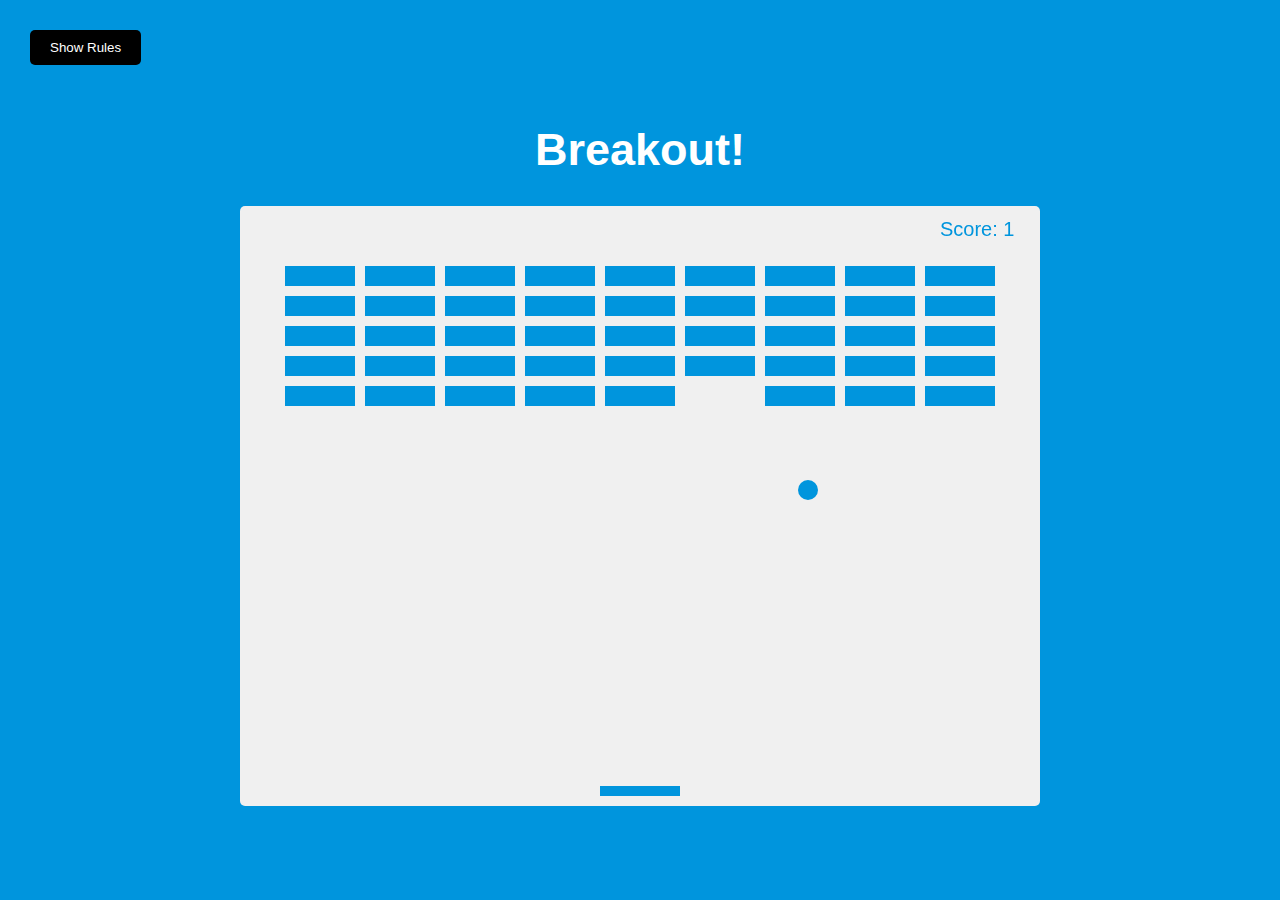
<file: src/breakout-game/index.html>
<!DOCTYPE html>
<html lang="en">
  <head>
    <meta charset="UTF-8" />
    <meta name="viewport" content="width=device-width, initial-scale=1.0" />
    <meta http-equiv="X-UA-Compatible" content="ie=edge" />
    <link rel="stylesheet" href="style.css" />
    <title>Breakout!</title>
  </head>
  <body>
    <h1>Breakout!</h1>
    <button id="rules-btn" class="btn rules-btn">Show Rules</button>
    <div id="rules" class="rules">
      <h2>How To Play:</h2>
      <p>
        Use your right and left keys to move the paddle to bounce the ball up
        and break the blocks.
      </p>
      <p>If you miss the ball, your score and the blocks will reset.</p>
      <button id="close-btn" class="btn">Close</button>
    </div>

    <canvas id="canvas" width="800" height="600"></canvas>

    <script src="script.js"></script>
  </body>
</html>
</file>
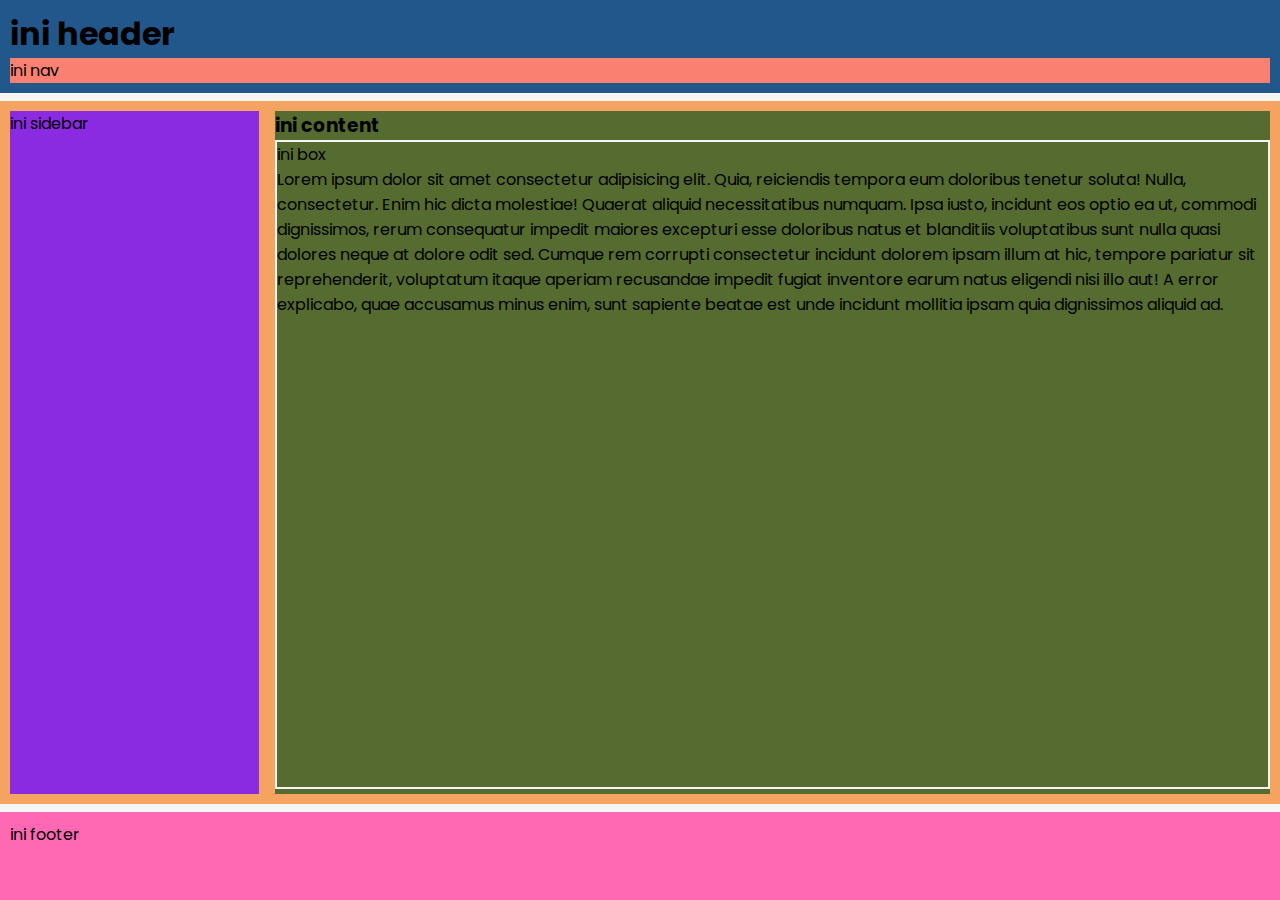
<file: src/css-grid/index.html>
<!DOCTYPE html>
<html lang="en">

<head>
  <meta charset="UTF-8">
  <meta http-equiv="X-UA-Compatible" content="IE=edge">
  <meta name="viewport" content="width=device-width, initial-scale=1.0">
  <link rel="stylesheet" href="style.css">
  <title>Document</title>
</head>

<body>
  <header>
    <h1>ini header</h1>
    <nav>ini nav</nav>
  </header>
  <main>
    <div class="sidebar">ini sidebar

    </div>
    <div class="content">
      <h3>ini content</h3>
      <div class="content-box">
        ini box
        <div>
          <p>Lorem ipsum dolor sit amet consectetur adipisicing elit. Quia, reiciendis tempora eum doloribus tenetur
            soluta! Nulla, consectetur. Enim hic dicta molestiae! Quaerat aliquid necessitatibus numquam. Ipsa iusto,
            incidunt eos optio ea ut, commodi dignissimos, rerum consequatur impedit maiores excepturi esse doloribus
            natus et blanditiis voluptatibus sunt nulla quasi dolores neque at dolore odit sed. Cumque rem corrupti
            consectetur incidunt dolorem ipsam illum at hic, tempore pariatur sit reprehenderit, voluptatum itaque
            aperiam recusandae impedit fugiat inventore earum natus eligendi nisi illo aut! A error explicabo, quae
            accusamus minus enim, sunt sapiente beatae est unde incidunt mollitia ipsam quia dignissimos aliquid ad.</p>
        </div>
      </div>
    </div>
  </main>
  <footer>
    ini footer
  </footer>

  <script src="main.js"></script>
</body>

</html>
</file>
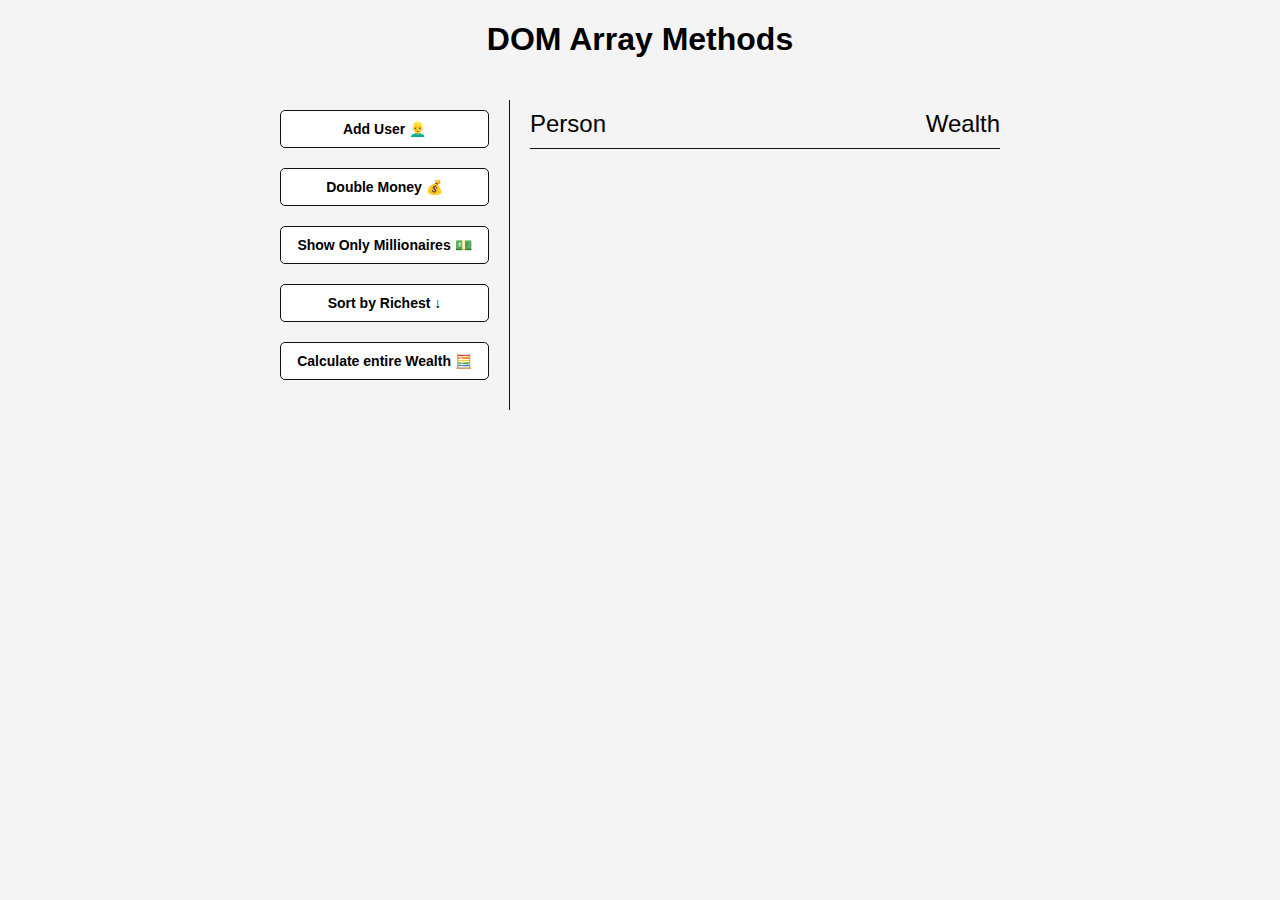
<file: src/dom-array-methods/index.html>
<!DOCTYPE html>
<html lang="en">
  <head>
    <meta charset="UTF-8" />
    <meta name="viewport" content="width=device-width, initial-scale=1.0" />
    <meta http-equiv="X-UA-Compatible" content="ie=edge" />
    <link rel="stylesheet" href="style.css" />
    <title>DOM Array Methods</title>
  </head>
  <body>
    <h1>DOM Array Methods</h1>

    <div class="container">
      <aside>
        <button id="add-user">Add User 👱‍♂️</button>
        <button id="double">Double Money 💰</button>
        <button id="show-millionaires">Show Only Millionaires 💵</button>
        <button id="sort">Sort by Richest ↓</button>
        <button id="calculate-wealth">Calculate entire Wealth 🧮</button>
      </aside>

      <main id="main">
        <h2><strong>Person</strong> Wealth</h2>
      </main>
    </div>

    <script src="script.js"></script>
  </body>
</html>
</file>
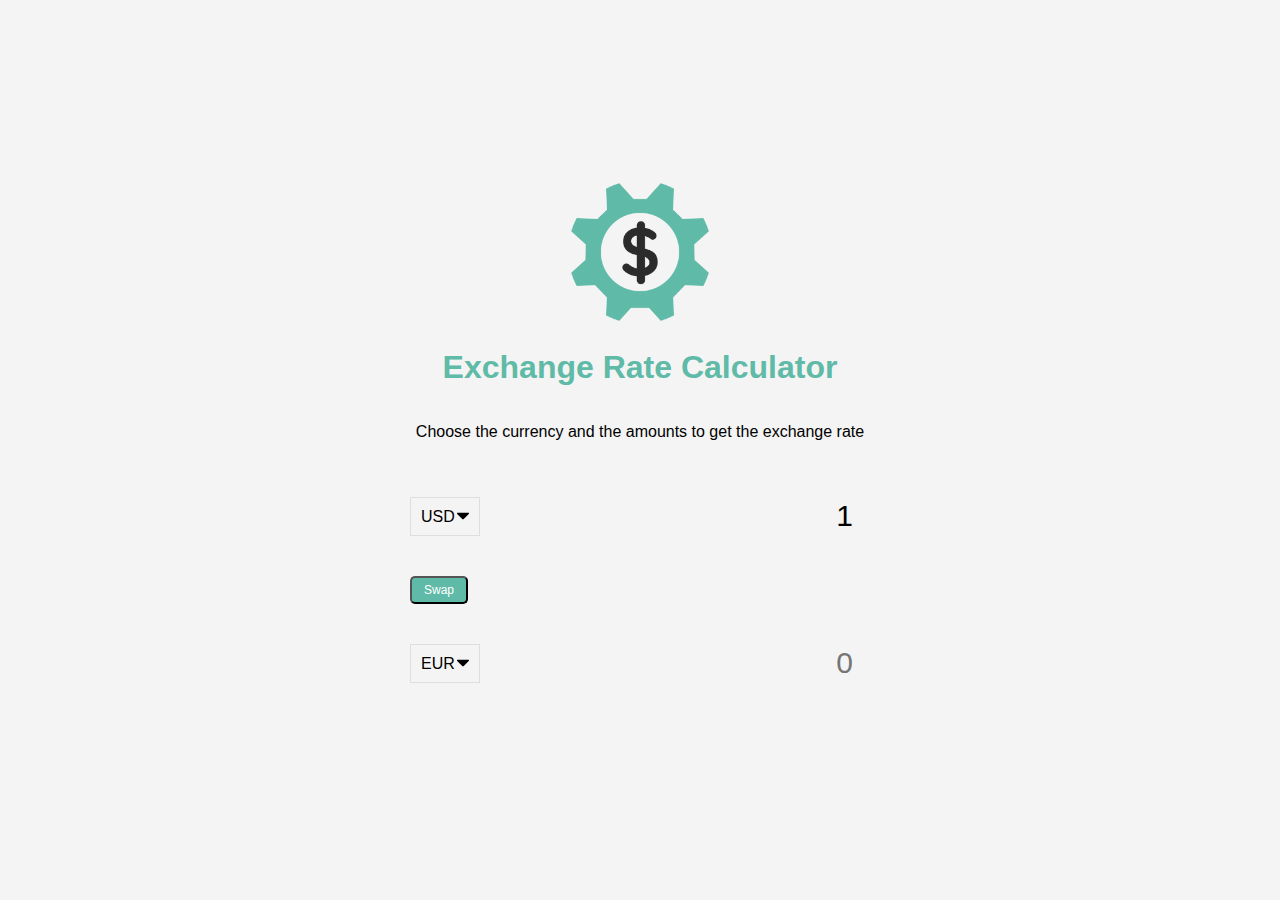
<file: src/exchange-rate/index.html>
<!DOCTYPE html>
<html lang="en">
  <head>
    <meta charset="UTF-8" />
    <meta name="viewport" content="width=device-width, initial-scale=1.0" />
    <meta http-equiv="X-UA-Compatible" content="ie=edge" />
    <title>Exchange Rate Calculator</title>
    <link rel="stylesheet" href="style.css" />
  </head>
  <body>
    <img src="img/money.png" alt="" class="money-img" />
    <h1>Exchange Rate Calculator</h1>
    <p>Choose the currency and the amounts to get the exchange rate</p>

    <div class="container">
      <div class="currency">
        <select id="currency-one">
          <option value="AED">AED</option>
          <option value="ARS">ARS</option>
          <option value="AUD">AUD</option>
          <option value="BGN">BGN</option>
          <option value="BRL">BRL</option>
          <option value="BSD">BSD</option>
          <option value="CAD">CAD</option>
          <option value="CHF">CHF</option>
          <option value="CLP">CLP</option>
          <option value="CNY">CNY</option>
          <option value="COP">COP</option>
          <option value="CZK">CZK</option>
          <option value="DKK">DKK</option>
          <option value="DOP">DOP</option>
          <option value="EGP">EGP</option>
          <option value="EUR">EUR</option>
          <option value="FJD">FJD</option>
          <option value="GBP">GBP</option>
          <option value="GTQ">GTQ</option>
          <option value="HKD">HKD</option>
          <option value="HRK">HRK</option>
          <option value="HUF">HUF</option>
          <option value="IDR">IDR</option>
          <option value="ILS">ILS</option>
          <option value="INR">INR</option>
          <option value="ISK">ISK</option>
          <option value="JPY">JPY</option>
          <option value="KRW">KRW</option>
          <option value="KZT">KZT</option>
          <option value="MXN">MXN</option>
          <option value="MYR">MYR</option>
          <option value="NOK">NOK</option>
          <option value="NZD">NZD</option>
          <option value="PAB">PAB</option>
          <option value="PEN">PEN</option>
          <option value="PHP">PHP</option>
          <option value="PKR">PKR</option>
          <option value="PLN">PLN</option>
          <option value="PYG">PYG</option>
          <option value="RON">RON</option>
          <option value="RUB">RUB</option>
          <option value="SAR">SAR</option>
          <option value="SEK">SEK</option>
          <option value="SGD">SGD</option>
          <option value="THB">THB</option>
          <option value="TRY">TRY</option>
          <option value="TWD">TWD</option>
          <option value="UAH">UAH</option>
          <option value="USD" selected>USD</option>
          <option value="UYU">UYU</option>
          <option value="VND">VND</option>
          <option value="ZAR">ZAR</option>
        </select>
        <input type="number" id="amount-one" placeholder="0" value="1" />
      </div>

      <div class="swap-rate-container">
        <button class="btn" id="swap">
          Swap
        </button>
        <div class="rate" id="rate"></div>
      </div>

      <div class="currency">
        <select id="currency-two">
          <option value="AED">AED</option>
          <option value="ARS">ARS</option>
          <option value="AUD">AUD</option>
          <option value="BGN">BGN</option>
          <option value="BRL">BRL</option>
          <option value="BSD">BSD</option>
          <option value="CAD">CAD</option>
          <option value="CHF">CHF</option>
          <option value="CLP">CLP</option>
          <option value="CNY">CNY</option>
          <option value="COP">COP</option>
          <option value="CZK">CZK</option>
          <option value="DKK">DKK</option>
          <option value="DOP">DOP</option>
          <option value="EGP">EGP</option>
          <option value="EUR" selected>EUR</option>
          <option value="FJD">FJD</option>
          <option value="GBP">GBP</option>
          <option value="GTQ">GTQ</option>
          <option value="HKD">HKD</option>
          <option value="HRK">HRK</option>
          <option value="HUF">HUF</option>
          <option value="IDR">IDR</option>
          <option value="ILS">ILS</option>
          <option value="INR">INR</option>
          <option value="ISK">ISK</option>
          <option value="JPY">JPY</option>
          <option value="KRW">KRW</option>
          <option value="KZT">KZT</option>
          <option value="MXN">MXN</option>
          <option value="MYR">MYR</option>
          <option value="NOK">NOK</option>
          <option value="NZD">NZD</option>
          <option value="PAB">PAB</option>
          <option value="PEN">PEN</option>
          <option value="PHP">PHP</option>
          <option value="PKR">PKR</option>
          <option value="PLN">PLN</option>
          <option value="PYG">PYG</option>
          <option value="RON">RON</option>
          <option value="RUB">RUB</option>
          <option value="SAR">SAR</option>
          <option value="SEK">SEK</option>
          <option value="SGD">SGD</option>
          <option value="THB">THB</option>
          <option value="TRY">TRY</option>
          <option value="TWD">TWD</option>
          <option value="UAH">UAH</option>
          <option value="USD">USD</option>
          <option value="UYU">UYU</option>
          <option value="VND">VND</option>
          <option value="ZAR">ZAR</option>
        </select>
        <input type="number" id="amount-two" placeholder="0" />
      </div>
    </div>

    <script src="script.js"></script>
  </body>
</html>
</file>
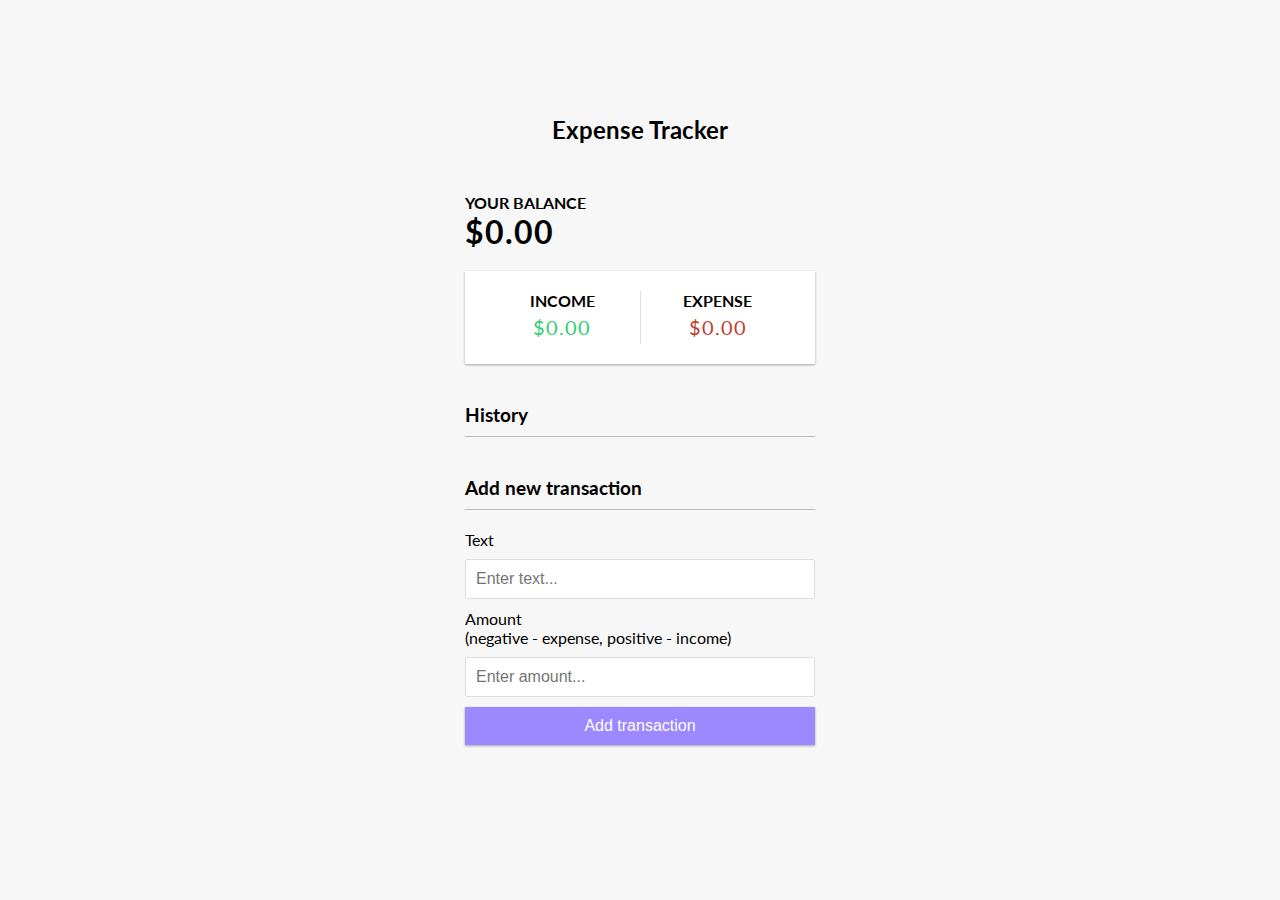
<file: src/expense-tracker/index.html>
<!DOCTYPE html>
<html lang="en">
  <head>
    <meta charset="UTF-8" />
    <meta name="viewport" content="width=device-width, initial-scale=1.0" />
    <meta http-equiv="X-UA-Compatible" content="ie=edge" />
    <link rel="stylesheet" href="style.css" />
    <title>Expense Tracker</title>
  </head>
  <body>
    <h2>Expense Tracker</h2>

    <div class="container">
      <h4>Your Balance</h4>
      <h1 id="balance">$0.00</h1>

      <div class="inc-exp-container">
        <div>
          <h4>Income</h4>
          <p id="money-plus" class="money plus">+$0.00</p>
        </div>
        <div>
          <h4>Expense</h4>
          <p id="money-minus" class="money minus">-$0.00</p>
        </div>
      </div>

      <h3>History</h3>
      <ul id="list" class="list">
        <!-- <li class="minus">
          Cash <span>-$400</span><button class="delete-btn">x</button>
        </li> -->
      </ul>

      <h3>Add new transaction</h3>
      <form id="form">
        <div class="form-control">
          <label for="text">Text</label>
          <input type="text" id="text" placeholder="Enter text..." />
        </div>
        <div class="form-control">
          <label for="amount"
            >Amount <br />
            (negative - expense, positive - income)</label
          >
          <input type="number" id="amount" placeholder="Enter amount..." />
        </div>
        <button class="btn">Add transaction</button>
      </form>
    </div>

    <script src="script.js"></script>
  </body>
</html>
</file>
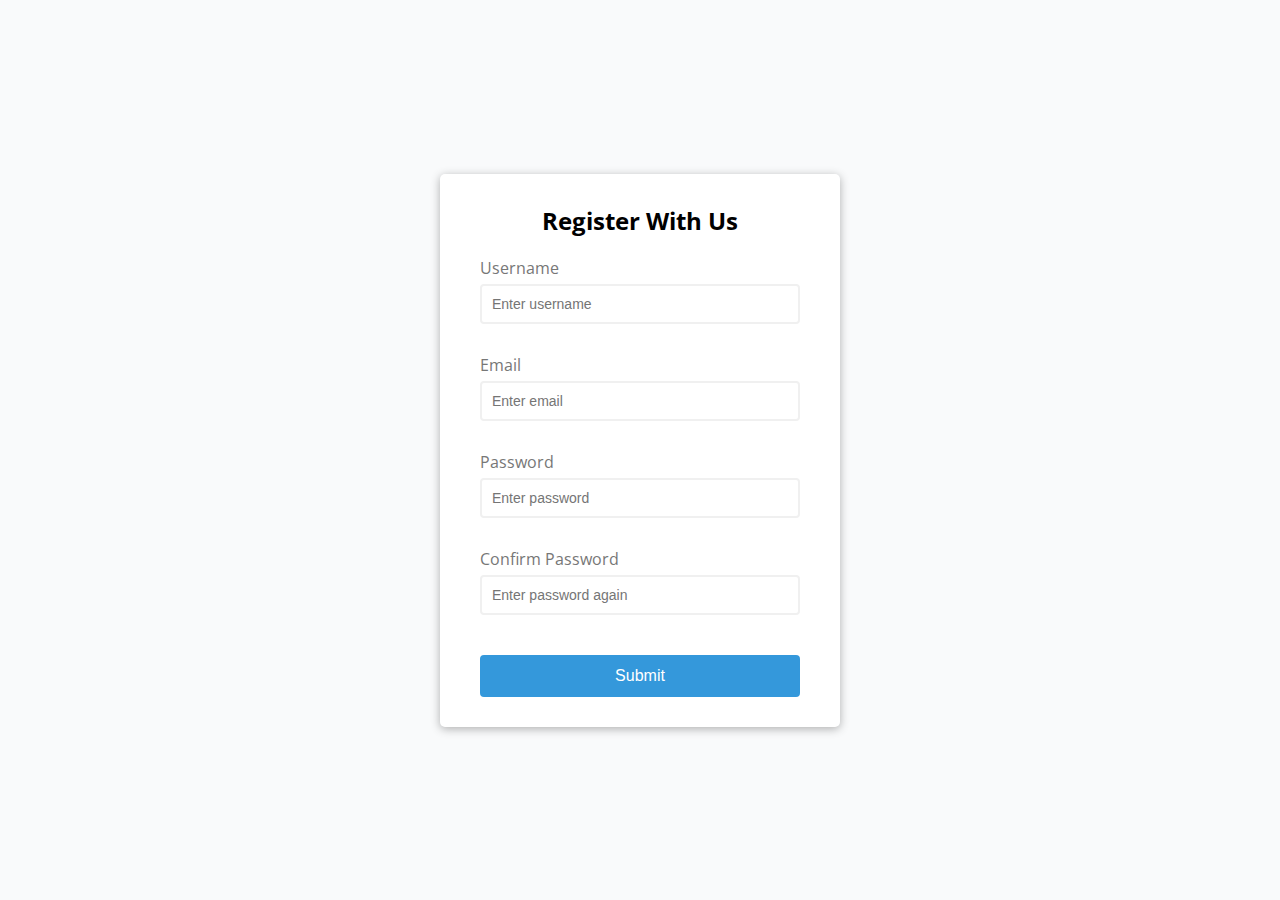
<file: src/form-validator/index.html>
<!DOCTYPE html>
<html lang="en">
  <head>
    <meta charset="UTF-8" />
    <meta name="viewport" content="width=device-width, initial-scale=1.0" />
    <meta http-equiv="X-UA-Compatible" content="ie=edge" />
    <link rel="stylesheet" href="style.css" />
    <title>Form Validator</title>
  </head>
  <body>
    <div class="container">
      <form id="form" class="form">
        <h2>Register With Us</h2>
        <div class="form-control">
          <label for="username">Username</label>
          <input type="text" id="username" placeholder="Enter username" />
          <small>Error message</small>
        </div>
        <div class="form-control">
          <label for="email">Email</label>
          <input type="text" id="email" placeholder="Enter email" />
          <small>Error message</small>
        </div>
        <div class="form-control">
          <label for="password">Password</label>
          <input type="password" id="password" placeholder="Enter password" />
          <small>Error message</small>
        </div>
        <div class="form-control">
          <label for="password2">Confirm Password</label>
          <input
            type="password"
            id="password2"
            placeholder="Enter password again"
          />
          <small>Error message</small>
        </div>
        <button type="submit">Submit</button>
      </form>
    </div>

    <script src="script.js"></script>
  </body>
</html>
</file>
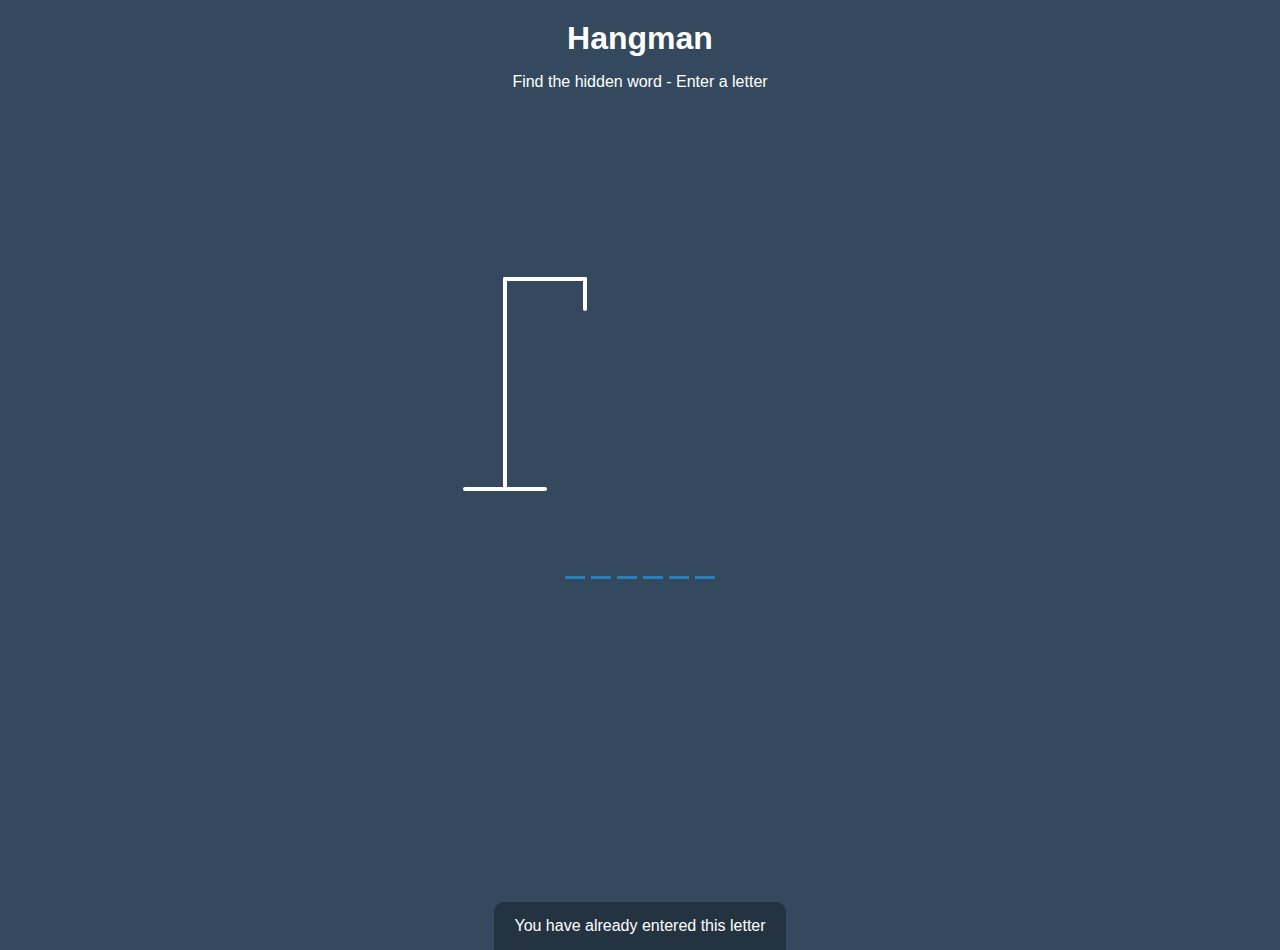
<file: src/hangman/index.html>
<!DOCTYPE html>
<html lang="en">
  <head>
    <meta charset="UTF-8" />
    <meta name="viewport" content="width=device-width, initial-scale=1.0" />
    <meta http-equiv="X-UA-Compatible" content="ie=edge" />
    <link rel="stylesheet" href="style.css" />
    <title>Hangman</title>
  </head>
  <body>
    <h1>Hangman</h1>
    <p>Find the hidden word - Enter a letter</p>
    <div class="game-container">
      <svg height="250" width="200" class="figure-container">
        <!-- Rod -->
        <line x1="60" y1="20" x2="140" y2="20" />
        <line x1="140" y1="20" x2="140" y2="50" />
        <line x1="60" y1="20" x2="60" y2="230" />
        <line x1="20" y1="230" x2="100" y2="230" />

        <!-- Head -->
        <circle cx="140" cy="70" r="20" class="figure-part" />
        <!-- Body -->
        <line x1="140" y1="90" x2="140" y2="150" class="figure-part" />
        <!-- Arms -->
        <line x1="140" y1="120" x2="120" y2="100" class="figure-part" />
        <line x1="140" y1="120" x2="160" y2="100" class="figure-part" />
        <!-- Legs -->
        <line x1="140" y1="150" x2="120" y2="180" class="figure-part" />
        <line x1="140" y1="150" x2="160" y2="180" class="figure-part" />
      </svg>

      <div class="wrong-letters-container">
        <div id="wrong-letters"></div>
      </div>

      <div class="word" id="word"></div>
    </div>

    <!-- Container for final message -->
    <div class="popup-container" id="popup-container">
      <div class="popup">
        <h2 id="final-message"></h2>
        <h3 id="final-message-reveal-word"></h3>
        <button id="play-button">Play Again</button>
      </div>
    </div>

    <!-- Notification -->
    <div class="notification-container" id="notification-container">
      <p>You have already entered this letter</p>
    </div>

    <script src="script.js"></script>
  </body>
</html>
</file>
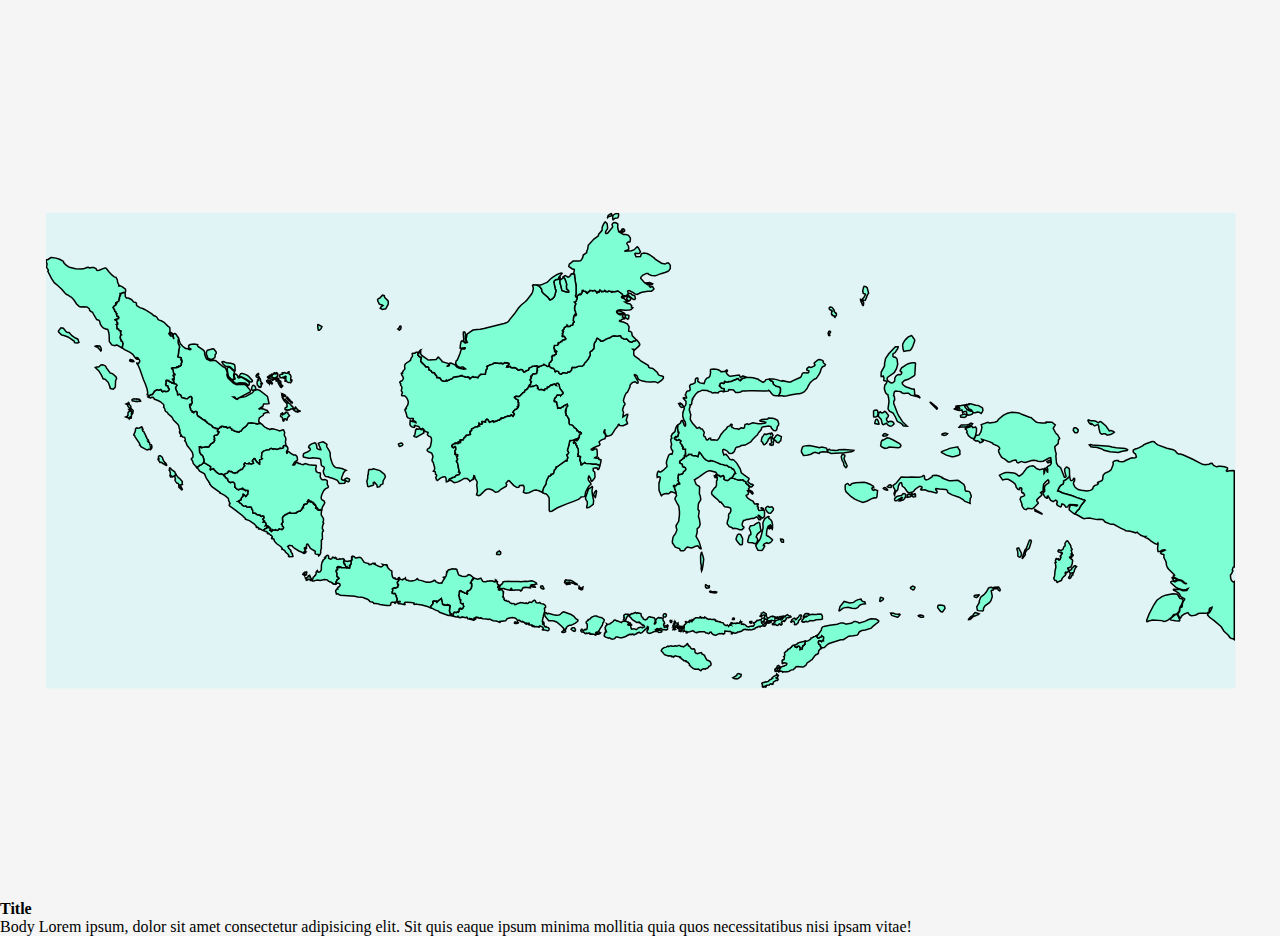
<file: src/indonesia/index.html>
<!DOCTYPE html>
<html lang="en">
  <head>
    <meta charset="UTF-8" />
    <meta http-equiv="X-UA-Compatible" content="IE=edge" />
    <meta name="viewport" content="width=device-width, initial-scale=1.0" />
    <link rel="stylesheet" href="styles.css" />
    <title>Document</title>
  </head>

  <body>
    <div id="provinsi">
      <svg
        mapsvg:geoViewBox="95.220250 7.356505 141.009728 -10.946766"
        width="792.54596"
        height="316.66394"
      >
        <path
          d="m 36.70571,92.057885 -0.17,0.1 -0.71,-1.09 -1.25,-1.34 -0.98,-0.46 -0.59,-0.1 -0.24,-0.15 0.11,-0.15 0.99,-0.2 2.06,0.13 0.69,1.08 0.34,0.98 -0.01,0.86 -0.24,0.34 z m -27.5499995,-61.11 2.5899995,1.42 0.08,0.66 0.28,0.46 1.01,1 1.79,1.4 0.85,0.35 3.94,0.98 4.04,0.27 1.91,-0.35 2.23,-0.88 0.36,0 0.9,0.48 1.52,-0.36 1.12,0.12 1.41,0.53 0.38,0.33 0.32,0.86 0.62,0.21 0.98,-0.2 3.93,-1.52 0.47,0.02 0.88,0.89 1.09,1.51 2.15,2.26 1.56,1.32 1.21,0.28 0.89,1.77 0.15,1.52 0.41,0.97 0.44,0.59 -0.09,0.93 0.82,-0.1 0.97,0.36 0.64,0.31 2.06,1.58 0.14,1.33 -0.36,0.86 0,0 -0.4,0.14 -0.8,-0.15 -0.77,0.21 -0.06,0.32 -0.27,0.12 -0.56,0.12 -0.38,-0.09 -0.09,0.21 0.3,0.53 -0.03,0.38 -0.41,0.24 0.15,0.47 -0.47,0.68 0.03,0.97 -0.21,0.29 -0.24,1.33 -1.21,0.65 0.06,0.38 -0.15,0.27 -0.56,-0.38 -0.18,0.03 -0.09,0.32 0.41,0.74 -0.12,0.35 -1.48,1.18 -0.44,0.62 0.33,0.82 0.47,0.5 0,0.32 0.27,0.18 -0.03,0.74 0.74,0.35 0.21,0.88 0.56,0.41 -0.33,0.53 0.27,0.56 0.03,0.44 0.65,0.44 0.27,-0.12 0.38,0.71 -0.24,0.79 -2.37,0.65 0.09,0.18 0.59,0.12 0.5,0.5 0.06,0.74 0.62,0.65 -0.09,0.97 -0.62,-0.06 -0.18,0.12 0.21,0.26 -0.03,0.53 0.27,0.88 0,1.06 0.92,0.24 0.59,1.06 0.95,0.12 -0.03,0.26 0.24,0.29 -0.33,0.5 -0.06,0.38 0.15,0.65 0.5,0.5 0.03,0.26 -0.62,0.21 -0.24,1.41 0.18,1 0.41,0.56 -0.06,0.71 0.83,0.35 0.53,1.62 -0.61,2.79 0,0 -3.51,-1.98 -0.4,0 -0.93,0.46 -2.1,-0.53 -1.65,-2.3 -0.1,-4 -0.32,-2.17 -0.58,-1.78 -0.2,-0.21 -0.8,-0.01 -1.57,-0.62 -0.47,-0.22 -0.66,-0.63 -1.24,-1.73 -0.46,-1.96 -0.47,-0.77 -1.53,-0.52 -1.58,-2.52 -1.23,-2.32 -1.4,-0.78 -0.47,-0.52 -0.3,-1.13 -1.6,-1.12 -2.64,-0.15 -1.33,0.22 -0.68,-0.14 -0.52,-0.3 -1.68,-1.64 -1.86,-2.77 -1.7,-1.81 -0.76,-0.24 -1.31,-1.01 -0.98,-0.44 -1.17,-1.04 -1.96,-2.36 -2.8399995,-2.64 -2.3,-1.88 -1.87,-2.83 -2.41,-4.69 0.34,-0.67 -0.06,-0.3 -1.17000004,-1.87 0.4,-2.12 -0.56,-1.28 0.17,-1.57 0.86000004,0.01 2.17,-1.4 0.4,-0.07 2.87,0.44 2.43,0.76 z"
          title="Aceh"
          id="ID-AC"
        />
        <path
          d="m 352.56571,278.99789 -0.52,-0.07 -1.06,-0.59 -0.83,-0.67 0.13,-0.37 0.63,-0.57 0.28,-0.08 0.99,0 0.28,0.16 0.62,1.15 -0.01,0.28 -0.51,0.76 z m -19.22,-12.44 0.39,0.18 0.33,0.57 0.33,0.1 0.67,-0.37 3.28,0.94 1.91,0.33 1.74,-0.17 0.67,-0.23 1.67,-1.47 0.92,-0.42 0.34,0.08 4.56,1.7 1.87,1.17 1.27,1.64 1.3,0.7 0.14,0.36 -0.07,0.34 -0.3,0.41 -1.34,1.14 -1.95,0.99 -0.97,0.33 -0.94,0.08 -1.2,0.57 -1,0.94 0.04,0.75 -1.34,0.79 0.53,0.67 0.12,-0.38 0.22,0.71 -0.36,0.51 -1.07,0.3 -0.96,-0.12 -0.19,-0.34 0.8,-0.64 0.61,-0.26 -0.24,-0.45 0.28,-0.63 -0.35,-0.5 -1.4,-1.47 -2.57,-2.24 -0.72,-0.41 -1.6,-0.62 -1.42,-0.27 -2.13,0.12 -2.43,-3.08 -0.27,-1.87 0.13,-0.43 0.7,-0.05 z"
          title="Bali"
          id="ID-BA"
        />
        <path
          d="m 202.09571,179.05789 -0.64,0.18 -0.57,-0.17 -1.69,-0.97 0.32,-0.77 1.15,-0.51 1.7,0.73 0.13,0.29 -0.4,1.22 z m 16.28,-8.41 4.36,1.21 3.09,2.51 0.52,1.76 -1.52,2.63 -0.13,1.93 -1.62,0.74 -0.46,1.13 -1.6,0.37 -0.18,-0.29 -0.1,-1.15 -1.72,-1.95 -0.37,0.14 -0.46,0.47 0.34,0.42 -0.07,0.76 -0.39,0.26 -2.95,0.95 -0.56,-0.24 -0.57,-3.51 0.56,-1.65 0.06,-2.3 0.36,-0.43 -0.03,-0.95 0.27,-1.94 0.28,-0.37 0.74,-0.11 1.05,0.07 1.1,-0.46 z m -30.13,-13.12 0.82,1.33 0.49,1.4 -0.01,1.81 0.37,1.93 0.92,2.81 0.51,1.08 0.78,0.99 0.73,0.69 0.5,0.21 3.98,0.73 2.86,1.12 -0.68,0.39 -1.05,1.2 -1.27,3.27 -0.12,0.83 0.13,0.44 0.78,0.46 0.31,-0.07 1.19,0.55 0,1.23 -0.41,0.43 -3.43,0.07 -1.3,-2.08 -2.82,-1.27 -2.34,-0.67 -0.91,-0.45 -1.67,-0.17 -0.41,-0.3 -0.93,-1.55 -0.31,-1.34 0,-0.59 0.65,-1.5 -0.08,-0.89 -0.61,-0.52 -0.74,-0.21 -0.59,-0.74 -0.36,-3.52 -0.15,-0.33 -0.78,-0.56 -4.62,-0.52 -1.11,0.33 -1.27,0.11 -3.55,-0.88 -0.26,-0.85 0.35,-1.31 0.61,-0.45 1.88,-0.68 1.71,-1.18 0.23,-0.36 0.05,-0.46 -0.24,-0.47 -0.9,-0.55 0.16,-0.91 0.83,-0.85 1.07,-0.68 2.1,-0.66 0.49,0.12 0.74,1.75 0.15,1.67 0.92,0.74 1.24,0.29 0.49,-0.04 -1.74,-4.21 0.61,-0.32 2.47,-0.67 0.41,0.09 2.01,1.36 0.29,0.42 -0.27,0.83 0.14,0.57 0.96,1.56 z"
          title="Bangka Belitung"
          id="ID-BB"
        />
        <path
          d="m 118.54571,174.60789 0.21,0.59 0.85,0.54 0.14,0.71 0.88,0.53 0.13,0.28 0.44,0.15 0.3,1.19 0.4,0.64 0.62,0.14 0.47,0.44 1.15,-0.4 0.97,0.22 0.63,0.58 0.29,0.74 -0.11,1.22 0.23,0.15 -0.2,0.5 1.67,1.52 0.63,0.1 0.25,0.25 0.79,-0.56 0.86,-0.03 0.9,-0.56 0.25,0.11 0.03,0.34 0.29,0.47 0.27,-0.12 0.56,0.26 0.56,-0.25 -0.16,0.11 0.07,0.56 0.21,0.2 0.82,-0.32 0.79,0.09 0.21,0.45 -0.18,0.35 0.04,0.83 -0.15,0.93 -0.03,0.14 -0.33,0.09 -0.32,0.72 -0.72,0.74 -0.17,-0.05 -0.36,-0.64 -0.53,-0.56 -0.53,-0.3 -0.16,0.04 -0.07,1.45 -0.49,0.31 -0.63,0.76 -0.12,1.14 -1.33,0.47 -0.23,0.36 -0.47,0.18 0.67,0.2 0.4,0.4 0.17,0.4 0.89,0.51 0.85,1.08 0.68,0.39 0.76,0.2 0.61,-0.29 0.4,0.16 0.26,0.51 0.21,0.12 1.26,0.06 0.94,-0.14 0.29,0.24 0.4,0.05 0.5,1.37 0.46,0.67 0.01,1.63 1.91,0.31 0.49,0.56 0.73,0.44 0.73,0.01 0.57,0.21 0.4,-0.09 0.34,0.61 0.55,0.3 0.98,-0.36 0.56,0.18 0.31,0.65 0.01,0.57 -0.57,0.54 -0.26,0.52 1.09,1.04 -0.71,0.62 0.78,0.04 0.64,0.5 0.3,0.42 0.18,0.88 -0.39,0.49 0.36,-0.09 0.62,0.29 0.4,0.02 0.36,0.6 -0.08,0.33 0,0 -0.08,0.05 0,0 -0.11,0.11 -0.81,-0.05 -0.13,0.51 -0.51,0.4 -0.43,0.08 -0.57,0.53 -0.32,0.06 -0.18,0.53 0,0 -0.8,-0.1 -0.53,-0.57 -0.47,-0.23 -0.85,-0.2 -0.3,0.2 -0.31,-0.13 -0.07,-0.24 0.22,-0.16 -0.26,-0.39 -0.51,-0.38 -0.32,0.02 -0.28,0.25 -0.4,-0.31 -0.05,-0.18 0.24,-0.34 -1.59,-1.74 -3.14,-2.08 -2.64,-0.97 0.06,-0.25 -0.6,-0.82 -0.99,-0.72 -0.14,-0.34 -3.57,-2.69 -0.77,-0.73 -4.55,-3.28 -0.18,-0.22 0.03,-1.06 0.42,-0.11 0.04,-0.27 -0.87,-1.73 -0.26,-1.61 -2.22,-1.8 -2.02,-1.22 -1.24,-0.49 0.06,-0.32 -5.58,-4.03 -1.47,-1.88 0.09,-0.24 -0.22,-0.51 -0.37,-0.26 -0.19,-0.73 -0.33,-0.22 -1.2,-1.78 -1.2,-2.9 -3.21,-1.8 -1.13,-1.59 -0.85,-0.8 0,0 1.61,-1.11 0.42,-0.44 1.09,-0.44 0.74,-0.56 0.8,-0.97 0,0 0.01,-0.02 0,0 4.71,2.96 -0.33,1.97 0.17,0.12 0.28,-0.48 0.44,-0.08 0.29,0.2 0.56,-0.16 0.12,-0.29 0.37,0.04 0.44,0.69 1.46,1.57 0.4,0.16 0.2,0.36 0.33,0.08 0.48,0.48 0.69,0.2 1.34,-0.16 0.84,0.52 0.47,0.12 0,0 z"
          title="Bengkulu"
          id="ID-BE"
        />
        <path
          d="m 199.16571,231.92789 -0.6,0.25 -0.04,1.12 0.61,0.33 -0.02,0.67 0.39,0.08 0.16,0.73 0.44,0.76 0,0 -0.04,0.15 0,0 -0.18,0.61 -2.91,0.02 -0.3,-0.36 -1.02,-0.27 -0.1,0.06 0.3,0.16 0.01,0.25 -0.54,0.04 -0.21,-0.65 -0.33,-0.1 -0.67,0.64 0.44,1.4 -0.25,0.33 -0.62,0.09 -0.11,0.96 0.56,1.24 -0.09,1.73 0.11,0.34 0.16,0 0.44,0.48 0.21,-0.03 0.55,0.66 -0.37,0.25 -0.03,0.27 -0.94,0.44 -0.08,0.71 -0.65,0.69 0.1,0.44 -0.18,0.18 0.16,0.76 0,0 -0.49,0.19 -1.01,0.05 -0.09,-0.28 -0.66,-0.03 -0.06,-0.23 -0.37,-0.1 0.03,-0.43 -0.91,-0.43 -0.55,-0.02 -0.54,-0.39 -0.46,-0.1 -0.7,-0.81 -0.54,-0.23 -1.44,-0.12 -2.94,0.61 -1.5,-0.19 -2.12,0.33 -0.4,0.29 -0.7,-0.19 -0.34,0.12 -0.61,-0.55 -0.31,-0.05 -0.15,0.31 -0.19,0.01 0.07,-0.26 -0.57,-0.38 -1.15,-0.24 -0.32,0.07 -0.2,0.43 -0.33,0.28 -0.41,-0.1 -0.15,-1 -0.21,-0.28 -0.16,0 -0.07,-0.26 0.98,0.07 0.33,-0.45 0.8,-0.58 -0.12,-0.43 0.83,-0.4 0.57,1.27 -0.18,0.05 -0.07,0.23 0.5,0.33 0.32,0.53 0.05,0.44 0.31,0.25 0.21,-0.04 0.52,-0.63 0.14,-0.99 1.05,-0.86 0.07,-0.4 0.36,-0.14 0.32,-0.42 0.22,-0.71 -0.09,-0.8 0.54,-0.94 0.4,-0.31 0.13,0.48 -0.18,0.24 0.41,0.32 0.34,0.06 1.02,-0.21 0.7,-0.96 0.17,-0.58 0.08,-3.08 0.61,-2.25 0.39,-0.24 -0.03,-0.61 0.75,-0.47 0.27,-0.4 0.78,-0.64 0.18,-0.87 -0.27,0.05 0.87,-0.84 0.74,-0.11 0.56,0.65 -0.02,1.29 1.02,0.55 0.26,0.03 0.76,-0.35 0.26,-0.29 0.12,-0.49 0.23,-0.17 0.87,0.29 0.12,0.2 0.29,0.09 0.4,-0.41 0.27,0.26 0.32,0.03 -0.09,0.15 0.23,0.52 0.49,0.26 0.38,-0.07 0.73,0.23 0.73,-0.53 0.49,0.31 0.93,-0.17 0.21,-0.16 0.43,0.25 0.49,-0.15 0.47,0.46 -0.09,0.12 z"
          title="Banten"
          id="ID-BT"
        />
        <path
          d="m 466.81571,109.57789 0.59,0.2 2.41,-0.05 1.67,0.18 3.41,0.99 0.24,0.35 2.96,1.83 1.11,-0.69 0.85,-1.22 2.55,-0.37 0,0 0.21,0.82 0.54,0.39 0.86,0.23 0.7,0.69 -0.04,0.47 0.27,0.85 0.62,0.54 1.21,0.89 2.03,0.35 0.54,0.58 0.31,0.85 -0.15,1.08 0.07,1.01 -0.81,1.43 -0.28,0.98 0,0 -2.14,0.03 -1.5,-0.4 -1.28,-1.18 -0.81,-1.2 -1.03,-0.89 -0.51,0.38 -1.38,0.14 -8.43,-0.31 -1.82,0 -3.06,0.31 -2.37,-0.05 -0.51,0.13 -0.6,0.52 -1.63,0.32 -1.75,0.06 -1.48,-1.67 -2.93,-0.32 -0.24,0.12 -0.2,0.68 -0.29,0.25 -2.77,0.32 0,0 0.28,-0.5 -0.17,-1.47 -0.69,-0.03 -1.07,-0.34 -0.5,-0.78 -0.57,-0.31 -0.26,-0.43 0.31,-0.17 0.06,-1.07 0.34,-0.34 1.06,-0.38 0.97,0.38 0.52,-0.1 0.02,-0.96 0.35,-0.41 0.89,0.51 1.33,0.05 0.48,-0.41 1.45,-0.01 2.07,-0.95 1.11,-0.3 0.79,-0.61 0.85,-0.14 0.49,0.8 0.49,0.52 0.42,0.17 0.3,-0.27 0.13,-0.65 0.37,0 0.52,-0.6 0.26,0.03 z"
          title="Gorontalo"
          id="ID-GO"
        />
        <path
          d="m 160.60571,155.64789 -1.28,-0.52 -0.54,0.11 -0.32,0.16 -0.16,0.27 0.1,0.75 -0.32,0.43 -1.02,0.27 -0.97,-0.11 -0.92,0.43 -1.35,0.32 -1.08,-0.27 -0.75,0 -0.5,0.18 -1.01,-0.52 -0.45,-0.08 -0.72,0.36 -0.29,0.52 -1.66,0.08 -2.18,0.81 -1.09,0.96 0,0.81 -0.2,0.76 0.08,0.32 -0.2,0.4 0,1.33 0.56,0.48 -0.69,0.48 -1.09,0.28 -0.08,0.41 0.2,1.56 -0.2,0.21 0.12,0.76 -0.16,0.04 -0.2,-0.36 -0.53,-0.12 -0.36,-0.65 -0.81,-0.44 -0.16,-0.44 -0.65,-0.56 -0.08,-0.77 -0.32,-0.36 -0.49,-0.08 -0.28,0.24 -0.16,0.44 -0.33,0.12 -0.2,0.29 -0.24,0.6 0.69,0.68 0.16,0.73 -1.54,0.6 -1.13,-0.36 -0.08,-0.24 -0.2,-0.04 -0.29,0.52 -1.9,-0.32 -0.72,-0.28 -0.57,0.84 0.61,1 -0.49,0.37 -1.05,1.77 -0.45,0.36 -0.28,0.04 -0.28,-0.16 -0.93,0.76 -0.77,0.32 -0.2,0.2 0,0.32 -0.61,0.65 -0.48,-0.2 -0.41,0.08 -0.6,0.44 -0.09,-0.16 -0.76,0 -0.69,-0.16 -0.57,-0.56 -0.52,-0.29 -0.2,0.2 -0.29,0 -0.85,-0.52 -0.56,0.24 -0.08,0.73 -0.41,0.44 -0.81,0.12 -0.2,0.2 -0.61,0.16 -0.4,0.73 0,0 -0.57,-0.17 0,0 -0.47,-0.12 -0.84,-0.52 -1.34,0.16 -0.69,-0.2 -0.48,-0.48 -0.33,-0.08 -0.2,-0.36 -0.4,-0.16 -1.46,-1.57 -0.44,-0.69 -0.37,-0.04 -0.12,0.29 -0.56,0.16 -0.29,-0.2 -0.44,0.08 -0.28,0.48 -0.17,-0.12 0.33,-1.97 -4.71,-2.96 0,0 0.23,-0.51 0,0 -0.18,-1.65 -0.56,-1.67 -0.39,-0.74 -0.71,-0.32 -0.35,-0.41 -0.15,-0.5 -0.47,-0.5 -0.15,-0.41 -0.21,-3.65 0.18,-0.03 0.5,0.36 0.18,-0.36 0.15,-0.03 0.68,0.71 0.56,-0.35 1.06,0.03 0.54,-0.27 0.56,0.03 0.62,-0.18 0.38,0.36 1.01,-0.27 1.18,-1.79 2.01,-1.23 0.62,-1.12 0,-0.23 -0.41,-0.35 0,-0.21 0.41,-0.47 -0.41,-1.62 0.62,-0.61 0.62,0.03 0.33,-0.24 0.62,-0.15 0.82,-1.02 0.3,-0.86 -0.12,-0.08 -0.35,0.26 -0.53,-0.44 0.11,-0.76 -0.14,-0.12 -0.03,-1 0,0 -0.03,-0.02 0,0 0.6,0.1 0.04,-0.31 0.8,-0.18 0.18,-0.62 0.59,-0.29 0.24,0.21 0.11,-0.35 0.47,-0.27 0.4,0.06 0.45,0.33 0.41,-0.16 0.93,0.45 0.37,-0.33 0.39,0.04 0.41,0.35 0,0.31 0.2,0.14 0.39,-0.04 0.86,-0.49 0.57,-0.04 0.3,0.76 1,0.51 -0.04,0.64 1.22,0.12 0.47,0.76 0.77,0.02 0.8,0.33 0.67,-0.09 0.61,0.42 0.29,-0.05 0.51,-0.61 0.69,-0.08 0.53,-0.86 0.47,-0.44 0.1,-0.36 2.1,-1.5 0.85,-0.97 0.86,-1.35 1.18,0.08 0.85,-0.22 3.61,0.63 0.39,0.31 0.85,-0.47 1.18,-0.11 0,0 0.42,0.43 0.79,0.36 0.89,1.1 0.9,0.73 1,0.42 0.63,0.52 1.1,0.26 0.53,0.37 0.84,-0.37 -0.03,0.11 1.22,-0.26 2.65,0.75 1.91,0.74 2.21,-0.75 0.4,0.07 0.75,1.74 -0.31,1.44 0.25,0.82 0.71,1.17 0.12,1.06 -0.3,1.95 0.44,1.86 z"
          title="Jambi"
          id="ID-JA"
        />
        <path
          d="m 205.66571,229.26789 0.77,0.8 0.42,0.08 2.2,-0.5 0.91,0.26 0.88,0.94 1.22,2.06 1.61,0.62 1.06,0.13 0.86,0.94 0.42,-0.34 0.22,0.14 0.49,-0.03 1.31,-0.79 0.62,0.02 0.12,0.42 0.61,-0.33 0.15,0.27 -0.28,-0.01 0.08,0.5 1.08,0.38 1.42,0.81 1.61,0.49 1,-0.62 0.42,-0.47 -0.07,-0.38 -0.35,-0.34 0.37,0.06 0.27,0.28 1.34,-0.03 0.63,0.45 0.08,-0.49 0.14,-0.07 0.29,0.4 0.16,0.54 -0.12,0.17 0.28,0.83 1.34,1.5 1.36,0.81 0.15,1.2 -0.09,0.57 0.37,1.85 0.65,1.15 0.59,0.15 0.28,-0.34 0.48,0.26 0.08,0.57 1.17,0.28 0.93,-0.46 0.05,-0.37 -0.31,-0.11 0.23,-0.27 0.47,-0.03 0,0 -0.07,1.47 -0.56,0.85 -0.25,0.11 -0.43,0.58 0.16,0.5 -0.05,0.65 0.65,0.37 -0.04,0.36 -0.27,0.23 0.1,0.31 -0.17,0.37 0.05,0.37 -0.28,0.26 -0.66,0.05 -0.48,0.58 -0.58,0.06 -0.34,-0.31 -0.34,0.01 -0.98,0.48 -0.02,0.57 0.28,0.27 0,0.51 -0.47,0.81 0.09,0.82 0.18,-0.02 0.21,0.24 1.17,-0.09 0.51,0.48 0.11,0.48 0.55,0.59 -0.13,0.46 0.1,0.44 0.3,0.37 0.34,0.94 -0.08,0.52 -0.29,0.44 0.69,0.73 0.49,0.25 0,0 -0.68,0.43 -0.52,-0.3 -0.74,-0.06 -0.47,0.31 -0.04,0.14 0.33,0.35 -0.14,0.13 -0.36,-0.22 -0.13,-0.51 -1.05,-0.04 -0.92,0.21 -0.4,0.39 -0.08,1.12 -0.45,0.32 -0.62,0.24 -1.69,0 -4.47,-0.77 -1.54,-0.52 -1.46,-0.18 -1.04,0.07 -0.18,-0.1 -0.1,-0.47 -0.45,-0.28 -0.49,-0.21 -1.5,-0.16 -0.33,-0.73 -1.22,-0.87 -2.18,-0.79 -0.36,-0.31 -1.31,-0.25 -2.57,-0.19 -2.01,-0.53 -9.47,-0.66 -0.87,-0.25 -0.49,-0.47 -0.86,-0.28 -0.55,0.19 -0.02,-0.35 -0.47,-1.06 0.01,-0.8 0.57,-0.91 0.88,-0.19 -0.24,-0.52 0.1,-0.37 0.49,-0.42 0.45,-0.17 0.63,-0.85 -0.07,-0.91 -0.51,-0.51 -1.23,-0.15 -0.47,0.17 -0.31,0.32 0,0 -0.16,-0.76 0.18,-0.18 -0.1,-0.44 0.65,-0.69 0.08,-0.71 0.94,-0.44 0.03,-0.27 0.37,-0.25 -0.55,-0.66 -0.21,0.03 -0.44,-0.48 -0.16,0 -0.11,-0.34 0.09,-1.73 -0.56,-1.24 0.11,-0.96 0.62,-0.09 0.25,-0.33 -0.44,-1.4 0.67,-0.64 0.33,0.1 0.21,0.65 0.54,-0.04 -0.01,-0.25 -0.3,-0.16 0.1,-0.06 1.02,0.27 0.3,0.36 2.91,-0.02 0.18,-0.61 0,0 0.04,-0.15 0,0 0.52,-0.05 -0.24,0.68 0.12,0.15 0.9,-0.25 0.85,0.49 0.18,-0.05 0.21,-0.95 -0.21,-0.37 -0.05,-0.56 0.63,-0.17 0.41,-0.86 0.06,-1.99 0,0 0.37,-0.06 0.18,-0.25 -0.25,-0.41 0.42,-0.28 -0.16,-0.22 -0.17,0.09 -0.05,-0.34 0.31,-0.26 0.11,-0.66 -0.17,-0.23 -0.29,0.07 0,-0.09 0.6,-0.41 z"
          title="Jawa Barat"
          id="ID-JB"
        />
        <path
          d="m 313.03571,272.78789 0.65,0.13 0.86,-0.05 0.48,0.3 -0.17,0.37 -1.01,0.24 -0.98,0.05 -0.45,-0.19 0.03,-0.52 0.35,-0.14 0.08,-0.27 0.16,0.08 z m 42.62,-23.22 0.54,0.18 -0.07,0.26 0.23,0.2 0.52,0.06 0.1,0.21 0.26,0 0.17,-0.14 0,-0.37 0.41,-0.18 -0.01,-0.23 0.27,-0.13 -0.27,1.55 -0.3,0.23 -0.79,0.06 -1.3,-0.64 -0.17,-0.33 0.28,-0.44 -0.16,-0.45 0.14,-0.24 0.15,0.4 z m -23.8,1.19 -0.28,0.06 -0.7,-0.19 -0.79,-0.55 -0.32,-0.62 0.23,-0.57 0.85,-0.26 0.49,0.34 0.74,1.51 -0.22,0.28 z m 21.69,-3.62 0.57,0.33 0.16,0.37 -0.55,-0.2 -0.58,0.14 -0.48,-0.18 -0.06,-0.34 -0.28,-0.03 -0.11,-0.27 0.26,-0.33 1.07,0.51 z m -28.43,-1.48 1.76,0.91 0.32,0.77 -0.57,-0.02 -0.36,0.32 -0.53,0.19 -1.23,0.08 -0.34,0.28 -0.45,-0.21 -0.21,0.13 0.6,0.28 0.42,0.47 1.44,0.08 0.23,0.66 -1.6,-0.19 -0.64,-0.47 0.09,-0.32 -0.43,-0.19 -0.57,0.45 -0.13,0.28 -0.04,0.17 0.25,0.11 0.11,0.32 -0.11,0.23 -3.59,-0.43 -0.6,0.38 -0.21,-0.09 -0.58,0.11 -0.42,0.47 -0.42,1.21 -0.68,0.45 -0.21,-0.17 0.13,-0.09 -0.08,-0.17 -0.76,-0.15 -3.13,-0.11 -0.3,0.17 -1.27,0.04 -0.3,-0.49 -0.34,0.06 -0.02,-0.23 0.21,-0.26 -0.34,-0.3 -0.38,0.45 0.17,0.38 0.38,0.34 -0.93,0.09 -3.55,-0.87 -0.49,-0.28 -1.49,-0.09 -0.4,0.25 -0.66,0.02 -0.45,-0.36 0.23,-0.94 -0.28,0 -0.26,-0.68 0.21,-0.47 0.6,0.15 1.23,-1.02 0.6,-0.89 -0.04,-0.34 1.06,-0.38 1.59,-0.02 0.68,-0.15 1.64,0.21 5.59,-0.06 1.19,0.17 3.46,-0.25 1.15,0.06 2.57,-0.38 1.48,0.33 z m 22.26,-0.93 2.21,0.16 0.96,0.33 1.49,0.84 0.24,0.44 -0.44,0.6 -0.43,-0.26 -0.45,0.03 -0.43,-0.43 -1.02,0.16 -0.33,-0.38 -0.41,0.06 -0.1,0.14 -0.5,-0.06 0.07,0.23 0.71,0.33 0.38,0.55 -1.16,0.13 -0.27,-0.38 -0.18,0.01 -0.23,0.13 0.03,0.38 -0.26,0.08 -0.67,-0.64 0.47,-0.54 -0.31,0.1 -0.84,-0.08 -0.14,-0.31 0.18,-0.62 0.5,-0.09 0.24,-0.33 0.01,-0.18 -0.43,-0.23 0.09,-0.1 0.33,-0.16 0.69,0.09 z m -61.39,-1.01 0.5,0.05 0.83,0.41 0.63,0.02 0.93,-0.23 0.7,-0.4 0.44,0.05 1.15,1.9 0.39,0.29 0.91,0.12 0.89,-0.05 1.03,-0.43 0.47,0.12 1.3,-0.25 1.25,0.17 0.25,-0.14 0.53,0.15 0.59,0.45 0.66,0.13 0.37,-0.46 -0.23,-0.29 0.28,-0.18 -0.05,-0.34 0.4,0.34 0.12,-0.07 0.02,0.31 0.28,0.39 0.29,-0.01 0.21,0.28 -0.13,0.27 -0.22,-0.09 -0.02,0.27 0.32,1.01 0.61,0.45 0.09,0.55 -0.38,0.44 -0.15,0.79 0.78,0.71 0.04,0.38 -0.29,0.18 0,0.29 0.27,0.18 0.63,0.04 0.17,-0.39 0.81,-0.09 0.36,0.27 0.39,0.71 0.7,0.56 -0.02,0.5 -0.22,0.26 0.2,0.1 -0.16,1.17 0.06,1.27 -0.37,0.06 0.34,0.6 0.47,0.15 0.14,0.22 -0.14,0.86 0.2,0.05 0.25,0.49 0.79,0.28 0.24,-0.18 0.37,0.41 0.48,0.23 0.4,-0.17 0.45,0.11 0.74,0.84 1.43,0.73 0.71,-0.14 0.67,0.11 0.59,0.7 0.39,-0.22 0.26,0.07 0.51,-0.2 0.38,-0.39 0.59,-0.06 1.65,-0.66 0.83,0.23 0.5,-0.06 1.55,0.44 0.75,-0.42 0.66,0.47 0.23,-0.02 0.5,-0.15 0.43,-0.52 0.58,-0.27 1.26,0.31 1.07,-1.09 0.86,-0.43 0.56,0.39 0.59,1.23 0.16,0.07 1.6,0.12 0.65,-0.31 0.85,0.8 1.55,0.26 0.99,0.6 0.45,0.63 0,0.92 -0.78,0.69 0.2,1.3 -0.01,1.12 -0.42,0.79 -0.09,0.77 -0.31,0.66 0.1,0.74 -0.37,0.79 -0.42,2.22 -0.05,0.58 0.42,0.84 -0.22,0.66 0.23,0.21 0.17,-0.09 0.18,-0.86 -0.09,-0.55 0.12,-0.07 0.2,0.22 -0.02,0.5 0.2,0.52 -0.12,0.57 0.37,0.95 0.48,0.58 0.48,-0.38 0.62,0.6 0.98,0.16 0.59,0.9 -0.25,0.78 -0.34,0.27 -0.7,0.16 -1.63,-0.55 -1.07,0.03 -0.48,-0.12 -0.06,-0.23 0.45,-0.22 0.12,-0.33 -0.16,-0.57 -0.61,-0.62 -1.22,-0.55 -0.54,0.05 -0.15,0.18 0.04,0.47 -0.16,0.1 -1.94,-0.51 -1.06,0.3 -0.26,-0.18 0,-0.46 -0.29,-0.12 -0.27,0.16 -0.03,0.21 -0.61,0.05 -0.23,-0.25 0.37,-0.1 0.02,-0.26 -0.28,-0.33 -0.29,0 -0.32,0.34 -0.58,-0.33 -0.84,-0.14 0.02,-0.41 -0.3,0.34 -0.16,-0.03 0.02,-0.85 -0.2,-0.11 -0.66,0.23 -0.16,0.27 -0.23,0.09 -0.22,-0.11 -0.14,0.13 -0.09,-0.06 0.17,-0.43 -0.13,-0.25 -0.37,0.28 -0.2,-0.17 -0.17,0.12 -0.79,-0.92 -0.43,-0.16 -0.4,0.06 0.06,-0.12 -0.17,-0.12 -0.27,0.15 -0.52,-0.07 -0.78,-0.37 -0.02,-0.41 -0.37,-0.16 -0.6,0.06 -0.6,0.36 -0.65,-1.07 -0.29,-0.25 -0.8,-0.53 -0.93,-0.23 -0.87,-0.06 -2.68,0.45 -1.02,0.6 -0.34,0.61 -0.52,0.42 -3.65,0.5 0.08,0.5 -0.39,0.13 -1.21,-0.63 -1.07,-0.33 -2.01,-0.17 -0.46,-0.28 -0.46,0 -0.83,-0.61 -0.76,-0.22 -0.59,0.31 -0.61,-0.09 -0.57,-0.31 -2.53,-0.09 -0.46,-0.09 -0.28,-0.31 -0.47,-0.2 -0.63,-0.1 -0.1,0.12 0.11,0.22 -0.78,0 -0.71,-0.59 -0.22,-0.02 -0.12,0.25 -0.65,-0.17 -0.05,-0.16 -0.41,0.1 0.09,1.06 -0.31,0.18 -0.33,-0.04 0.11,-0.33 -0.22,-0.39 -0.34,0.01 -0.08,0.16 0.2,0.35 -0.38,0.01 -0.1,0.21 0.39,0.33 0.07,0.24 -0.5,0.13 -0.31,-0.02 -0.16,-0.28 -0.75,-0.08 0.14,-0.2 -0.07,-0.33 -0.22,0 -0.04,0.13 -0.33,-0.09 -0.15,0.18 -0.28,-0.07 -0.02,-0.37 -0.31,-0.07 -0.24,0.46 -1.29,-0.31 -0.17,-0.78 -0.33,-0.2 -0.66,0.37 -2.5,-0.53 -0.52,0.35 -1.24,0.11 -0.83,-0.58 -0.04,-0.34 -0.28,-0.02 -0.08,0.45 -1,0.11 -1.96,-0.65 0,0 -0.12,-0.82 0.25,-0.91 0.7,-0.92 1.26,0.33 0.84,-0.61 0.55,0.31 0.44,-0.7 -0.07,-1.06 0.28,-0.19 -0.04,-0.3 0.18,-0.18 0.64,-0.16 0.07,0.28 0.42,-0.06 0.27,0.33 0.3,-0.09 0.62,-0.68 0.18,-0.7 0.31,-0.24 -0.58,-1.31 0.1,-0.56 -0.96,0.04 -0.83,-0.68 0.1,-0.38 -0.07,-0.77 0.18,-0.62 -0.64,-0.42 -0.19,-0.8 0.03,-0.64 -0.27,-0.33 -0.3,-1.02 0.46,-0.97 -0.06,-0.49 0.15,-0.42 -0.18,-0.12 0.19,-0.71 0.09,-0.13 0.33,0.1 0.4,-0.13 0.09,-0.18 0.21,0.03 0.46,0.56 1.16,0.42 0.74,0.5 1.14,0.27 0.25,0.3 0.4,0.13 0.09,-0.27 -0.3,-0.15 0.16,-0.55 -0.46,0 0.36,-0.89 0.21,-0.21 0.15,0.1 0.22,-0.18 0.1,0.09 0.95,-0.5 0.68,-0.7 0.65,-1.28 -0.06,-0.5 0.21,-0.33 -0.21,-0.9 0.19,-0.45 -0.98,-0.67 0.3,-0.52 0.4,-0.16 0.24,-1.35 0.67,-0.09 0.15,-0.21 -0.04,-0.61 0.16,-0.18 0.18,0.15 0.2,-0.34 0,0 0.39,0.27 0.38,0.03 z m 16.67,-17.98 0.39,0.1 -0.01,0.3 0.27,0.53 -0.18,0.82 -0.76,0.39 -0.63,-0.05 -0.17,-0.14 -0.36,0.17 -0.47,0 -0.29,-0.52 0.27,-0.89 0.32,-0.05 0.07,-0.37 0.35,-0.22 0.29,-0.12 0.39,0.09 0.22,-0.34 0.3,0.3 z"
          title="Jawa Timur"
          id="ID-JI"
        />
        <path
          d="m 173.98571,239.51789 -0.26,0.49 0.16,0.73 -0.3,0.61 -0.64,0.23 -0.42,0.57 -0.21,-0.28 0.38,-0.45 0.03,-0.4 -0.33,-0.26 0.02,-0.42 -0.28,0.04 -0.54,0.49 -0.05,0.31 -0.26,-0.16 0.28,-0.59 0.99,-0.75 0.52,0.12 0,-0.26 0.49,0.02 0.26,-0.16 0.16,0.12 z m 25.57,-7.41 1.8,0.34 0.73,-0.41 1.4,-0.09 0,0 -0.06,1.98 -0.41,0.86 -0.64,0.17 0.06,0.56 0.21,0.37 -0.21,0.95 -0.18,0.06 -0.85,-0.49 -0.9,0.25 -0.11,-0.16 0.24,-0.68 -0.53,0.06 0,0 0,0 0,0 -0.44,-0.76 -0.16,-0.73 -0.39,-0.08 0.02,-0.66 -0.61,-0.33 0.03,-1.12 0.6,-0.26 0,0 0.4,0.17 z"
          title="Jakarta Raya"
          id="ID-JK"
        />
        <path
          d="m 285.20571,243.41789 -0.2,0.34 -0.18,-0.15 -0.16,0.18 0.04,0.61 -0.15,0.21 -0.66,0.09 -0.24,1.35 -0.4,0.16 -0.3,0.52 0.98,0.67 -0.19,0.44 0.21,0.91 -0.21,0.32 0.06,0.51 -0.65,1.27 -0.69,0.71 -0.95,0.5 -0.1,-0.09 -0.22,0.18 -0.15,-0.1 -0.21,0.2 -0.35,0.89 0.46,0 -0.17,0.55 0.3,0.15 -0.09,0.27 -0.4,-0.13 -0.25,-0.3 -1.14,-0.27 -0.74,-0.5 -1.16,-0.42 -0.46,-0.56 -0.21,-0.03 -0.09,0.18 -0.4,0.13 -0.32,-0.1 -0.09,0.13 -0.19,0.71 0.17,0.12 -0.15,0.42 0.06,0.49 -0.46,0.96 0.3,1.03 0.27,0.32 -0.03,0.64 0.19,0.8 0.64,0.42 -0.18,0.62 0.07,0.78 -0.1,0.37 0.83,0.69 0.96,-0.05 -0.1,0.57 0.58,1.3 -0.31,0.24 -0.18,0.7 -0.62,0.69 -0.3,0.08 -0.27,-0.32 -0.41,0.06 -0.08,-0.29 -0.63,0.17 -0.18,0.18 0.04,0.29 -0.28,0.2 0.08,1.05 -0.45,0.7 -0.55,-0.31 -0.84,0.61 -1.27,-0.33 -0.69,0.92 -0.25,0.91 0.12,0.82 0,0 -1.19,-0.29 0,0 0.04,-0.5 -0.12,-0.05 -0.18,0.18 -0.08,-0.11 0.24,-0.61 -0.22,-0.01 -0.32,0.38 -0.23,-0.18 0.05,-0.75 -0.57,-1.61 0.23,-0.55 -0.02,-1.1 0.29,-0.84 0.05,-0.89 -0.29,-0.17 -0.24,0.27 -0.37,-0.46 -0.32,-0.13 -0.17,0.22 -0.41,0.05 -0.19,-0.33 -0.24,0.23 -0.14,-0.14 -1.1,0.23 -0.21,-0.34 -0.23,-0.09 -0.36,0.23 -0.43,-0.4 -0.32,-0.06 -0.81,-3.89 -2.39,1.88 -0.57,0.77 -0.26,-0.14 0.03,-0.59 -0.2,-0.17 -0.29,0.12 -1.26,-0.13 -0.61,0.16 -0.18,0.43 0.32,0.28 -0.12,0.88 -0.34,0.51 -0.26,0.1 -0.2,0.42 -0.4,0.24 -0.31,1.28 -0.58,-0.03 0,0 -1.69,-0.62 -3.62,-0.99 -3.34,-0.53 -0.46,-0.18 -1.19,0.26 -0.46,-0.34 0.17,-0.5 -1.87,-0.42 -3.08,-0.23 -0.77,0.12 -0.59,0.35 -0.16,0.3 -0.09,0.38 0.19,0.24 0.28,-0.09 0.12,0.16 -0.19,0.24 -3.71,-0.8 -0.5,0.09 -0.17,-0.3 0.18,-0.27 -0.25,-0.08 0.3,-0.31 0.46,-0.07 0.18,-0.24 0.4,0 0,-0.15 -0.22,-0.09 -0.83,0.3 0,0 -0.49,-0.25 -0.69,-0.73 0.29,-0.44 0.08,-0.52 -0.34,-0.94 -0.3,-0.37 -0.1,-0.44 0.13,-0.46 -0.55,-0.59 -0.11,-0.48 -0.51,-0.48 -1.17,0.09 -0.21,-0.24 -0.18,0.02 -0.09,-0.82 0.47,-0.81 0,-0.51 -0.28,-0.27 0.02,-0.57 0.98,-0.48 0.34,-0.01 0.34,0.31 0.58,-0.06 0.48,-0.58 0.66,-0.05 0.28,-0.26 -0.05,-0.37 0.17,-0.37 -0.1,-0.31 0.27,-0.23 0.04,-0.36 -0.65,-0.37 0.05,-0.65 -0.16,-0.5 0.43,-0.58 0.25,-0.11 0.56,-0.85 0.07,-1.47 0,0 0.1,0.24 -0.1,0.26 0.29,0.05 0.25,0.45 1.63,0.47 0.24,-0.4 0.35,-0.02 0.69,-0.47 0.3,0.07 0.34,-0.39 0.14,0.89 0.66,0.62 0.87,0 0.46,0.28 1.22,0.18 0.76,-0.01 0.62,-0.2 0.42,0.08 0.99,-0.26 1.03,-0.57 0.69,-0.65 0.96,1.02 1.48,0.17 3.75,1.21 0.88,-0.09 0.64,0.17 0.76,-0.06 2.33,-0.77 0.39,-0.27 0.09,-0.25 0.76,0.24 0.5,0.82 0.87,0.32 0.33,0.27 1.01,0.31 1.13,-0.25 0.12,0.23 0.61,-0.23 -0.01,-0.43 0.47,-0.68 0.23,-0.74 0.59,-0.48 0.38,-0.77 -0.55,-0.04 -0.15,-0.23 0.4,0.07 -0.25,-0.46 0.36,-0.08 0.26,0.16 0.41,-0.3 0.63,-0.84 -0.07,-0.82 0.24,-0.08 0.09,-0.78 -0.11,-0.17 0.55,-0.62 -0.29,-0.32 0.28,-0.11 0.7,-0.85 1.07,-0.37 0.49,0 0.35,-0.28 1.24,-0.13 0.86,0.21 0.47,-0.16 1.09,0.35 1.03,3.09 0.65,0.86 1.03,0.23 0.7,0.37 2.31,0.23 1.4,-0.61 0.18,-0.49 0.49,-0.27 0.29,0.21 0.38,-0.09 0.7,0.29 z"
          title="Jawa Tengah"
          id="ID-JT"
        />
        <path
          d="m 236.00571,155.77789 -0.39,-0.07 -0.58,-1.45 0.15,-0.3 1.59,-0.47 0.62,0.14 0.55,0.61 0.02,0.26 -0.32,0.63 -1.64,0.65 z m 11.81,-11.54 0.54,0.06 0.42,-0.33 0.63,0.04 0.46,0.47 0.4,0.12 0.34,-0.14 0.33,-0.4 0.47,0.24 0.31,0.53 0.19,0.86 -0.07,0.53 0.23,0.25 0,0.25 -5.01,2.89 -1.31,-0.43 -0.44,-0.45 0.56,-0.61 0.18,-0.51 0.42,-2.2 -0.04,-0.43 0.75,-1.05 0.64,0.31 z m 1.94,-52.760005 -0.5,1.38 -0.38,0.22 -0.3,0.75 -0.6,0.07 -0.05,0.48 0.17,0.65 0.45,0.32 0.4,0.62 1.2,0.3 0.15,0.35 -0.42,2.14 0.3,0.65 1.82,1.810005 0.35,0.15 0.83,1.29 1.27,0.05 0.5,0.2 0.25,0.3 0.17,1.39 1.49,0.74 0.35,0.87 0.43,0.35 0.6,-0.07 0.73,0.15 0.45,0.67 0.15,0.52 0.48,0.4 0.42,0.72 0.32,0.97 0.98,0 0.97,0.25 0.9,1.37 0.35,0.27 1.2,0.42 0.73,0.07 0.55,-0.12 0.4,-0.67 0.45,0.45 0.45,-0.02 0.38,-0.32 0.77,-0.25 0.95,-0.55 0.72,-0.12 0.63,-0.55 0.27,-0.6 3.85,-0.5 1.95,-0.57 0.32,0.3 1.75,0.57 0.5,0.32 0.5,-0.02 0.7,-0.3 0.77,0.12 0.7,1.17 0.23,-0.02 0.1,-0.52 0.52,-0.07 1.13,-0.82 0.27,-0.02 1,0.52 0.58,-0.17 1.7,0.35 0.32,-0.77 1.35,-1.39 3.22,-0.22 -0.03,-0.65 0.25,-0.6 0.15,-1.49 0.85,-0.84 0.05,-0.65 -0.42,-0.65 0.5,-0.55 0.42,0 1.27,-0.79 1.57,-0.35 0.55,-0.27 0.08,-0.3 1.02,-0.370005 2.9,0.370005 1.65,-0.12 0.55,0.4 0.35,0.02 0.57,-0.3 0.35,-0.470005 0.2,-0.05 0.82,0.220005 0.92,-0.07001 0.63,0.12001 0.52,0.3 0.13,0.4 -0.17,0.05 -0.5,0.99 -0.5,0.17 -0.3,0.3 -0.15,0.45 0.75,0.07 1.35,-0.45 0.37,0.05 0.38,0.67 0.75,0.22 1.6,-0.15 0.77,0.2 0.72,0.5 0.17,0.35 0.6,0.37 0.3,0.37 0.4,0.02 0.33,-0.3 0.57,-0.22 0.82,-0.05 0.67,0.3 0.75,1.34 0.32,0.1 0.3,0 0.35,-0.22 0.38,-0.45 1.9,-0.77 0.28,-0.84 -0.13,-0.2 0.07,-0.17 1.92,-0.79 0.4,-0.45 3.05,-0.32 0.97,0.65 0.2,0.28 0,0 -0.03,0.01 0,0 -0.82,0.42 -0.12,1.72 0.21,0.18 -0.33,0.42 0,0.69 -0.21,0.69 -0.3,0.3 -0.52,-0.09 -0.55,0.36 -0.3,-0.15 -0.7,0.06 -0.52,0.42 -0.09,0.66 -0.3,0.24 -0.67,0.15 -0.09,0.36 0.33,0.3 0.12,0.42 -0.18,0.51 -0.52,0.51 -0.09,0.27 0.27,0.69 0.58,0.48 0,0.3 -0.52,0.63 0.06,0.81 -0.18,0.36 -0.67,0.27 -0.18,0.54 0.12,0.24 0,0 -0.51,0.29 -0.23,0.71 -0.36,0.24 -0.19,0.44 -0.37,0.16 -0.19,0.42 -0.4,0 -0.68,0.42 -0.27,1.09 -1.31,0.76 -0.16,0.31 -0.96,0.82 -0.05,0.23 -0.53,0.41 -0.92,0.56 -1.38,-0.26 -0.74,0.2 -0.63,0.38 -0.03,0.19 1.03,1.01 1.55,0.82 -0.15,1.34 0.19,0.35 0.36,0.25 -0.26,0.38 -0.18,0.76 0.37,0.05 0.07,0.22 -0.36,0.79 -0.44,0.26 0.34,0.2 -0.08,0.33 -0.36,0.07 -0.27,0.56999 -0.56,0.52001 -0.85,0.18 -0.42,0.6 -0.53,0.37 -0.19,0.6 -0.29,0.21999 0.78,0.71001 0.19,0.78 -0.66,0.8 -0.16,0.49 -0.12,0.08 -0.15,-0.14 -0.29,-0.5 -0.49,-0.01 -0.14,-0.35 -0.38,0.12 -0.27,0.52 -0.37,0 -0.33,0.23 -1.33,-0.14 -0.33,0.31 -1.44,0.42 -0.67,0.63 -0.7,0.12 -0.58,-0.18 -0.58,0.15 -0.08,0.86 -0.74,0.03 -0.25,0.42 -0.89,0.03 -0.6,0.35 0,0.2 -0.92,0.08 -0.1,0.19 -0.85,-0.16 -0.08,0.46 -0.23,0.23 -0.37,-0.26 -0.01,-0.61 -0.37,-0.14 -0.49,0.44 -0.85,0.31 -0.41,-0.18 -0.36,0.44 -0.41,-0.48 -0.64,-1.21 -0.34,-0.29 -0.55,-0.03 -0.82,1.14 0.23,0.72 -0.1,0.07 -0.38,0 -0.77,-0.31 -1.08,-0.11 -0.19,0.18 0.31,1.12 -0.07,0.31 -1.21,0.34 -0.37,-0.15 -0.49,-0.53 -0.14,0.86 0.29,0.76 -0.67,-0.15 -0.15,0.07 -0.16,0.57 -0.46,0.26 -1.01,-0.07 -0.77,0.27 -0.22,0.3 -0.93,0.56 -0.59,0.04 -0.3,0.37 0.18,0.69 -0.47,0.48 -0.48,0.15 -0.27,0.54 0.31,0.64 -0.26,0.48 0.33,0.29 -0.12,0.3 -1.19,0.2 -0.31,0.26 -1.11,0.01 -0.22,0.18001 -0.12,0.53999 -0.3,0 -0.36,0.75 -0.63,0.33001 -0.16,0.6 -0.42,0.47999 -0.21,0.04 0.04,0.29 -1.11,-0.22 -0.12,0.53 -0.38,-0.14 0.14,0.79 -0.08,0.65 -0.31,-0.13999 -0.04,-0.49001 -0.27,-0.16 -0.82,0.49001 0.26,0.38999 0.07,0.45 -0.81,0.22 -0.37,-0.42 -0.48,0.15 -0.3,0.30001 -0.49,-0.39 -0.44,0.54 -0.88,0.22 -0.29,0.42 -0.55,0.37999 0.04,0.78 0.44,0.11001 0.18,0.44 0.26,0.19 0.42,-0.1 0.18,-0.14 0.11,-0.45 0.42,-0.18 0.29,0.16 0.22,0.52 0.12,1.2 -0.15,0.38 -0.37,0.34 -0.11,0.44 -0.03,0.64 0.33,0.41 -0.04,0.37 -0.34,0.41999 0.15,0.42 0.34,0.23 0.52,-0.14 0.89,0.12 0.04,0.15 -0.15,0.40001 0.07,0.41999 -0.7,0.59 0.68,1.29 -0.04,0.23 -0.19,0.23 0.03,0.29 -0.62,0.72 0.69,1.13 0.52,1.82 0.08,1.31 0.53,2.06 -0.33,0.82 0.45,0.27 0.34,-0.01 0.15,0.45 -0.52,0.91 -0.9,0.45 -1.45,0.37 -0.15,0.57 -0.62,0.52 -1.18,0.2 -0.78,0.48 -1.21,0.41 -0.38,0.29 -0.34,0.94 0,0 -1.33,0.83 -0.34,-0.14 0.08,-0.3 -0.19,-0.69 0.08,-0.84 -0.37,-0.87 -0.47,-0.57 -0.64,-0.07 -1.08,0.33 -1.31,0.63 -1.95,1.6 -0.2,-0.27 -0.47,-0.1 -0.17,-0.94 -0.34,-0.57 0.54,-1.07 0.1,-0.6 -0.34,-0.47 -0.41,-0.19 -0.18,-1.66 -1.26,-0.37 0.67,-0.8 0.25,-1.26 -1.04,-3.8 -0.73,-0.87 0.04,-1.11 0.49,-1.46 0.01,-0.68 -0.7,-1.8 -0.69,-0.5 -1.67,-0.71 -0.78,-0.75 0.19,-0.92 1.34,-0.79 0.69,-1.2 0.65,-3.33 0.01,-1.52 -0.22,-0.74 -0.21,-0.38 -0.66,-0.52 -0.8,-0.18 -0.87,-1.1 0.52,-1.4 -1.92,-0.63 -1.17,-1.61 -0.67,-0.41 -0.73,0.49 -1.13,-0.75 -0.41,-0.76 -0.3,-0.27 -1.98,-0.55 -0.29,-0.27 -0.48,0.12 0.2,0.84 -0.26,0.41 -0.26,0.08 -1.72,-0.57 -0.56,-0.57 -0.46,-0.89 0.2,-2.6 0.46,0.12 0.36,0.37 1.15,0.34 0.79,0.04 1.05,0.63 0.02,-0.51 -0.97,-0.73 -0.87,-0.03 -0.23,-0.46 0.27,-0.46 0.04,-0.66 -1.42,0.03 -0.4,0.13 -1.68,-0.6 -0.72,-0.81 -0.43,-1.93 -0.99,-2.58 0.34,-0.59 0.64,-0.13 -0.17,-0.81 1.13,-1.79 0.38,-1.61 -0.2,-1.18 -0.84,-1.89 -1.1,-1.16 -0.82,-0.24 -1.23,-0.05 -0.28,-0.26 0.03,-0.63 0.45,-0.94 0,-0.52 -0.71,-0.84 0.47,-2.12 -0.27,-0.92 -0.73,-0.79 0.25,-0.87 -0.75,-0.89 0.15,-0.43 0.69,-0.55 0.52,-0.05 0.67,-0.69 0.39,-1.14 -0.43,-1.42 -0.49,-0.42 -0.47,-1.36 0.13,-0.2 0.73,0.17 0,-0.76 0.6,-1.12 0.73,-0.73 0.23,-0.79 -0.2,-1.26 0.13,-0.89 0.37,-0.69 0.74,-0.69 2.22,-1.34 0.54,-0.59 0,-0.45 0.5,-1.09 0.7,-0.96 0.06,-1.05 -0.26,-0.61 0.07,-0.26 0.47,-0.17 1.38,-0.03 0.31,-0.44 0.47,-0.2 1.69,-0.03 1.21,-1.4 z m -13.97,-13.37 -0.17,0.06 -0.97,-0.74 0.92,-0.77 0.31,-1.05 0.48,-0.17 0.27,0.08 0.18,0.35 -0.18,1.49 -0.84,0.75 z m -53.61,0.22 -0.38,0.02 -0.26,-0.27 -0.33,-2.69 0.12,-0.88 0.18,-0.04 2.55,1.42 -0.61,1.34 -0.87,0.88 -0.4,0.22 z m 44.48,-14.45 -2.29,0.48 -1.46,-0.81 0.6,-0.84 1.25,-0.91 -0.63,-0.37 -1.79,-0.59 -0.98,-1.85 -0.23,-1.12 0.59,-0.71 0.74,-0.21 1.96,-2.05 1.21,0.28 0.11,0.84 0.22,0.49 2.2,2.17 0.16,1.79 -0.22,0.78 -1.44,2.63 z"
          title="Kalimantan Barat"
          id="ID-KB"
        />
        <path
          d="m 393.76571,84.717885 1.44,1.57 0.74,1.23 -0.02,0.43 -0.61,0.92 -2.71,2.45 -1,-0.42 -0.3,0.01 0.47,0.44 0.21,0.71 -0.09,2.17 0.15,0.6 0.8,0.91 2.3,1.59 1.45,1.46 4.93,2.900005 0.53,1.35 1.32,0.61 0.59,-0.09 0.6,0.18 3.1,2.66 0.35,0.92 0.76,0.89 1.17,0.47 0.27,-0.03 1.25,0.41 0.18,0.16 0.07,0.95 -0.56,0.8 -0.73,0.69 -2.42,1.67 -2.04,-0.77 -2.97,0.28 -2.79,-0.25 -3.08,-0.58 -1.63,-0.74 -0.7,-0.72 -0.67,-1.8 -0.67,-0.57 -0.81,-0.4 -0.24,0.09 -0.03,0.44 2.4,4.1 0.09,0.74 -0.23,0.37 -0.38,0.07 -0.34,-0.1 -0.75,-0.7 -0.58,-0.1 -1.59,0.51 -1.2,1.17 -0.36,0.77 -0.01,0.91 -1.71,3.53 -0.91,0.66 -0.81,1.73 -0.71,2.1 -0.24,1.23 0.44,1.23 0.47,0.42 0.15,0.69 -0.19,0.43 -0.63,0.67 -0.79,2.47 0.01,0.47 0.6,1.28 -0.45,3.12 2.57,-1.67 0.45,-0.14 0.21,0.09 0.07,0.27 -1.06,3.59 0.82,1.77 0.03,0.44 -0.14,0.22 -2.79,1.24 -2.14,-0.12 -0.7,-0.83 -0.42,0.26 -0.14,0.8 -1.95,2.35 -2.05,3.34 -0.38,0.33 -1.4,0.62 -1.84,0.33 -1.32,-2.97 0.31,-1.12 -0.08,-0.2 -0.24,0.06 -0.48,1.29 0.01,0.54 0.7,0.7 0.59,1.31 -0.55,2 -2.25,0.78 -1.5,1.05 -0.13,0.16 0.09,0.76 0.49,0.79 -0.11,0.48 -0.33,0.4 -2.37,0.94 -1.66,0.81 -1.43,0.9 0.12,0.31 0.53,0.27 0.7,-0.15 0.59,-0.47 0.82,-0.18 0.72,0.08 0.35,0.21 0.26,2.24 -0.04,2.27 -0.39,0.49 -1.09,0.38 -0.25,0.28 1.32,0.28 0.81,0 0.41,-0.4 0.34,0.74 -0.05,0.34 1.42,0.38 -0.11,1.39 -0.7,2.47 0,0 -1.33,-0.61 -1.1,-0.29 -2.7,-0.03 -1.28,-0.42 -2.73,-0.15 -0.39,-0.07 -0.53,-0.49 -0.54,0.49 -0.78,0.29 -0.1,0.31 -0.39,0.36 -0.54,0.17 -0.28,-0.53 0.03,-1.02 -0.71,-1.73 0.18,-1.52 0.36,-0.56 -0.15,-0.25 -0.6,-0.25 -0.5,0.14 -0.35,-0.28 -0.18,0.04 0.21,-0.6 -0.28,-0.32 0,-0.42 0.32,-0.71 0.07,-0.71 -0.14,-1.87 -0.36,-0.74 -0.49,-0.56 -0.11,-0.5 0.14,-0.31 -0.71,-0.57 -0.14,-0.32 0.14,-0.7 -0.28,-0.39 -0.61,-0.11 -0.6,0.25 -0.18,-0.35 0.07,-0.35 0.64,-0.57 0.43,-0.67 0.82,-0.7 0.32,0.07 -0.15,0.77 0.25,0.07 1.07,-1.27 0.25,-0.99 0,0 -0.01,0.01 0,0 0.23,-1.3 0.45,-0.53 0.91,-0.66 0.03,-0.26 -0.76,-0.66 -0.32,0.07 -0.34,0.33 -0.23,-0.14 -0.19,-0.69 -0.34,-0.14 -0.4,-0.44 -0.42,0.05 -0.21,-0.95 -0.23,-0.29 -1.32,-0.84 -0.6,-0.98 -0.79,-0.69 -1.68,-0.3 -0.41,-1.01 0.03,-1.19 -0.28,-1.9 -0.5,-0.43 -0.39,-1.03 -0.72,-0.74 -0.23,-0.06 0.21,-1.09 -0.37,-0.1 -0.19,-1.46 0.42,-0.08 0.04,-0.48 -0.29,-0.45 0.55,-0.95 0,-0.67 0.44,-0.26 0.42,-0.58 -0.36,-1.12 -2.42,1.17 -0.29,0.66 -0.47,0.01 -0.47,0.23 -0.76,0.66 -0.9,-0.24 -1.02,0.19 0,-0.53 -0.21,-0.47 0.08,-0.64 -0.45,-0.85 -0.1,-1.44 -0.24,-0.31 -0.37,0.02 -0.32,-0.35 -0.59,0.11 -0.29,-0.5 0.37,-0.88 -0.08,-0.42 0.43,-0.48 0.02,-0.35 0.39,-0.07 0.19,-0.2 0.53,-1.13 0.67,-0.43 0.27,0.06 0.11,0.21 0.31,-0.16 0.73,-0.05 0.17,0.02 0.34,0.48 0.15,-0.32 1.19,-0.83 0.2,-0.39 0.05,-0.71 -0.65,-0.57 -0.32,-0.65 -0.73,-0.86 -0.56,-1.16 -0.29,-1.61 -0.39,-0.7 -0.45,-0.37 -0.51,-0.14 -0.8,0.75 -0.04,0.23 0.3,0.48 -0.47,-0.12 -0.2,-0.42 -0.53,-0.33 -0.39,0.24 -0.5,-0.07 -0.82,0.6 -0.32,-0.14 -0.55,0.1 -0.49,0.65 -0.89,0.64 -0.79,0.03 0,0.63 -0.21,0.39 -1,0.03 -0.67,0.45 0.06,0.67 -0.21,0.06 -0.7,-0.12 -0.51,-0.43 -0.73,-0.18 -1.55,0.18 -0.42,-0.18 -0.1,-0.42 -0.63,-0.33 0,-0.21 0.33,-0.33 -0.33,-0.97 -0.73,-0.45 -0.3,0.12 -0.36,-0.09 -1.28,0.66 -0.54,-0.09 -0.7,0.24 -0.24,-0.06 -0.25,0.18 -0.42,-0.33 -0.49,0 0,0 -0.12,-0.24 0.18,-0.54 0.67,-0.27 0.18,-0.36 -0.06,-0.82 0.52,-0.63 0,-0.3 -0.58,-0.48 -0.27,-0.7 0.09,-0.27 0.52,-0.51 0.18,-0.51 -0.12,-0.43 -0.34,-0.3 0.09,-0.36 0.67,-0.15 0.3,-0.24 0.1,-0.66 0.51,-0.43 0.7,-0.06 0.3,0.15 0.55,-0.36 0.51,0.09 0.31,-0.3 0.21,-0.69 0,-0.69 0.33,-0.43 -0.21,-0.18 0.12,-1.72 0.82,-0.42 0,0 0.37,-0.15 0,0 0.24,-0.45 0.7,-0.09 1.58,-0.67 0.57,-0.54 2.58,1.51 0.4,-0.12 0.21,-0.43 0,0 0.79,0.42 0.25,0.46 0.62,0.51 1.59,0.46 0.78,0.87 0.2,1.02 0.21,0.26 0.82,-0.46 0.72,0.1 0.52,0.21 0.31,0.4 0.15,0.62 0.41,0.46 0.46,0.2 0.67,0.05 0.88,-0.97 1.34,0 0.56,0.26 0.77,0.1 0.83,-0.92 1.03,0.2 0.77,-0.92 0.51,-0.25 0.26,-1.59 0.41,-0.41 1.96,0.06 2.31,-0.87 2.32,-0.05 1.03,-0.87 0.56,-1.18 0.88,-0.770005 1.59,-2.14 1.29,-2.46 -0.31,-1.17 0.1,-0.67 0.47,-0.56 1.08,-0.56 0.25,-0.67 0.67,-0.41 0.16,-0.82 0.05,-2.2 0.2,-0.71 0.83,-1.38 0.36,-0.26 0.31,-1.33 0.25,-0.31 0.52,-0.05 0.56,0.57 0.78,0.3 0.3,0.31 0,0.41 0.62,0.31 0.72,-0.06 1.03,-0.3 1.75,-1.13 2.26,-0.77 2.01,-1.17 1.29,-0.05 1.44,0.3 1.59,-0.41 0.88,0 0.51,1.13 0.62,0.46 1.29,0.61 0.51,0.11 1.08,-0.26 0.46,0.31 1.14,1.38 1.38,0.51 0.37,0.05 1.28,-0.77 1.29,-0.15"
          title="Kalimantan Timur"
          id="ID-KI"
        />
        <path
          d="m 160.44571,132.93789 0.12,0.27 0.76,0.22 0.12,0.44 0.59,0.93 0.42,0.32 -0.07,0.24 -1.03,0.83 -0.39,0.81 -0.15,1.08 -0.12,0.1 -0.42,-0.1 -0.66,-0.88 -0.2,0 -0.49,0.2 -0.15,1.27 -0.49,0.2 -0.22,-0.29 -0.12,-1 -0.37,-1.22 -0.64,-0.29 -0.54,-0.61 0.22,-0.86 0.25,-0.32 -0.02,-0.34 0.62,-0.07 0.12,-0.15 0.07,-0.78 0.22,0.76 -0.44,0.42 0.42,0.64 0.17,-0.15 -0.02,-0.71 0.12,-0.05 0.25,0.27 0.62,0.05 0.49,-0.32 0,-0.59 0.17,-0.2 0.62,-0.2 0.17,0.08 z m 5.26,-2.37 0.15,0.1 0.37,-0.1 -0.02,-0.9 0.25,-0.2 1.18,1.59 0.94,0.76 0.76,0.07 0.07,0.44 -0.3,0.05 -1.16,-0.49 -0.29,0.27 0.44,0.51 -0.12,0.24 -0.91,-0.46 -0.39,0.12 -0.91,-0.66 0.05,-0.22 -0.15,-0.12 -0.37,0.05 -0.3,-0.54 -0.81,-0.44 -0.89,0.15 -0.89,0.61 -0.54,-0.1 -0.66,0.51 -0.37,-0.15 -0.15,-0.44 -0.71,0.15 -0.49,-0.24 -0.05,-0.22 0.02,-0.64 0.69,-0.51 0.1,-0.22 0.59,-0.22 -0.17,-2.27 0.81,-0.37 1.03,0.51 0.64,0.56 0.54,0.81 0.25,0.02 0.25,0.49 0.62,0.49 0.02,0.42 0.2,0.29 0.68,0.3 z m -6.92,-6.01 0.17,0.22 0.07,-0.44 0.25,0.12 0.27,-0.07 1.92,2.05 -0.44,0.15 -0.15,-0.1 -0.39,0.37 -0.49,-0.29 -1.28,-1.42 -0.91,-1.56 0.22,0.05 0.76,0.92 z m 2.41,-1.54 1.75,2.15 0.76,0.78 0.57,0.32 0.1,0.27 -0.17,0.29 -0.66,-0.32 -0.62,-0.61 -0.94,-0.61 -0.89,-1.22 -0.74,-0.61 -0.02,-0.51 0.62,0.15 0.05,-0.2 0.19,0.12 z m -2.01,-1.59 0.57,0.39 -0.05,0.1 -0.44,-0.07 -0.07,0.15 0.25,0.07 0.1,0.27 -0.25,0.07 -0.62,-0.42 0.07,0.27 -0.2,0.07 -0.25,0.39 -0.3,-0.07 -0.47,-0.83 -0.22,0.07 -0.07,-0.64 0.07,-0.17 0.47,0.42 0.17,-0.05 0.07,-0.44 -0.44,-0.22 -0.22,-0.32 0.32,0.05 1.51,0.91 z m -2.39,-7.91 -0.2,0.39 0.02,0.44 0.7,0.53 -0.33,0.06 -0.47,0.28 0.93,0.18 0.07,-0.32 0.39,0.29 -0.2,0.29 -0.64,-0.15 0,0.93 -0.12,0.1 -0.57,-0.46 -1.3,-2.2 0.02,-0.17 0.49,-0.12 0.29,-0.03 0.64,-0.2 0.28,0.16 z m -6.01,0.42 -0.1,0.17 -0.47,-0.64 -1.06,-0.9 -0.22,-0.37 -0.07,-0.56 0.98,0.39 0.66,0.61 0.12,0.42 0.42,0.51 -0.1,0.29 -0.16,0.08 z m -1.5,-0.25 -0.22,0.49 -0.17,-0.42 -0.37,-0.05 -0.84,-0.56 -0.47,-0.78 0,-0.42 0.27,-0.02 0.32,-0.42 1.13,1.27 0.35,0.91 z m -6.18,-1.89 0.11,0.64 1.14,1.32 -0.2,0.35 -0.98,-0.75 0.41,0.72 -0.17,0.79 0.31,0.37 -0.39,0.97 -0.17,0.17 -0.35,0.04 -0.24,-0.37 -0.15,0.13 -0.57,-0.18 -0.31,-0.64 -0.61,-0.7 -0.18,-1.8 0.33,-0.48 0.04,-0.73 0.54,0.13 0.22,0.31 -0.11,-0.55 0.13,-0.44 -0.11,-0.13 0.55,-0.42 0.5,0.07 0.17,0.27 0.09,0.91 z m 11.06,-1.01 0.32,0.1 0.15,-0.44 0.42,-0.05 0.32,0.39 -0.15,0.51 -0.3,0.07 0.1,0.51 0.42,0.15 0.37,-0.07 0.79,0.34 0,0.2 -0.32,0.37 -0.96,0.65 -0.35,0.03 -0.37,-1.2 -0.66,-0.32 -0.25,0.1 -0.02,-0.95 -0.2,-0.17 -0.34,0.32 -0.27,-0.24 0.17,-0.66 0.49,-0.1 0.59,0.27 0.05,0.19 z m -5.47,-0.3 -0.2,0 -0.71,-0.78 0,-0.32 0.42,-0.34 0.49,0.49 0,0.95 z m 1.18,-1.93 -0.05,0.27 0.32,0.37 0.25,0.22 0.27,0.27 1.23,0.66 0.05,0.49 -0.3,-0.07 -0.12,0.17 -0.12,0.2 0.1,0.39 -0.15,0.15 -0.22,0 -0.49,-0.61 -0.74,-0.24 -0.66,-0.51 0,-0.56 0.2,-0.22 -0.64,-0.61 0.12,-0.29 0.34,0.17 0.37,-0.24 0,-0.49 0.17,0.1 0.07,0.38 z m -8.03,-1.12 0.06,0.17 -0.13,0.07 -0.35,-0.11 -0.06,0.75 0.26,0.6 0.35,0.06 0.5,1.12 -0.87,-0.04 -0.09,-0.22 -0.59,-0.07 -0.72,-0.53 -0.02,-0.77 0.18,-0.13 0.13,-0.48 0.7,-0.2 0.33,-0.57 0.32,0.35 z m 12.78,-0.03 0.05,0.49 -0.22,0.22 0,1.2 -0.74,0.05 -0.17,0.44 0.2,0.44 -0.84,-0.22 -0.25,0.22 -0.49,-0.15 -0.15,-0.24 -0.76,-0.08 -0.71,-0.46 -0.32,-1.03 0.05,-0.27 0.4,-0.06 -0.08,0.55 0.37,-0.02 -0.07,-0.71 -0.17,-0.07 -0.02,-0.27 1.21,0.12 0.17,-0.81 0.37,-0.07 0.57,0.71 0.34,0.1 0.17,-0.24 -0.25,-0.17 0,-0.34 0.57,-0.24 0.44,0.37 0.33,0.54 z m 7.46,-0.54 0.15,0.66 0.74,0.44 0.47,1.2 -0.25,1.22 0.07,0.39 0.2,0.2 0,0.42 -0.27,0.07 0,0.24 0.25,0.12 0.62,-0.07 -0.12,0.51 -0.76,1.03 -0.57,-0.24 -0.96,0.02 -0.57,-0.2 -0.76,-0.66 -0.25,0.1 -0.69,-0.17 0.02,-0.17 0.69,-0.17 -0.47,-0.42 0.1,-0.27 -0.12,-0.17 -0.44,-0.37 0.22,-0.34 0.57,0.05 -0.2,-0.44 0.42,-0.51 -0.44,-0.42 -0.79,0.42 0.02,0.56 -0.17,0.15 -0.3,0 0.05,-0.37 -0.47,-0.17 -0.17,0.37 -0.22,0.12 -1.18,-0.07 -0.37,-0.32 -0.27,-0.61 -0.12,-0.44 0.52,-0.76 1.5,-0.24 -0.27,-0.76 0.39,-0.17 0.71,0.15 0.1,-0.2 0.39,-0.15 1.13,0.46 0.62,0.02 0.59,-0.37 0.2,-0.51 0.42,-0.12 0.15,0.1 -0.11,0.86 z"
          title="Kepulauan Riau"
          id="ID-KR"
        />
        <path
          d="m 366.41571,189.53789 -0.17,0.2 -1.1,-1.78 0.65,-1.65 0.86,-1.09 0.23,-0.06 0.2,0.45 0,0.59 -0.67,3.34 z m -4.71,6.95 -0.56,0.16 -0.53,-0.05 -0.07,-0.21 0.06,-0.77 0.39,-1.28 -0.06,-1.79 -0.9,-1.25 -0.25,-0.81 0.02,-0.66 1.9,-5.56 2.45,-1.75 0.23,0.06 0.06,0.35 -0.36,2.29 0.27,2.65 0.82,3.98 -0.24,2.43 -2.51,1.88 -0.72,0.33 z m -6.34,-46.88 -0.25,0.99 -1.06,1.27 -0.25,-0.07 0.14,-0.78 -0.32,-0.07 -0.82,0.71 -0.43,0.67 -0.64,0.56 -0.07,0.35 0.18,0.35 0.6,-0.25 0.6,0.11 0.28,0.39 -0.14,0.71 0.14,0.32 0.71,0.56 -0.14,0.32 0.11,0.49 0.5,0.56 0.35,0.74 0.14,1.87 -0.07,0.71 -0.32,0.71 0,0.42 0.28,0.32 -0.21,0.6 0.18,-0.04 0.35,0.28 0.5,-0.14 0.6,0.25 0.14,0.25 -0.35,0.56 -0.18,1.52 0.71,1.73 -0.04,1.02 0.28,0.53 0.53,-0.18 0.39,-0.35 0.11,-0.32 0.78,-0.28 0.53,-0.49 0.53,0.49 0.39,0.07 2.73,0.14 1.28,0.42 2.7,0.04 1.1,0.28 1.33,0.62 0,0 -0.39,1.87 -0.52,0.66 -0.4,0.02 -0.16,-0.16 -0.12,-0.61 -0.76,-0.4 -1.98,0.4 -0.05,1.62 1.01,0.91 0.2,3.11 -0.33,0.85 -1.39,1.8 -0.51,0.26 -0.23,-0.05 -0.24,-0.35 -0.21,-1.2 -0.95,-1.65 -0.2,-0.19 -0.13,0.14 -0.38,1.72 0.19,0.89 0.98,1.4 0.57,0.5 0.1,0.98 -0.77,0.39 -1.25,1.71 -1.52,2.87 -0.38,2.45 -0.24,0.47 -0.38,0.22 -1.98,0.29 -1.15,1.1 -0.65,0.42 -3.24,1.38 -4.53,1.63 -6.2,2.59 -3.79,2.28 -1.24,0.16 -0.36,-0.39 -0.13,-0.57 -0.01,-7.32 -0.11,-0.84 -0.35,-0.7 -1.02,-1.34 -0.71,-0.66 -0.73,0.08 -1.54,-0.88 0,0 0,-0.91 0.78,-2.37 1.46,-2.29 0.39,-2.26 1.53,-3 0.99,-0.28 0.35,-0.28 0.18,-0.21 -0.14,-0.25 0.21,-0.39 0.36,0.11 0.85,-0.32 0.46,-0.6 0.32,-1.8 0.7,-0.55 0.5,-0.78 -0.04,-0.64 0.21,-0.32 0.57,0.04 5.9,-4.27 0.39,0.28 0.32,-0.04 0.21,-1.31 0.39,-0.81 -0.71,-1.55 0,-0.39 0.96,-0.74 0.25,-0.81 -0.67,-0.92 -0.11,-0.78 0.71,-2.22 0.89,-3.88 0.14,-0.18 1.85,-0.14 1.81,-0.67 0.39,-0.32 0.5,0.11 0.99,-0.78 0,0 0.39,-0.3 z"
          title="Kalimantan Selatan"
          id="ID-KS"
        />
        <path
          d="m 268.61571,178.54789 0.35,-0.93 0.38,-0.29 1.2,-0.41 0.78,-0.47 1.18,-0.21 0.62,-0.52 0.15,-0.57 1.45,-0.37 0.91,-0.45 0.52,-0.91 -0.16,-0.45 -0.34,0.02 -0.45,-0.28 0.33,-0.81 -0.53,-2.07 -0.09,-1.3 -0.52,-1.83 -0.68,-1.13 0.61,-0.72 -0.02,-0.29 0.19,-0.23 0.04,-0.23 -0.69,-1.29 0.7,-0.59 -0.07,-0.42 0.16,-0.39 -0.05,-0.15 -0.89,-0.13 -0.52,0.14 -0.34,-0.23 -0.15,-0.42 0.34,-0.43 0.04,-0.36 -0.32,-0.41 0.02,-0.64 0.11,-0.44 0.37,-0.34 0.15,-0.38 -0.12,-1.2 -0.22,-0.52 -0.29,-0.16 -0.42,0.18 -0.11,0.45 -0.18,0.13 -0.42,0.1 -0.26,-0.19 -0.18,-0.44 -0.44,-0.11 -0.04,-0.77 0.55,-0.38 0.28,-0.43 0.88,-0.21 0.44,-0.55 0.49,0.4 0.3,-0.3 0.48,-0.15 0.37,0.42 0.81,-0.22 -0.07,-0.45 -0.26,-0.39 0.82,-0.49 0.28,0.16 0.04,0.49 0.31,0.14 0.09,-0.66 -0.14,-0.79 0.38,0.14 0.13,-0.53 1.11,0.22 -0.05,-0.29 0.21,-0.04 0.42,-0.48 0.17,-0.59 0.63,-0.33 0.36,-0.75 0.3,0 0.12,-0.54 0.22,-0.18 1.11,-0.01 0.31,-0.26 1.2,-0.21 0.12,-0.3 -0.33,-0.28 0.26,-0.48 -0.32,-0.64 0.28,-0.54 0.48,-0.15 0.46,-0.48 -0.17,-0.69 0.3,-0.37 0.59,-0.04 0.93,-0.56 0.22,-0.29 0.76,-0.28 1.02,0.07 0.46,-0.26 0.16,-0.57 0.15,-0.07 0.68,0.15 -0.29,-0.76 0.14,-0.86 0.49,0.53 0.37,0.15 1.2,-0.34 0.07,-0.31 -0.31,-1.11 0.19,-0.18 1.08,0.11 0.77,0.31 0.38,0 0.1,-0.07 -0.24,-0.72 0.83,-1.14 0.54,0.03 0.35,0.28 0.64,1.21 0.41,0.48 0.36,-0.44 0.41,0.18 0.85,-0.31 0.49,-0.44 0.37,0.14 0.01,0.61 0.37,0.26 0.24,-0.23 0.08,-0.47 0.85,0.17 0.09,-0.19 0.92,-0.08 0,-0.21 0.6,-0.35 0.89,-0.03 0.25,-0.42 0.74,-0.03 0.08,-0.85 0.58,-0.15 0.57,0.17 0.7,-0.12 0.67,-0.63 1.44,-0.42 0.33,-0.31 1.33,0.14 0.33,-0.24 0.37,0 0.27,-0.51 0.39,-0.12 0.13,0.35 0.5,0.01 0.28,0.51 0.15,0.13 0.13,-0.08 0.16,-0.49 0.66,-0.8 -0.19,-0.78 -0.78,-0.71 0.28,-0.21 0.2,-0.6 0.53,-0.37 0.42,-0.6 0.86,-0.18 0.56,-0.51 0.27,-0.57 0.36,-0.07 0.08,-0.33 -0.34,-0.2 0.44,-0.26 0.35,-0.79 -0.07,-0.22 -0.37,-0.05 0.18,-0.77 0.26,-0.38 -0.35,-0.24 -0.2,-0.35 0.16,-1.35 -1.55,-0.81 -1.03,-1.01 0.03,-0.19 0.63,-0.38 0.74,-0.2 1.38,0.25 0.92,-0.55 0.53,-0.41 0.06,-0.23 0.96,-0.82 0.16,-0.31 1.32,-0.76 0.27,-1.09 0.68,-0.42 0.4,0 0.19,-0.42 0.37,-0.17 0.19,-0.43 0.36,-0.25 0.23,-0.71 0.51,-0.29 0,0 0.49,0 0.42,0.33 0.25,-0.18 0.24,0.06 0.7,-0.24 0.54,0.09 1.28,-0.66 0.36,0.09 0.3,-0.12 0.73,0.45 0.33,0.97 -0.33,0.33 0,0.21 0.63,0.33 0.1,0.42 0.42,0.18 1.55,-0.18 0.73,0.18 0.51,0.43 0.7,0.12 0.21,-0.06 -0.06,-0.67 0.67,-0.45 1,-0.03 0.21,-0.39 0,-0.63 0.79,-0.03 0.89,-0.64 0.49,-0.65 0.55,-0.1 0.32,0.14 0.82,-0.6 0.5,0.07 0.39,-0.24 0.53,0.33 0.2,0.42 0.47,0.12 -0.3,-0.48 0.04,-0.23 0.8,-0.75 0.51,0.14 0.45,0.37 0.39,0.7 0.29,1.61 0.56,1.16 0.73,0.86 0.32,0.65 0.65,0.57 -0.05,0.71 -0.2,0.39 -1.19,0.83 -0.15,0.32 -0.34,-0.48 -0.17,-0.02 -0.73,0.05 -0.31,0.16 -0.11,-0.21 -0.27,-0.06 -0.67,0.43 -0.53,1.13 -0.19,0.2 -0.39,0.07 -0.02,0.35 -0.43,0.48 0.08,0.42 -0.37,0.88 0.29,0.5 0.59,-0.11 0.32,0.35 0.37,-0.02 0.24,0.31 0.1,1.44 0.45,0.85 -0.08,0.64 0.21,0.47 0,0.53 1.02,-0.19 0.9,0.24 0.76,-0.66 0.47,-0.23 0.47,-0.01 0.29,-0.66 2.42,-1.17 0.36,1.12 -0.42,0.58 -0.44,0.26 0,0.67 -0.55,0.95 0.29,0.45 -0.04,0.48 -0.42,0.08 0.19,1.46 0.37,0.1 -0.21,1.09 0.23,0.06 0.72,0.74 0.39,1.03 0.5,0.43 0.28,1.9 -0.03,1.19 0.41,1.01 1.68,0.3 0.79,0.69 0.6,0.98 1.32,0.84 0.23,0.29 0.21,0.95 0.42,-0.05 0.4,0.44 0.34,0.14 0.19,0.69 0.23,0.14 0.34,-0.33 0.32,-0.07 0.76,0.66 -0.03,0.26 -0.91,0.66 -0.45,0.53 -0.23,1.3 0,0 -0.35,0.31 0,0 -0.99,0.78 -0.5,-0.11 -0.39,0.32 -1.81,0.67 -1.85,0.14 -0.14,0.18 -0.89,3.88 -0.71,2.22 0.11,0.78 0.67,0.92 -0.25,0.81 -0.96,0.74 0,0.39 0.71,1.55 -0.39,0.81 -0.21,1.31 -0.32,0.03 -0.39,-0.28 -5.89,4.27 -0.57,-0.03 -0.22,0.32 0.04,0.63 -0.5,0.78 -0.7,0.55 -0.32,1.8 -0.46,0.6 -0.85,0.31 -0.36,-0.1 -0.21,0.39 0.14,0.24 -0.18,0.22 -0.35,0.28 -1,0.28 -1.52,3 -0.39,2.26 -1.46,2.3 -0.78,2.36 0,0.91 0,0 -2.42,-1.15 -1.86,-0.5 -1.22,0.09 -3.59,1.72 -1.85,0.28 -0.8,-0.03 -1.07,-0.65 0.49,-1.56 0.07,-1.58 -0.26,-0.91 -0.36,-0.53 -2.26,0.14 -0.45,0.49 -0.17,0.6 -1.27,0.29 -2.09,-1.33 -3.12,-3.26 -0.52,-0.07 -1.47,1.6 -0.11,0.57 0.44,0.57 -0.3,1 -3.31,2.03 -1.18,0.83 -0.7,0.72 -1.75,0.54 -0.32,-0.03 -1.98,-1.57 -1.93,-0.67 -1.04,-0.02 -1.45,0.56 -3.69,3.52 -0.61,0.34 -0.41,0.06 -1.45,-0.6 0.65,-2.28 -0.47,-3.66 0,-0.82 0.28,-1.08 -0.03,-0.72 -1.36,-2.43 -0.4,-1.6 -0.48,-0.07 0.07,0.8 -0.57,0.84 0.43,0.35 -0.1,0.45 -0.94,0.17 -0.3,0.33 -1.24,0.77 -0.17,-0.47 -0.91,-0.8 -0.74,-0.57 -0.43,-0.07 -1.48,0 -3.05,1.75 -1.22,0.53 -0.97,0.3 -1.48,0.2 -2.18,-1.54 z"
          title="Kalimantan Tengah"
          id="ID-KT"
        />
        <path
          d="m 388.44571,70.617885 -0.56,0.43 -1.29,-1.02 -0.47,-1.24 0.03,-0.41 0.16,-0.22 1.46,-0.12 0.82,0.25 0.15,0.32 -0.3,2.01 z m -4.73,-4.79 2.2,1.3 -0.01,0.2 -0.54,0.47 -1.69,-0.74 -1.93,-0.1 -0.64,-0.31 -0.4,-0.54 0.08,-0.43 0.91,-0.38 2.02,0.53 z m 5.69,-7.4 -0.78,0.29 -1.19,-0.87 -0.18,-0.89 0.07,-0.22 0.78,-0.85 0.49,0.05 1.25,1.01 0.1,0.47 -0.54,1.01 z m 2.78,-3.31 0.43,0.19 0.42,2.01 -0.56,0.44 -0.51,0.08 -0.61,-0.31 -3.52,-2.82 0.06,-0.26 0.9,-0.74 0.51,-0.03 1,0.35 0.19,0.38 0.58,0.42 1.11,0.29 z m -37.96,1.44 0.04,-0.93 0.33,-0.67 0.37,0.03 0.79,-0.91 0.4,0.06 0.14,0.33 0.41,-0.11 0.13,-0.57 0.72,-0.6 -0.14,-0.42 0.12,-1.04 0.53,-0.19 0.33,0.57 1.51,0.3 0.27,0.2 0.11,0.49 0.65,0.5 0.2,-0.13 0.39,-0.76 0.85,-0.33 0.13,-0.64 0.15,-0.11 1.41,0.21 0.3,0.18 1.52,-0.35 1.17,0.97 0.2,0.64 0.59,-0.14 0.23,-0.54 0.37,0.16 0.47,-0.08 -0.05,-0.62 0.54,-0.67 0.41,0.45 0.38,0.12 0.25,0.61 0.77,-0.24 0.53,0.16 0.31,-0.1 0.28,-0.16 0.26,-0.5 0.41,0.25 0.38,0.48 0.26,-0.11 0.49,0.28 0.69,-0.2 0.53,-0.41 0.73,0.18 0.29,0.23 0.65,0.06 0.28,0.3 0.34,-0.39 1.11,0.15 0.65,-0.17 0.59,0.11 0.64,-0.16 0.09,-0.19 0.53,-0.21 3.02,2.15 0.4,0.86 0.24,0.15 1.21,0.34 0.89,-0.26 0.24,0.17 0,0 -0.81,0.5 -0.91,0.28 -1.56,-0.45 -0.17,0.19 0,0.56 0.39,0.32 0.96,0.23 2.64,2.22 -1.75,0.26 1.66,0.95 1.56,0.17 1.27,1.34 0.04,0.26 -0.25,0.64 1.06,0.32 -0.08,0.25 -1.2,1.12 -1.07,0.21 -3.17,0.23 -2.67,-0.38 -1.8,0.3 -0.48,0.29 -0.44,0.65 0.03,0.41 0.56,0.87 1.48,0.93 1.26,-0.15 0.8,0.21 0.02,0.84 -0.28,0.52 1.76,0.92 -0.17,0.28 -1.26,0.17 -0.86,0.34 -0.29,0.46 -0.97,0.17 -0.17,0.34 0.54,0.32 2.01,0.35 2.71,1.18 1.22,2.08 -0.28,1.61 -0.01,1.26 1.02,0.18 0.8,0.49 0.21,0.33 0.14,1.34 0.23,0.72 2.78,2.74 0,0 -0.69,0.59 -1.29,0.15 -1.29,0.77 -0.36,-0.05 -1.39,-0.51 -1.13,-1.38 -0.46,-0.31 -1.08,0.26 -0.51,-0.1 -1.29,-0.61 -0.62,-0.46 -0.51,-1.13 -0.87,0 -1.6,0.41 -1.44,-0.31 -1.29,0.05 -2.01,1.18 -2.26,0.77 -1.75,1.13 -1.03,0.31 -0.72,0.05 -0.62,-0.31 0,-0.41 -0.29,-0.31 -0.77,-0.31 -0.57,-0.56 -0.51,0.05 -0.26,0.31 -0.31,1.33 -0.36,0.26 -0.82,1.38 -0.21,0.72 -0.05,2.2 -0.15,0.82 -0.67,0.41 -0.26,0.66 -1.08,0.56 -0.46,0.56 -0.1,0.67 0.31,1.18 -1.29,2.45 -1.6,2.15 -0.87,0.770005 -0.57,1.18 -1.03,0.87 -2.32,0.05 -2.31,0.87 -1.96,-0.05 -0.41,0.41 -0.26,1.58 -0.51,0.26 -0.77,0.92 -1.03,-0.2 -0.82,0.92 -0.77,-0.1 -0.57,-0.26 -1.34,0 -0.87,0.97 -0.67,-0.05 -0.46,-0.2 -0.41,-0.46 -0.15,-0.61 -0.31,-0.41 -0.51,-0.2 -0.72,-0.1 -0.82,0.46 -0.21,-0.26 -0.21,-1.02 -0.77,-0.87 -1.59,-0.46 -0.62,-0.51 -0.26,-0.46 -0.79,-0.42 0,0 0.49,-0.81 -0.18,-0.3 0.12,-0.75 0.8,-0.470005 0.52,-0.92 0.38,-0.31 0.13,-0.99 -0.11,-1.19 -0.13,-0.13 0.49,-0.66 -0.07,-0.27 0.56,-0.16 0.54,0.25 0.45,-0.64 0.67,-0.11 0.36,-0.34 -0.4,-0.81 0.05,-0.23 0.69,-0.52 -0.02,-0.22 -0.51,-0.25 -0.76,0.34 -0.2,-0.45 0.16,-0.96 -0.35,-0.19 -0.16,-0.29 -0.02,-0.82 0.34,-1.31 1.84,-0.2 0.78,-0.49 0.04,-0.23 -0.33,-0.43 0.31,-0.63 0.67,0.11 0.43,-0.23 0.51,-0.59 0.67,0 0.2,-0.59 0.45,-0.41 0.58,-0.18 0.78,0.02 0.6,-0.5 0.07,-0.31 -0.47,-0.34 -0.11,-0.34 -0.67,-0.79 -0.99,0.31 -0.31,-0.47 0.31,-0.38 0.09,-0.41 0,-0.49 -0.23,-0.14 0,-0.38 0.6,-0.52 0,-0.43 0.18,-0.34 -0.18,-0.27 -0.51,-0.13 -0.04,-0.18 0.96,-0.77 0.25,-1.06 1.59,-1.06 0.34,-0.83 0.61,0.65 0.04,0.41 1.23,-0.09 0.81,-0.77 1.03,-0.14 0.18,-0.34 0,-0.84 0.13,-0.25 0.81,-0.67 0,-0.2 -0.71,-0.52 -0.05,-0.18 0.42,-2.81 0.63,-1.26 0.34,0.02 0.4,0.63 0.4,-0.58 -0.58,-1.01 -0.13,-1.1 -0.38,-0.47 -0.16,-0.86 0.05,-1.55 0.14,-0.71 0.52,-1.04 0.04,-0.56 -0.05,-0.18 -0.78,-0.56 -0.13,-0.31 0.85,-0.23 0.45,-0.41 0.67,-2.08 0,0 0.01,-0.19 z"
          title="Kalimantan Utara"
          id="ID-KU"
        />
        <path
          d="m 148.27571,209.52789 0.65,-0.05 0.05,0.51 0.43,0.03 0.38,0.48 0,0.54 -0.43,0.4 0,0.21 0.35,0.03 0.75,0.7 0.3,-0.35 0.16,-0.89 0.51,0.38 1.4,-0.16 0.24,-0.21 0.19,0.05 0.08,0.24 0.91,0.27 1,-0.54 0.13,-0.38 0.38,-0.08 0.46,0.27 0.4,0 0.3,-0.19 0.4,0.38 0.35,-0.11 0.73,-0.94 0.03,-0.35 -0.11,-0.35 -0.67,-0.62 -0.05,-0.83 -0.54,-0.32 0.27,-0.78 0.65,-0.64 -0.3,-2.71 0.27,-0.83 0.27,-0.08 0.08,-0.38 0.8,-0.56 0.51,-0.59 0.62,0.05 0.62,-0.51 1.21,-0.48 0.67,-0.56 0.4,0.51 0.22,0.05 2.21,0.11 1.48,-0.24 0.08,-0.35 1.13,-0.56 0.62,-0.24 0.62,0.03 0.38,-0.51 0.62,-0.43 0.32,-0.96 0.3,-0.32 0.38,-0.05 -0.3,-0.35 0.43,-0.43 0.27,-1.07 0.22,0.13 0.16,-0.08 0.11,-0.51 0.54,-0.27 0.67,0.24 0.7,-0.64 0.22,-0.48 -0.27,-0.62 0.4,-0.32 0.11,-0.56 0.35,-0.46 0.22,0.13 0.3,1.07 0.32,-0.24 0.54,-0.11 0.32,0.08 0.11,0.72 0.78,-0.05 0.19,0.27 0.59,0 -0.13,0.8 0.13,0.16 0.4,-0.16 0.35,0.27 -0.05,0.46 0.24,0.19 0.32,-0.19 0.11,0.08 0.11,0.32 -0.38,0 0.46,0.38 0,0.24 0.3,0.32 -0.4,0.54 -0.05,0.29 0.24,0.05 0,-0.27 0.24,0.13 0.46,-0.05 0.08,0.05 -0.3,0.29 0,0.24 0.65,0 0.03,0.24 0.27,0.11 -0.11,0.46 0.19,0.13 0.75,0.08 0.3,-0.13 0.05,-0.27 0.22,-0.05 0.51,0.27 0.29,0.55 0,0 -0.19,2.7 1.46,2.41 0.05,0.33 0,1.25 -0.34,0.83 0.02,0.35 0.49,0.48 -0.6,1.22 -0.36,1.87 0.18,0.86 0.49,0.62 0.11,0.38 -0.04,0.22 -0.49,0.26 -0.27,1.24 0.15,3.61 -0.15,0.53 -0.49,0.33 -0.13,0.53 0.09,2.17 -0.17,1.61 0.21,0.73 -0.58,2.13 0.07,1.18 -0.36,1.05 -0.79,1.12 -0.27,0.11 -0.16,-0.97 -1.66,-0.22 -0.35,-0.27 -0.2,-0.51 0.02,-0.51 0.18,-0.34 -0.09,-0.23 -0.58,-0.55 -0.53,0 -0.2,-0.24 -1.38,-0.77 -0.83,-0.78 -0.27,-0.71 -1.16,-1.73 -0.33,-0.07 -0.35,0.15 -0.16,0.31 0,1.77 -0.13,0.27 -0.73,-0.25 -0.6,0.41 0.39,0.49 0.01,0.32 0.32,-0.01 -0.48,0.34 0.2,0.22 0.01,0.35 0.43,0.31 -0.09,0.12 -0.63,0.01 -0.37,0.4 0.26,0.46 0.75,-0.08 -0.51,0.53 -0.57,0.1 -1.68,-0.92 -1.68,-0.7 -3.02,-1.91 -0.74,-0.58 -0.79,-0.96 -0.56,0.02 -1.04,-0.31 -0.86,0.4 -0.46,0.4 0.41,0.26 0.13,0.58 1.01,1.21 0.37,0.25 0.29,0.53 -0.02,0.35 -0.16,0.11 1.18,1.77 -0.11,0.29 0.44,1.17 -0.09,0.2 -2.48,0.13 -0.37,-0.21 -0.08,-0.23 0.31,-0.16 -0.18,-0.73 -2.12,-1.93 -0.41,-0.72 -0.84,-0.62 -1.18,-0.55 0.33,-0.46 -0.94,-1.15 -2.96,-2.09 -1.48,-1.71 -0.12,-1.03 -0.32,-0.3 -1.31,-0.29 -0.04,-0.42 0.53,-0.55 -0.16,-0.49 -0.4,-0.47 -0.24,-0.23 -0.36,0.02 -0.47,-0.62 -1,-0.75 -0.31,0 -0.02,0.2 -0.18,0.04 -0.18,-0.11 0.07,-0.71 -0.78,-0.66 -0.71,0.04 -0.64,-0.55 -0.53,-0.13 0,0 0.18,-0.53 0.32,-0.05 0.57,-0.54 0.43,-0.08 0.51,-0.4 0.13,-0.51 0.81,0.05 0.11,-0.11 0,0 0.12,-0.06 z"
          title="Lampung"
          id="ID-LA"
        />
        <path
          d="m 584.81571,269.62789 -1.56,-0.07 -1.47,-0.72 -0.16,-0.33 1.05,-0.38 1.36,0.07 1.03,0.51 0.06,0.52 -0.31,0.4 z m -20.27,-2.88 1.84,0.65 1.74,0.15 0.87,-0.15 0.44,0.27 0.03,0.25 -1.58,1.67 -0.19,0.05 -3.38,-1.12 -0.48,-0.3 -0.68,-1.31 1.39,-0.16 z m 51.21,4.36 -0.67,0.05 -0.01,-0.23 1.59,-1.72 1.23,-0.67 0.59,-0.99 0.9,-0.99 0.33,-0.09 2.52,0.81 -0.63,0.62 -3.16,1.22 -1.08,0.77 -0.15,0.44 -1.15,0.74 -0.31,0.04 z m -17.94,-5.06 -1.26,-0.3 -1.91,-2.34 -0.14,-0.39 0.15,-0.73 0.1,-0.38 0.28,-0.31 1.63,-0.22 2.05,0.55 0.39,0.32 0.34,1.44 -1.63,2.36 z m -52.72,-6.75 0.81,0.01 0.43,1.34 -1.41,0.06 -1.68,0.51 -0.9,0.64 -0.97,1.19 -1.47,0.78 -2.43,-0.28 -2.73,-0.54 -1,0.02 -2.3,0.48 -2.23,1.79 -0.3,0.06 -0.18,-0.25 0.7,-2.67 2.76,-3.36 3.69,1.09 2.65,-0.46 1.24,-1.07 1.29,-0.6 2.3,-0.58 0.21,0.15 0.08,0.67 1.44,1.02 z m 11.67,-0.35 -0.26,0.13 -0.34,-0.07 -0.24,-0.41 0.37,-2 0.36,-0.23 1.69,0.55 0.06,0.26 -0.13,0.7 -1.51,1.07 z m 63.64,-2.43 -1.34,-0.42 -0.23,-0.53 0.31,-0.48 0.52,-0.19 2.33,-0.24 0.21,0.14 -0.74,0.9 -1.06,0.82 z m 11.54,-5.24 -0.73,0.31 -0.38,-0.07 -0.61,0.5 0.67,3.27 0,0.71 -0.85,2.56 -1,1.3 -2.96,2.18 -0.99,1.6 -0.06,1.26 -0.2,0.34 -0.46,0.24 -2.88,-0.28 -0.48,-0.24 -0.42,-2.3 1.82,-3.14 -0.23,-0.51 1.05,-2.85 1.2,-1 0.47,-0.18 0.91,-0.86 1.23,-1.49 1.36,-2.4 0.76,-0.41 1.3,-0.14 0.98,0.49 0.5,1.11 z m 3.24,-1.76 0.9,1.34 0.15,0.64 -0.27,0.52 -0.18,0.05 -0.84,-0.58 -0.41,-0.89 -0.99,-0.18 -1.17,0.26 -0.51,-0.1 -0.14,-0.22 0.1,-0.48 0.29,-0.2 3.07,-0.16 z m -56.61,1.75 -0.49,0.17 -1.51,-0.94 -0.23,-0.41 0.06,-0.21 0.32,-0.36 1.22,-0.74 1.39,0.76 0.08,0.2 -0.4,0.99 -0.44,0.54 z m 108.06,-14.83 -0.3,0.33 -0.63,1.45 -0.1,0.66 -0.63,1.22 -0.26,-0.23 -0.46,0.07 -0.07,0.4 0.17,0.46 0.3,0.17 0,0.4 -0.33,0 -0.33,0.2 -0.13,0.69 -0.66,1.02 -0.53,0.5 -0.3,0 -0.56,-0.43 0.07,-0.46 0.5,-0.46 0.33,-0.79 0.07,-0.83 0.4,-0.59 -0.3,0.03 -0.23,-0.3 -0.33,-0.89 0.1,-0.5 0.66,-0.46 0.73,-0.26 -0.03,-0.73 0.17,-0.23 0.69,-0.33 0.3,-0.53 0.99,-0.79 0.53,0.03 0.3,0.3 -0.13,0.88 z m -36.79,-7.18 -0.61,0.25 -0.82,-0.26 -0.44,-0.44 0.05,-1.24 -0.23,-2.15 -0.48,-1.37 0.11,-0.32 1.12,-0.32 1.81,3.45 0,1.13 -0.51,1.27 z m 33.85,-4.39 0.1,1.02 0.4,1.09 -0.63,0.13 0,0.3 1.32,0.66 -0.03,0.33 -0.17,0.26 -0.4,0.1 -0.76,-0.33 -0.03,0.5 0.4,0.26 0.07,0.23 -0.07,0.43 -0.26,0.13 -0.36,-0.07 -0.63,-0.5 -0.17,0.13 0,0.3 0.93,0.66 0.2,0.36 0.56,0.33 0.36,0.59 -0.36,2.31 -0.3,0.92 -0.66,1.12 -1.26,0.66 -0.5,-0.1 -0.23,0.2 0.36,0.99 0.53,0.33 -0.07,0.5 -1.09,0.99 -0.89,-0.26 -0.33,0.17 -0.23,0.56 0.1,0.33 0.5,-0.17 -0.03,0.5 -0.63,1.02 -0.69,0.46 -1.32,1.52 -0.03,0.66 -0.5,0.63 -2.05,0.89 -0.3,0.33 -0.46,-0.05 -0.36,-0.89 -0.33,-0.3 -0.69,0 -0.76,-1.32 0,-0.36 0.23,-0.2 0.36,-1.52 0.23,-3.11 0.3,-0.76 -0.03,-0.43 0.3,-0.99 -0.13,-1.75 -0.43,-1.52 0.66,-0.07 -0.43,-1.19 0.23,-0.56 0,-0.5 0.43,-0.36 0.17,0.17 0,0.33 0.26,0.03 0.5,-0.3 0.5,0 0.1,0.66 0.2,0.17 0.33,-0.1 0.46,-0.46 0.53,-1.32 0,-0.2 -0.5,-0.3 0.03,-0.3 0.17,-0.3 0.53,-0.4 0.07,-0.33 0.4,-0.33 0.26,-0.63 -0.07,-0.23 -0.3,-0.13 -0.5,0.3 -0.73,-0.59 -0.83,-0.1 -0.5,-0.53 0.07,-0.33 0.63,-0.69 0.99,0.63 0.36,0.03 1.29,-0.99 0.63,-1.65 0.76,-0.5 0.07,-0.63 -0.2,-0.86 0.17,-0.46 0.89,-1.22 0.63,-0.17 0.36,0.2 0.96,1.65 0.5,0.43 0.03,0.33 0.43,0.66 0.03,1.12 0.83,1.06 -0.07,0.5 -0.41,0.19 z m -30.73,3.18 -1.83,2.38 -0.17,-0.05 -0.01,-0.31 1.61,-5 0.34,-0.6 0.59,-0.56 2.22,-5.58 0.41,-0.17 0.57,0.08 0.33,0.7 -1.35,4.39 -0.53,0.65 -0.85,0.5 -1.17,1.6 -0.28,1.01 0.12,0.96 z m -76.67,-38.78 -2.08,0.41 -0.13,-0.13 0.26,-0.58 -0.01,-0.98 0.53,-0.39 1.21,0.12 0.92,0.91 -0.02,0.2 -0.68,0.44 z m 1.74,-1.65 0.82,0.29 0.36,-0.65 0.26,0.03 0.29,0.78 0,1.19 -1.44,0.22 -0.22,-0.09 -1.2,-1.68 -0.03,-0.31 0.22,-0.21 0.26,-0.02 0.68,0.45 z m -4.99,1.8 -0.64,1.16 -1,0.84 -2.11,0.61 -0.38,-0.04 1.81,-1.71 0.22,-0.45 -0.28,-0.12 -3.66,2.28 -0.75,-0.05 -0.42,-0.53 -0.03,-0.84 0.9,-0.99 1.08,-0.69 2.71,-0.52 0.77,-0.95 0.71,-0.29 0.55,0.13 0.57,0.33 0.15,0.24 -0.2,1.59 z m -12.15,-4.48 -1.94,-0.56 -0.69,-0.68 0.75,-0.6 0.78,0.1 0.94,0.88 0.46,0.66 -0.3,0.2 z m 2.43,-1.91 -1.74,-0.01 -0.6,-0.5 1.21,-1.1 0.83,-0.13 0.58,0.46 -0.04,1.13 -0.24,0.15 z m -13.48,-1.88 1.87,1.18 0.21,0.97 -1.03,-0.05 -0.22,0.36 0.2,0.74 0.75,0.68 0.53,-0.2 0.31,-0.33 2,0.66 -0.41,4.13 -0.34,0.63 -0.54,0.16 -0.66,-0.18 -0.72,0.18 -1.55,0.64 -2.58,1.38 -3,0.93 -3.2,-1.14 -2.18,-1.01 -2.42,-1.63 -3.43,-3.25 -0.47,-1.3 -0.14,-2.87 0.27,-0.56 1.23,-0.84 0.41,0.09 0.43,0.6 0.57,0.47 0.61,0.03 0.55,-0.75 0.68,-0.38 2.29,-0.6 5.55,-0.22 1.55,0.26 2.88,1.22 z m 48.47,-4.08 3.87,1.54 1.22,0.06 4.28,-0.38 0.66,0.17 3.68,2.61 0.71,1.81 0,1.37 0.27,0.91 0.45,0.52 1.21,-0.04 0.83,0.2 0.64,0.64 0.82,2.39 -0.07,0.62 -0.6,0.85 -0.25,2.54 0.15,0.81 -3.7,-1.45 -1.01,-1.06 -2.76,-1.61 -4.57,-1.54 -2.47,-1.26 -0.56,-0.74 -0.03,-0.85 -0.79,-0.63 -0.4,-0.13 -4.09,-0.31 -2.35,-0.33 -0.29,0.32 0.12,0.54 0.73,0.86 0.19,0.56 -0.25,0.57 -0.47,0.12 -3.66,-0.91 -1.05,-0.08 -1.63,-0.62 -0.75,-0.46 -2.88,0.12 -0.32,-0.26 0.16,-0.39 0.69,-0.62 0.04,-0.67 -0.69,-0.49 -0.88,-0.13 -1.92,1.21 -1.47,1.37 -0.25,0.47 -1.02,0.86 -2,0.44 -0.47,-0.02 -0.65,-0.27 -0.49,-0.42 -1.76,-2.61 -1.47,-0.99 -0.62,-2.36 -0.69,0.02 -0.78,0.79 -0.62,1.51 -0.33,2.23 -0.46,0.64 -0.43,0.11 -0.93,1.67 -0.33,1.39 -0.16,-0.25 -0.25,-1.04 0.52,-1.15 0.12,-1.25 -0.87,-1.35 -0.45,-1.37 2.21,-1.72 3.26,-3.96 3.97,0.1 2.83,-0.13 4.95,0.18 2.13,-0.48 0.88,-0.71 0.36,0.03 0.32,0.19 0.13,0.35 -0.03,1.35 0.53,0.61 0.55,0.32 1.38,-0.29 2.31,-1.47 0.33,-0.27 0.18,-0.7 0.48,-0.21 2.13,-0.15 1.78,0.54 2.45,1.02 0.45,0.6 z"
          title="Maluku"
          id="ID-MA"
        />
        <path
          d="m 533.85571,169.61789 -0.51,0.08 -0.53,-0.3 -0.47,-0.59 -0.35,-0.72 -0.25,-1.65 -0.89,-1.29 -0.62,-2.48 0.44,-1.09 0.25,-0.4 0.36,-0.23 0.59,0.08 0.79,0.69 0.02,0.43 -0.53,1.47 -0.03,0.61 2.04,4.47 -0.31,0.92 z m -10.97,-11.5 3.77,0.32 1.31,-0.17 0.54,-0.32 3.94,-0.12 6.23,0.53 -0.25,0.38 -1.41,0.6 -4.7,0.53 -8.89,0.55 -2.06,-0.97 -0.13,-0.22 -0.01,-0.83 0.63,-0.73 0.59,-0.09 0.18,0.38 0.26,0.16 z m -8.31,-1.81 0.97,0.34 1.85,-0.5 2.98,0.71 0.48,0.98 0.03,1.67 -0.38,-0.13 -2.39,-0.08 -1.8,0.27 -0.45,0.23 -0.14,0.58 -0.38,0.12 -2.51,-0.82 -1.18,0.27 -1.64,0.97 -2.04,0.57 -0.87,0.18 -2.05,0.06 -1.33,-2.3 -0.02,-1.07 0.7,-2.15 0.48,-0.55 2.34,-0.46 1.81,-0.01 5.54,1.12 z m 50.59,-4.71 3.99,2.32 0.53,0.45 0.29,0.51 0.03,0.43 -0.36,0.76 -0.84,0.46 -0.53,0.06 -6.1,-0.48 -1.14,0.66 -1.66,0.25 -1.94,-0.89 -0.65,-0.53 -0.27,-0.44 0.28,-1.04 -0.07,-0.5 0.22,-1.05 0.37,-0.73 0.3,-0.34 0.32,0.25 2.91,-1.8 1.61,0.31 2.71,1.34 z m -4.58,-2.91 -2.06,0.19 -0.67,-0.45 0,-0.18 0.86,-0.79 0.7,-0.24 1.8,0.72 -0.63,0.75 z m -5.13,-7.96 -0.7,0.24 -2.02,-0.46 -0.13,-0.19 0.02,-0.49 0.58,-1.84 0.24,-0.24 0.42,-0.1 0.45,0.1 0.65,1.22 0.49,1.76 z m 4.38,-8.13 1.94,2.51 -0.31,0.95 -0.7,0.67 -0.38,0.81 0.06,0.48 0.73,1.14 0.54,0.31 0.63,-0.38 1.23,-0.18 1.1,0.49 0.77,1.02 -0.06,0.51 -1.34,1.1 -1.06,0.29 -1.36,-0.58 -1.21,-1.47 -2.12,0.9 -0.44,-0.15 -0.34,-0.6 -0.61,-2.67 -1.72,-1.82 -0.23,-1.01 0.53,-1.97 0.87,-0.22 0.72,0.64 1.19,-0.26 0.88,-0.71 0.69,0.2 z m -6.72,3.57 -1.15,-0.07 -0.16,-0.44 -0.02,-3.52 0.65,-0.47 1.6,-0.17 0.4,0.46 0.38,1.67 -0.46,2 -1.24,0.54 z m 11.9,-40.140005 0.47,0.17 0.33,-0.09 0.42,0.12 0.96,0.87 0.27,0.5 0.43,3.340005 -0.82,2.98 -1.41,2.47 -1.27,1.05 -3.16,2.16 -0.39,0.59 0.05,1.02 0.42,0.71 1.68,1.19 0.69,0.29 0.86,-0.13 1.26,-0.95 0.2,-2.27 0.79,-1.33 1.11,-0.85 0.88,-0.11 0.78,0.14 0.57,-0.29 0.49,-1.03 -0.15,-0.47 -0.33,-0.27 -0.43,-0.05 -0.21,-0.82 1,-1.59 3.22,-2.23 1.17,-0.49 1.84,-0.51 1.36,-0.200005 1.02,0.03 0.39,0.07999 0.26,0.24 -0.47,7.82 -0.58,0.67 -3.78,2.21 -2.54,0.74 -1.49,1.48 -0.01,0.44 0.42,0.85 1.08,0.93 0.87,0.5 4.13,1.49 0.75,-0.03 0.75,0.16 0.32,2.48 -0.17,0.88 0.66,0.48 1.87,0.5 0.78,0.64 0.53,1.02 -0.89,-0.66 -0.67,-0.25 -4.69,-1.1 -1.57,-1.32 -1.61,-0.01 -1.38,0.2 -1.14,-0.3 -0.59,-0.34 -0.34,-0.49 -1.5,-0.26 -2.01,-0.18 -0.63,0.38 -0.26,0.33 -0.47,2.33 0.48,0.38 0.3,2.37 -0.69,1.13 0.04,1.35 2.61,6.84 0.99,1.85 0.76,1.01 1.31,2.23 3.26,3.24 -2.07,-0.11 -0.51,-0.17 -0.38,-0.36 0.13,-0.35 -1.73,-1.32 -1.49,-0.61 -0.54,-0.44 -1.36,-3 -1.44,-2.4 -2.42,-1.36 -0.95,-1.46 0.64,-4.83 -0.22,-2.24 -0.55,-2.46 -0.65,-0.36 -0.83,-0.88 -0.76,-2.32 -0.07,-0.95 0.39,-1.96 0.73,-0.76 0.54,-1.08 -0.08,-0.52 -1.85,-0.55 -0.2,-0.3 0.26,-0.98 -0.47,-1.64 -1.4,0.26 -0.13,-0.39 0.11,-2.59 2.16,-3.91 0.13,-1 -0.15,-0.38 0.75,-3.76 2.14,-3.19 3.77,-4.02 0.66,-0.56 1.85,-0.01 -0.24,1.12 -1.61,2.44 -0.42,0.5 -0.47,0.15 -0.69,0.55 -0.09,1.56 0.33,0.38 z m 10.85,-4.18 -1.92,0.09 -1.91,0.47 -0.54,-1.42 -0.32,-2.51 0.1,-1.04 1.03,-1.92 0.95,-1.18 1.5,-1.46 2.22,-1.05 0.25,0.05 1.88,2.57 0.15,0.79 -1.28,3.75 -0.89,1.6 -0.98,1.12 -0.24,0.14 z"
          title="Maluku Utara"
          id="ID-MU"
        />
        <path
          d="m 416.33571,271.95789 0.12,0.32 0.67,-0.3 -0.04,0.16 0.29,0.34 -0.27,0.41 -0.33,-0.23 -0.14,0.32 -0.19,0.07 -0.15,-0.16 -0.15,-0.95 0.19,-0.11 0,0.13 z m -44.16,-0.61 0.05,0.4 -0.18,0.3 -0.07,0.7 -0.57,0.51 -0.42,1.71 -1.6,2.38 -0.22,0.58 -0.77,0.98 -0.1,0.58 0.65,0.02 0.5,0.35 0.37,0.08 -0.47,0.63 -0.62,0.2 -0.1,-0.18 -0.23,0.03 -0.45,0.3 -0.62,-0.02 0.47,-1.48 -0.85,0.18 -0.4,0.38 0.1,0.53 -0.1,1.03 -0.4,-0.03 -0.17,-0.35 -1.17,-0.4 -0.37,0.13 -1.12,-0.18 -0.27,0.23 -0.4,-0.1 -0.15,-0.75 -0.3,-0.05 -0.87,0.18 -0.25,0.23 -0.4,-0.08 -0.27,-0.23 -0.22,0.05 -0.13,0.38 -0.3,0.08 -0.6,-0.43 -0.55,-0.65 -0.38,0.08 -0.45,-0.2 -0.62,0 -0.35,-0.4 -0.2,-0.63 0.4,-0.75 0.35,-0.08 0.07,0.38 0.77,0.43 0.3,0 0.57,-0.58 0.42,-0.05 0.45,0.25 0.27,-0.2 0,-0.18 0.32,0.02 0.25,-0.25 0.15,-1.61 -0.05,-1.58 -0.55,-0.54 -0.17,-0.78 0.45,-0.65 0.82,-0.48 0.1,-0.5 0.3,0.1 0.05,-0.15 0.97,-0.43 0.5,-0.78 0.9,-0.7 1.65,-0.6 1.12,0.1 0.8,0.25 0.45,0.3 2.4,0.55 1.4,1.13 0.11,0.31 z m 15.05,-3.68 1.15,-0.07 0.44,0.25 0.09,0.21 -1.26,0.92 -0.84,1.84 -0.7,0.95 -1,-0.63 0.61,-1.24 -0.19,-0.38 -0.24,-0.01 0.1,-0.57 -0.09,-0.66 0.58,-0.47 0.74,-0.32 0.61,0.18 z m 25.53,1.79 -0.69,0 -0.49,-0.4 -0.04,-0.9 0.32,-0.55 0.51,-0.37 0.79,0.08 0.39,0.4 0.15,0.53 -0.26,0.7 -0.41,0.46 -0.27,0.05 z m -19.25,-2.66 1.12,-0.13 0.4,0.2 0.45,-0.08 1.3,0.5 0.05,0.85 0.32,1.03 0.52,0.55 0.22,0.05 0.38,0.95 1.2,0.63 0.32,0.02 0.38,-0.35 0.67,-0.2 0.3,-0.65 1.07,-0.88 0.7,0 0.28,0.28 0.87,0.03 1.55,0.48 0.52,0.85 0.08,0.53 -0.13,1.56 -0.4,0.6 0.08,0.43 0.62,-0.2 0.22,-0.4 0.13,-0.8 -0.27,-0.4 0.05,-0.43 0.45,-0.85 0.33,-0.4 1.02,-0.73 0.42,0 0.17,0.23 1.02,-0.08 1.6,0.4 -0.17,0.68 0.08,0.45 0.95,1.43 0.05,0.95 -0.54,0.25 0.06,0.37 -0.16,0.21 0.39,0.62 -0.03,0.79 0.28,0.18 0.41,0 0.4,-0.28 0.54,-0.1 -0.36,-0.56 0.39,0.05 0.25,-0.15 0.08,-0.35 0.32,-0.2 0.33,0.5 -0.13,0.68 -0.33,0.45 0.15,1.13 -0.65,0.53 -0.35,-0.1 -0.33,0.13 -0.9,-0.3 -1.2,0.23 -0.52,-0.65 -0.6,-0.4 -0.47,0.2 -0.15,0.35 -0.25,0.05 -0.8,-0.25 -0.62,0.05 -0.17,-0.18 -0.38,0.2 -0.2,0.38 -0.53,0.25 0.1,0.13 0.52,0.23 2.75,-0.02 0.8,0.45 0.17,0.45 -0.4,0.33 -1.37,0.18 -0.47,-0.13 -0.77,-0.5 -0.85,-0.2 -1.22,0.23 -2.22,1.03 -1.07,0.25 -1.25,-0.48 -0.33,-0.73 0.11,-0.64 0.65,-0.8 0.08,-0.35 -0.15,-0.28 0.25,-0.43 -0.17,-0.48 -0.28,-0.4 -0.15,0 -0.1,0.18 0.07,0.55 0.15,0.1 -0.13,0.28 -0.3,0.2 -0.42,-0.13 -0.38,0.58 -0.65,0.3 -0.13,0.53 -0.47,0.11 -1.37,1.38 -0.92,0.38 -0.82,-0.6 -0.3,0 -0.27,0.23 -0.73,0.05 -0.32,0.6 -0.5,0.25 -0.35,0 -1.07,0.63 -0.62,-0.23 -0.18,-0.2 0,-0.3 -0.65,0.2 -0.15,0.28 -0.52,0.03 -0.3,-0.25 -0.3,0 -0.47,0.13 -2.4,1.36 -2.37,0.8 -1.3,0.08 -1.65,-0.55 -1,0.05 -0.97,1.01 -1.67,0.4 -1,-0.35 -0.32,-0.4 -0.65,-0.13 -0.37,0.25 -1.92,-0.73 -0.79,-0.48 -0.3,-0.5 0.23,-0.3 0.05,-0.38 -0.13,-0.23 0.17,-0.85 0.33,-0.05 0.22,-0.23 -0.08,-0.4 0.77,-0.15 -0.15,-0.55 -0.65,-0.98 0.27,-0.23 -0.42,-1 0.67,-1.41 0.47,-0.13 0.1,-0.2 -0.22,-0.83 0.47,0.33 1.58,-0.25 2.32,-1.58 0.67,-0.88 0.5,-0.15 0.3,0 0.97,0.6 0.23,-0.05 2.95,1.2 0.2,-0.48 0.45,-0.4 0.62,-0.23 0.45,0.15 1.17,-0.13 0.25,0.28 0.4,0.02 0.47,0.48 0.62,-0.05 0.32,0.95 -0.15,0.25 -0.62,0.18 -0.08,0.18 0.18,0.25 0.47,0.23 0.9,-0.08 -0.32,-1.3 0.4,-0.13 0.37,0.95 0.55,0.02 0.05,0.45 -0.8,0.08 0.32,0.38 -0.1,0.6 0.32,1.21 0.3,0.45 1.5,-0.3 1.3,0.55 0.35,0 1.47,-1.21 1.37,-0.3 0.67,0.08 0.37,0.35 1.57,-0.63 -0.2,-0.75 -0.38,-0.1 -0.13,-0.35 -0.57,-0.15 -0.15,0.25 -0.35,-0.58 -0.62,-0.38 -0.3,-0.5 -0.37,0.1 -0.5,-0.73 -1.67,0.2 -2.92,-1.86 -0.8,-1.03 -0.92,-0.83 -0.17,-0.35 0.32,-1 1.15,-0.83 0.7,0.05 1.7,-0.8 0.55,0.38 z"
          title="Nusa Tenggara Barat"
          id="ID-NB"
        />
        <path
          d="m 487.54571,308.45789 0.71,-0.08 0.12,0.16 -1.19,1.4 -0.37,0.13 0.13,0.18 1,0.14 0.21,0.82 -0.48,0.59 -0.94,-0.03 -0.59,0.29 -0.29,0.36 -0.77,0.29 -0.18,0.34 0.07,0.36 -0.37,0.86 -0.26,-0.09 -0.37,0.24 -0.48,-0.33 -0.39,-0.05 -0.5,0.28 -0.35,0.49 -1.76,0.09 -0.57,0.41 0.34,0.34 -0.29,0.53 -0.38,0.01 -0.12,-0.3 -0.46,0.04 -0.08,-0.16 -0.6,0.15 -0.12,0.37 -0.5,-0.3 -0.09,-0.49 0.14,-0.8 -0.46,-0.88 0.13,-0.37 0.85,-0.37 0.65,-0.04 0.63,-0.33 0.73,0.11 0.37,-0.22 0.78,-0.09 1.41,-1.37 0.51,0.04 0.48,-0.32 0.22,-0.65 0.44,0.03 -0.07,-0.4 0.83,-0.88 1.73,-0.78 0.2,-0.83 0.61,0.63 -0.33,0.24 0.07,0.24 z m -24.85,-1.04 0.71,0.12 0.16,0.18 -0.19,1.32 -0.3,0.35 -0.58,0.18 -0.57,0.6 -0.74,0.46 -0.61,0.1 -0.51,-0.25 -0.99,0.09 -1.1,-0.67 2.61,-1.46 0.22,-0.83 0.41,-0.25 0.67,-0.22 0.81,0.28 z m 26.17,-4.8 0.53,-0.11 0.09,0.45 -0.78,0.26 -0.12,0.38 -0.4,0.22 -0.17,-0.01 -0.01,-0.33 -0.44,-0.04 0.01,0.41 0.28,0.14 0.14,0.34 -0.09,0.29 0.13,0.34 -0.43,-0.06 0.11,0.28 0.2,0.07 -0.11,0.42 -0.4,-0.01 -0.14,-0.47 -0.19,-0.05 -0.38,0.07 -0.25,0.48 -0.15,0.02 -0.25,-0.44 0.07,-0.53 -0.15,-0.26 0.43,-0.58 0.52,-0.27 0.52,-0.87 0.15,-0.58 0.99,-0.39 0.22,0.33 0.07,0.5 z m -59.68,-13.46 0.37,0.25 0.47,0.87 0.42,0.37 0.49,0.15 1.01,-0.22 0.27,0.12 0.39,0.6 0.12,0.47 0.07,1.21 0.39,0.5 0.69,0.05 0.37,0.45 0.2,0 0.71,-0.4 1.72,-0.42 0.47,0.55 0.07,0.42 1.7,0.87 0.3,0.87 1.18,2.21 1.01,0.35 1.06,0.62 0.49,0.7 0.34,1.07 -0.22,0.8 -0.69,0.6 -0.47,0.07 -0.62,0.94 -0.86,0.57 -0.62,0.02 -0.42,0.35 -1.03,-0.2 -0.49,0.12 -0.91,0.47 -0.07,0.35 -0.25,0.27 -0.32,0.02 -0.79,-0.45 -0.57,-0.55 -1.45,0.05 -0.71,-0.12 -0.42,0.1 -1.11,-0.5 -0.74,-0.72 -0.37,-0.12 -0.74,-0.9 -0.44,-0.1 -0.15,-0.15 0.17,-0.35 -0.25,-0.62 -1.04,-1.19 -0.67,-0.2 -0.07,-0.32 -0.47,0 -0.05,-0.47 -1.28,-0.2 -0.27,0.07 -0.3,-0.45 -1.22,-0.81 -0.25,-0.3 -0.25,-0.75 -0.32,0 -0.31,0.23 -0.22,-0.37 -0.49,-0.2 -1.21,-0.17 -0.84,-0.3 -0.94,0.4 -0.27,0.5 -1.01,-0.52 -0.37,0.1 -0.22,-0.35 -1.55,-0.12 -0.57,0.1 -0.12,-0.15 -2,-0.67 -0.42,-0.3 -1.01,-1.37 -0.67,-0.5 -0.32,-0.55 0.64,-1.09 0.57,-0.55 0.67,-0.4 1.45,-0.35 1.13,-0.67 0.29,0.07 0.25,0.27 1.01,-0.5 0.49,-0.07 0.76,0.32 1.06,0 0.91,-0.3 1.26,0.32 0.79,-0.52 1.03,-0.02 0.74,0.52 1,0.22 0.34,-0.07 0.59,0.25 0.59,-0.55 1.18,-0.72 0.57,-0.84 0.2,-0.05 0.54,1.02 0.9,0.96 z m 85.11,-7.52 0.2,0.08 -0.3,0.63 -0.01,0.52 0.23,0.36 0.51,0.25 0.45,-0.01 0.67,-0.52 0.61,-0.17 0.32,-0.34 0.28,-0.63 0.41,0.45 0.26,0.05 0.61,0.51 0.02,0.85 -0.26,0.89 0.15,0.75 -0.69,0.08 -0.64,0.38 -0.03,0.14 -0.72,-0.56 -1.04,0.02 -0.28,0.57 -0.05,0.39 0.26,1.08 0.97,0.67 0.04,0.58 0.48,0.56 0.16,1.19 0,0 -0.91,0.65 -0.77,0.86 -0.17,1.64 -0.53,0.56 -1.11,0.46 -0.51,0.45 -1.46,1.86 -0.61,1.02 -0.67,0.25 -0.8,0.79 -1.89,1.1 -0.65,1.39 -1.42,1.07 -0.57,0.26 -0.48,0.01 -3.42,-0.29 -0.48,0.09 -0.46,0.19 -0.51,0.51 -0.16,0.44 -0.78,0.47 -0.28,0.37 -1.01,0.13 -1.19,0.54 -0.25,0.31 -1.29,0.4 -0.77,0 -0.9,0.22 -0.54,-0.26 -0.3,0.01 -0.71,0.35 -0.27,-0.35 -0.97,-0.38 -1.36,0.51 0.04,-0.53 0.23,-0.19 0.38,-0.82 -0.13,-0.69 0.58,-0.22 0.07,-0.66 1.49,-0.63 0.61,-0.04 0.55,-0.38 1,-0.38 0.49,-0.86 -0.2,-0.28 -1.01,-0.35 -0.3,0.12 -0.59,-0.1 -0.42,0.18 -0.23,0.35 -0.3,-0.09 -0.12,-0.19 -0.01,-1.81 0.36,-0.47 0.28,-0.1 0.33,0.09 0.4,-0.48 0.11,-1.07 -0.45,-0.66 0.49,-0.2 0.19,-0.35 0.04,-0.64 -0.23,-1.16 1.2,-1.24 0.77,-0.31 0.15,-0.6 0.3,-0.26 0.19,0.02 0.48,-0.39 0.62,-0.2 0.33,-0.6 0.54,-0.18 0.09,-0.34 0.39,-0.28 0.19,-0.43 0.33,-0.27 0.87,-0.06 0,0 0.88,1.19 0.46,-0.02 0.26,0.32 0.41,-0.11 0.2,-0.48 0.7,-0.42 0.21,0.04 0.83,0.81 0.25,0.61 -0.14,0.86 1.21,-0.28 0.23,-0.5 -0.22,-0.45 0.55,-0.68 -0.12,-0.25 0.11,-0.3 0.17,0.02 0.31,-0.4 0.49,-0.07 0.14,-0.43 0.3,-0.15 -0.12,-0.56 0.2,-0.43 0.04,-0.59 0.19,-0.24 -0.03,-0.31 0,0 0.45,0.12 0.85,-0.09 0.88,-0.31 1.51,-1.21 0.08,-0.56 0.79,-0.09 0.96,-0.7 1.07,-0.24 0.52,-0.45 0.87,-0.3 z m -88.95,-2.35 -0.42,-0.02 -0.01,-0.27 0.26,-0.27 0.25,0.14 -0.08,0.42 z m -2.21,-0.28 -0.05,0.15 -0.6,-0.24 0.44,-0.22 0.21,0.31 z m -1.1,-2.63 -0.24,0.15 -0.15,-0.13 -0.31,0.05 -0.15,0.28 0.27,0.28 -0.2,0.01 -0.41,-0.41 1.06,-0.68 0.15,0.07 -0.02,0.38 z m 0.7,-0.78 0.29,0.01 -0.01,0.61 0.19,0.69 0.1,-0.21 0.47,-0.04 0.02,-0.24 -0.33,-0.35 0.4,0.15 0.17,-0.46 0.37,0.12 0.35,-0.19 0.51,-0.01 0.23,0.18 -0.12,0.58 -0.7,0.13 -0.12,0.38 -0.22,0.17 -0.19,0 -0.04,-0.23 -0.2,0.01 -0.23,0.37 -0.08,0.37 0.48,0.18 0.15,0.3 -0.05,0.28 -0.6,0.67 -0.27,-0.01 -0.04,-0.34 -0.26,-0.26 -0.74,0.31 -0.21,-0.67 0.27,-0.86 0.24,-0.12 0.41,0.11 -0.15,-0.5 -0.23,0.21 -0.15,-0.08 0.18,-0.11 0.04,-0.36 -0.43,-0.8 0.32,-0.13 0.18,0.14 z m 47.22,-3.16 0.58,0.33 0.11,-0.2 0.11,0.18 -0.14,0.53 -0.43,0.36 -0.57,-0.16 -0.36,-0.44 0.05,-0.52 0.65,-0.08 z m -50.22,0.41 -0.01,0.47 0.18,0.11 1.15,0.21 0.38,-0.19 -0.04,0.65 0.15,0.26 -0.14,0.02 -0.22,-0.3 -0.09,0.19 0.17,0.26 0,0.69 0.22,0.1 -0.91,0.13 0,-0.48 -0.37,-0.08 -0.05,0.29 -0.34,0.33 -0.37,0.03 0.18,0.35 0.25,-0.03 0.2,-0.23 0.05,0.13 -0.16,0.25 -0.04,0.15 -0.13,0.21 -0.39,-0.06 -0.33,0.46 0.38,0.45 -0.14,0.37 0.41,0.23 -0.52,0.25 -0.61,-0.48 -0.52,0.22 0.09,-0.5 0.39,-0.33 0.09,-0.61 -0.04,-0.21 -0.36,-0.28 -0.2,0.09 0.24,-0.5 -0.25,-0.25 0.28,-0.48 0.2,0.05 0.38,-0.2 0,-0.39 0.19,-0.04 -0.02,-0.23 -0.32,-0.13 0.42,-0.3 -0.03,-0.2 -0.2,-0.1 -0.05,-0.47 0.5,0.12 0.06,-0.44 0.29,0.44 z m 63.8,-0.41 0.08,0.32 -0.33,0.28 -1.33,0.5 -0.46,-0.02 -0.36,-0.21 -0.72,0.61 -0.78,1.45 -0.46,0.27 -0.41,-0.04 -0.28,-0.47 0.25,-1.02 1.08,-0.58 0.06,-0.5 0.43,-0.44 0.39,-0.03 0.39,0.23 0.32,-0.23 1.37,0 0.39,-0.21 0.37,0.09 z m -24.91,-2.28 0.2,0.03 0.22,0.49 -0.1,0.34 -0.26,0.15 -0.77,-0.25 -0.17,0.13 -0.08,-0.1 0.19,-0.14 0.22,-0.6 0.31,-0.14 0.24,0.09 z m 25.8,-1.04 0.13,0.09 0.21,-0.26 0.22,-0.04 0.36,0.31 0.62,0.05 0.59,0.32 -0.29,0.47 -0.23,0.08 0.06,1.02 -0.28,0.6 -0.96,0.12 -1.05,-0.18 -1.87,0.44 -0.41,-0.16 -0.77,0.15 -0.05,-0.72 0.61,-1.06 1.2,-0.69 0.68,-0.59 0.66,0.09 0.43,-0.26 0.14,0.04 0,0.18 z m 18.17,1.97 -0.84,1.05 -0.15,1.07 -1.34,1.24 -1.03,0.15 -0.23,-0.16 0.2,-0.81 -0.55,-1.3 -0.8,-0.04 -0.68,0.5 -0.01,0.17 -0.56,-0.16 -0.01,-0.21 0.48,-0.54 0.33,-0.98 1.63,-0.93 0.51,0.3 0.04,0.67 0.17,0.15 0.39,-0.11 0.64,-0.67 0.19,-0.46 0.66,-0.38 0.72,-1.22 0.42,-0.35 0.64,-0.01 0.23,0.19 0.09,0.39 -0.44,0.82 0.08,0.98 -0.19,0.35 -0.59,0.3 z m -7.27,-2.47 1,0.12 0.44,0.63 -1.47,0.55 -0.63,-0.16 -0.72,0.28 -0.38,0.48 -0.07,0.47 -0.59,0.6 -0.07,0.32 -0.4,0.48 -0.36,-0.04 0.03,-0.25 -0.15,-0.08 -0.43,0.01 -0.54,0.58 -0.47,0.24 -0.15,0.38 0.38,0.48 0.11,0.5 -0.53,0.62 -0.58,-0.04 -0.28,-0.7 -0.21,-0.09 -0.72,0.32 -0.47,0.73 -0.39,0.11 -0.78,-0.31 -0.2,-0.4 -0.52,-0.28 -0.41,0.35 -0.88,-0.13 -0.19,0.24 -0.35,-0.3 0.03,-0.42 0.38,-0.01 1.28,-1.07 0.43,-0.85 0.82,-0.27 0.21,-0.23 0.78,-0.13 0.59,-0.42 -0.74,-0.75 -0.42,-0.07 -0.98,0.17 0.6,-0.73 0.45,-0.2 0.28,0.24 0.64,0.08 0.48,-0.48 0.58,-0.11 0.63,0.09 0.12,0.09 -0.24,0.25 -0.12,0.47 -0.75,0.86 -0.04,0.27 0.94,0.32 0.71,-0.56 -0.01,-0.32 -0.31,-0.15 -0.01,-0.43 0.5,0 -0.07,0.35 0.08,0.16 0.58,-0.5 -0.17,-0.7 -0.38,-0.13 0,-0.32 0.7,-0.09 0.23,0.12 -0.04,0.4 0.71,0.15 0.13,-0.15 -0.12,-0.46 1.52,-0.93 0.98,0.75 z m 11.71,-1.52 1.44,0.1 -0.18,0.33 -0.02,0.69 0.25,0.16 0.83,-0.5 1.68,-0.32 1.33,0.26 1.46,0.03 0.77,-0.36 0.84,0.18 0.64,-0.15 0.93,0.05 0.7,1.39 -0.08,1.14 0.12,0.51 -0.38,0.33 -0.92,0.25 -3,0.12 -1.57,0.61 -1.08,0.07 -1.36,-0.16 -1.07,0.69 -0.88,0.2 -0.26,-0.31 -0.56,-0.13 -1.21,0.71 -0.16,-0.03 -0.07,-0.31 -0.88,0.1 -0.39,-0.38 0.03,-0.35 0.1,-0.31 0.95,-1.14 0.05,-0.38 0.41,-0.13 0.79,-0.64 0.64,-0.08 0.54,-0.33 -0.16,-0.13 -0.66,0.12 -1.59,0.79 0.08,-0.48 -0.17,-0.38 0.96,-1.29 0.35,-0.37 0.76,-0.17 z m -27.53,-0.26 0.78,0.51 0.03,0.44 -0.2,0.56 0.28,0.33 0.05,0.6 0.68,0.69 0.02,0.41 -0.71,0.68 -0.29,0.05 -0.67,-0.38 -0.21,0.07 -0.58,0.85 0.23,0.57 -0.12,0.6 -0.46,0.07 -0.52,-0.36 -0.62,-0.17 -0.16,0.15 0.11,0.87 0.88,0.93 0.05,0.6 -0.21,0.37 -0.88,0.34 -0.84,-0.01 -0.11,0.41 -0.21,-0.16 -0.83,0 -0.84,0.52 -0.27,-0.08 -0.24,0.2 -0.48,0.07 -0.58,0.74 -1.97,0.65 -0.76,0.08 -0.53,-0.2 -1.08,0.26 -0.71,-0.23 -0.69,0.12 -0.35,-0.32 -1.05,0.04 -0.44,0.13 -0.3,0.43 -0.22,0.04 -0.5,0.5 -1.89,0.67 -0.96,0.02 -0.22,0.3 -1.19,0.48 -0.87,-0.07 -0.52,-0.41 -0.52,-0.07 -0.19,0.14 0.06,0.45 -0.15,0.35 -0.25,0.07 -0.31,-0.14 0.32,-1.03 -0.6,-0.24 -0.49,-0.4 -0.74,0.15 -2.52,-0.32 -0.24,0.04 -0.17,0.6 0.06,0.85 -0.43,0.42 -0.57,0.17 -0.71,-0.39 -1.36,0.14 -0.29,-0.15 -1.58,0.6 -0.92,0.61 -0.43,-0.02 -1.47,-0.49 -0.92,-0.75 -0.28,-0.8 -0.24,-0.09 -0.81,0.18 -0.34,0.75 -0.46,0.12 -0.95,-0.39 -0.81,-0.06 -0.89,-0.9 -2.6,0.02 -0.78,0.14 -0.24,-0.13 -1.23,0.63 -0.3,-0.18 -0.29,0.16 -1.15,-0.3 -0.81,-0.84 -0.33,-0.05 -2.23,0.61 -0.87,0.12 -0.42,-0.09 -0.36,0.38 0,0.32 -0.21,0.07 -0.42,-0.13 0.13,-0.27 -0.16,-0.09 0.01,-0.46 -0.8,-0.07 -0.15,-0.31 -0.52,-0.44 -0.06,-0.37 0.01,-0.25 0.09,-0.35 -0.1,-0.23 0.23,-0.46 0.01,-1.12 -0.22,-0.1 0.09,-0.33 0.48,-0.52 -0.05,-0.15 0.5,-0.17 0.32,-0.37 0.08,-0.55 -0.34,-0.44 -0.07,-0.39 0.42,-0.04 0.04,0.58 0.3,0.06 0.11,0.17 0.48,-0.32 0.24,0.01 0.4,-0.42 0.5,0.47 0.24,-0.36 -0.25,-0.14 0.02,-0.24 0.35,-0.56 0.51,0.04 0.24,-0.17 0.21,0.01 0.14,0.43 0.22,0.18 -0.18,0.36 0.38,0.04 0.21,-0.39 0.01,-1 0.63,0.29 0.25,-0.43 0.15,0 0.33,-0.74 0.24,0.04 0.49,-0.15 0.24,-0.25 0.49,-0.04 0.71,-0.03 0.78,0.2 0.71,-0.25 0.07,-0.47 0.19,-0.17 0.46,0.38 -0.01,0.33 0.4,0.24 0.85,-0.33 0.51,0.29 0.72,0.01 0.17,-0.22 -0.24,-0.27 0.11,-0.2 0.75,0.35 0.73,0.89 0.49,-0.04 0.43,0.38 1.17,-0.15 0.9,0.29 1.15,-0.01 0.53,-0.18 0.5,0.07 -0.03,0.35 0.13,0.13 0.5,-0.03 0,0.36 0.21,0.39 0.71,-0.1 0.65,0.28 0.63,0.04 0.38,0.26 0.43,-0.08 0.75,0.46 0.78,0.1 0.49,0.21 0.75,1.21 1.22,0.56 0.85,-0.45 0.25,0.31 0.33,0.13 0.21,0.53 0.51,-0.6 0.61,-0.2 -0.25,-0.22 -0.01,-0.35 0.17,-0.06 0.65,0.42 -0.22,-0.43 0.1,-0.82 0.21,-0.22 0.44,0.11 -0.03,0.36 0.4,-0.11 0.24,0.32 0.86,-0.31 0.89,0.09 0.28,0.19 0.51,-0.2 0.29,-0.31 0.28,0.22 0.89,0.04 0.28,-0.17 0.54,-0.74 -0.06,0.5 0.51,-0.44 0.49,-0.12 0.23,0.06 -0.27,0.81 0.09,0.67 0.92,-0.11 0.29,0.36 0.31,-0.25 0.96,0.45 1.21,1.21 1.15,0.28 0.6,-0.38 0.53,-0.1 1.5,-0.16 0.42,0.1 0.76,-1.05 -0.04,-0.39 -0.61,-0.54 0.22,-0.34 1.12,-0.32 0.3,-0.47 0.32,-0.09 0.14,-0.55 0.27,0.07 0.29,-0.27 0.53,0.15 1.2,-0.54 0.55,0.1 0.76,-1.11 1.11,-0.12 0.36,-0.23 0.36,-1.12 0.43,-0.26 -0.61,-0.34 -0.63,-0.01 -0.94,0.31 -0.41,0.68 -0.98,-0.19 -0.03,-0.13 0.47,-0.4 0.42,-0.74 0,-0.77 0.82,-0.21 0.62,-0.53 1.08,0.67 z"
          title="Nusa Tenggara Timur"
          id="ID-NT"
        />
        <path
          d="m 755.55571,272.15789 -2.51,-0.14 -2.81,-0.49 -0.36,-0.18 -0.21,-0.57 0.08,-0.21 2.73,-2.39 1.71,-0.48 0.23,0.05 0.27,0.88 1.28,2.71 0.02,0.34 -0.43,0.48 z m -4.89,-2.73 -2.6,2.13 -1.27,0.57 -1.38,0.28 -0.47,-0.05 -0.39,-0.32 -0.65,-0.18 -5.96,-0.4 -2.85,0.69 -0.51,0.35 -0.5,0.06 -0.24,-0.42 0.06,-0.52 1.62,-4.23 3.07,-5.93 1.96,-2.96 0.53,-0.57 2.98,-2.1 2.44,-0.96 4.78,-0.89 2.12,0.11 0.79,0.22 0.37,0.33 1.08,1.81 0.59,0.62 1.32,0.25 0.62,0.98 -0.96,2.7 -1.18,1.89 -0.54,2.73 -0.57,0.73 -1.15,1.06 -1.99,0.44 -1.12,1.58 z m 0.44,-26.51 0.61,0.5 1.3,0.24 0.82,1.21 -0.99,0.62 -0.75,-0.28 -1.16,-1.53 -0.13,-0.51 0.3,-0.25 z m -40.39,-86.82 2.86,0.57 5.96,0.44 1.59,0.67 0.09,0.16 -0.43,0.46 -3.22,0.55 -2.54,0.83 -5.61,-0.5 -4.02,-0.96 -0.89,-0.65 -1.03,-0.45 -2.55,-0.77 -1.02,-0.2 -1.13,0.08 -2.09,-0.34 -1.08,-1.28 0.93,-0.28 1.17,0.38 11.08,0.79 1.93,0.5 z m 44.47,4.67 1.2,0.01 1.96,0.66 6.25,2.86 6.46,3.36 1.79,0.26 2.55,-0.31 1.28,-0.61 0.99,0.06 0.17,0.54 0.69,0.85 1.91,0.88 0.92,-0.17 0.1,-0.27 1.66,0.03 2.67,0.39 1.57,0.56 0.34,0.26 0.12,0.41 -0.25,0.63 -0.47,0.49 -0.11,0.35 0.46,0.38 1.67,-0.47 2.48,-0.1 0.61,0.05 0.06,0.12 0,64.11 -0.68,0.07 -0.67,1.97 0.4,0.51 -0.07,0.34 -0.92,1.75 -0.53,0.53 -0.07,0.81 0.21,1.87 0.55,1.2 0.81,0.83 0.55,0.05 0.43,-0.23 0.02,38.79 -1.09,-0.68 -1.17,-0.32 -0.6,-0.42 -1.46,-1.85 -2.57,-2.39 -1.82,-2.97 -4.75,-4.06 -3.07,-2.25 -1.15,-1.31 -0.18,-0.29 0.12,-0.68 1.38,-1.15 1.25,-2.29 0.24,-0.93 -1.63,0.71 -0.28,1.17 0.05,1.05 -1.29,0.74 -0.86,0.31 -3.52,-0.01 -1.59,0.19 -1.58,0.91 -1.92,0.46 -0.9,0.05 -0.7,-0.08 -0.87,-0.55 -1,-1.4 -2.32,0.88 -1.91,1.4 -0.6,1.29 -0.5,0.06 -1.07,-2.05 -0.2,-0.87 1.17,-1.61 0.12,-2.16 0.2,-0.22 1.2,-0.57 0.24,-0.82 -0.04,-1.04 0.89,-2.23 0.66,-0.7 0.02,-0.51 -0.44,-0.44 -1.08,-0.4 -1.25,-0.87 -0.63,-1.45 -0.61,-0.75 -1.71,-1.13 -1.61,-0.82 -0.15,-0.4 0.21,-0.14 4.5,0.17 1.04,0.63 0.96,0.22 2.17,-0.22 0.81,-1.32 -0.81,0.36 -0.25,0.34 -2.06,0.19 -3.37,-1.03 -1.71,-0.78 -2.89,-2.55 -0.31,-0.4 -0.02,-0.55 0.61,-0.49 0.8,-0.02 0.95,0.33 0.73,0.02 1.1,-0.71 1.8,-0.22 1.28,0.44 1.12,1.12 1.02,0.64 0.51,0.14 0.86,-0.19 -1,-0.23 -0.7,-0.37 -1.24,-1.12 -0.53,-0.3 -0.85,-0.33 -0.95,-0.12 -3.47,-1.82 -0.26,-1.09 0.66,-0.19 -0.49,-0.66 -3.38,-3.24 -0.76,-1.01 -0.51,-1.14 -0.32,-1.1 0.05,-0.85 -0.48,-1.44 -1.2,-2.22 0.02,-2.02 -1.48,-0.41 -0.76,-0.66 0.41,-0.6 2.77,-1.35 -0.18,-0.15 -0.47,-0.01 -1.61,0.25 -0.99,0.57 -1.35,0.38 -0.25,-0.15 -0.32,-1.8 0.36,-3.26 -0.14,-0.5 -0.5,0.88 -1.52,-0.57 -2.95,-1.94 -0.49,-0.59 -1.51,-0.98 -0.94,-0.25 -0.58,-0.36 -0.08,-0.2 0.4,-0.36 -1.3,-0.01 -1.89,-0.85 -1.81,-1.31 -0.62,-0.74 -1,0.44 -3.58,-1.01 -3.13,-0.41 -0.41,-0.42 -2.9,-1.34 -4.7,-2.5 -1.76,0.02 -3.86,-1.56 -0.47,-0.42 -0.62,-0.92 -0.76,-0.31 -2.2,-0.11 -1.33,0.16 -5.17,-1.12 -1.66,0.14 -1.68,0.38 -0.96,-0.34 -3.7,-2.11 -1.63,-0.69 0,0 1.64,-2.37 1.06,-0.81 0.65,-1.38 1.06,-1.63 2.29,-2.84 -0.9,-0.41 -0.49,0 -1.22,-0.57 -2.86,-0.89 -3.02,-1.22 -6.45,-1.87 -1.96,-0.97 -1.39,-0.41 1.14,-2.52 0.98,-1.22 1.63,-0.97 0.24,-0.81 0,-1.14 1.55,-0.81 2.48,-2.27 0,0 0.61,2.49 0.47,0.36 0.71,-0.15 0.67,-0.48 0.09,-0.5 0.31,-0.37 0.45,0.04 0.12,0.65 -0.18,1.21 -0.49,0.45 -0.17,1.43 1.11,2.15 2.05,1.51 2.13,0.55 3.73,0.43 2.22,-0.42 0.95,-0.47 0.67,-0.64 0.26,-0.6 -0.03,-0.4 0.64,-0.78 0.49,-0.34 1.37,-0.4 0.92,-0.73 -0.03,-0.26 -0.42,-0.32 0.4,-0.51 2.48,-1.07 0.51,-0.79 0.32,-2.73 1.23,-1.46 0.4,-0.05 2.31,-1.08 1.25,-1.01 0.43,-0.75 1.09,-2.85 0.05,-0.66 -0.19,-0.79 0.39,-0.49 0.91,-0.63 1.27,-0.1 0.87,0.05 0.06,0.29 0.18,0.12 0.96,0.24 1.14,0.1 1.49,-0.13 1.46,-0.83 2.65,-1.17 1.31,-0.41 0.8,0.11 1.3,-0.22 0.78,-0.52 0.04,-0.29 -0.64,-1.8 -0.63,-0.29 -0.91,-1.04 0.19,-1.23 1.22,-0.64 1.25,-0.31 1.4,-0.61 2.5,-1.32 0.44,-0.53 1.55,-0.75 4.17,-1.47 0.52,-0.02 0.96,0.28 0.81,0.92 1.43,1.1 6.1,2.16 4.19,1 1.53,0.96 0.76,1.02 0.96,0.82 0.38,0.07 z m -68.19,-14.13 -0.97,-0.01 -1.13,-1.66 0.19,-1 0.5,-0.67 0.81,-0.05 0.73,0.35 1.08,1.11 -0.08,1.04 -0.49,0.69 -0.64,0.2 z m 9.63,-8.01 1.79,0.04 1.52,0.24 1.62,1.07 0.97,-0.75 0.54,-0.07 0.66,0.38 3.03,2.55 2.23,3.23 1.25,-0.22 1.72,0.77 0.36,0.36 -0.81,0.72 -1.29,0.72 -1.85,0.4 -1.04,-0.02 -0.87,-0.65 -0.48,-0.15 -1,0.05 -0.75,0.27 -0.59,-0.12 -0.88,-0.87 -0.78,-3.16 0.03,-0.92 -0.57,-1.23 -0.5,-0.05 -1.81,0.86 -1.79,-1.52 -0.66,-0.15 0.08,0.54 -0.42,-0.16 -1,-0.95 -0.62,-1.33 0.26,-0.49 1.65,0.61 z"
          title="Papua"
          id="ID-PA"
        />
        <path
          d="m 663.63571,200.14789 0.76,0.9 -5,-2.24 -0.16,-1.15 0.51,0.19 1.24,0.95 2.65,1.35 z m -58.47,-37.6 -1.23,0.04 -3.61,-1.07 -3.03,-1.57 -0.33,-0.42 0.58,-0.54 3.53,-1.26 1.42,-0.72 5.41,-1.05 0.08,0.52 1.33,1.97 0.06,2.57 -0.94,0.62 -3.27,0.91 z m -4.51,-14.67 -1.71,0.55 -1.58,-0.54 0.06,-0.33 0.37,-0.34 1.8,-0.5 1.55,0.52 -0.49,0.64 z m 16.75,-5.48 0.59,0.77 1.09,-0.15 0.66,-0.26 0.69,1.04 -0.05,1.91 -0.58,2.67 -0.72,1.64 -0.21,0.26 -0.4,0.12 -1.5,-0.28 -2.04,-1.69 -0.35,-1 -0.75,-1.06 0.35,-0.54 -0.27,-0.73 -0.38,-0.64 -0.56,-0.21 -0.07,-0.22 0.07,-0.25 0.36,-0.2 3.39,-1.11 0.68,-0.07 z m 0.31,-1.73 -0.45,0.77 -1.64,0.7 -2.22,0.47 -1.46,0.15 -1.84,-0.1 -0.59,0.1 -0.55,0.28 -0.24,-0.08 0.88,-1.01 0.66,-0.52 4.17,-0.12 1.33,-0.3 0.63,-0.7 0.79,0 0.53,0.36 z m -5.38,-4.29 -2.44,-0.27 -0.16,-0.97 0.42,-0.31 2.32,-0.69 0.8,0.28 0.57,0.45 0.02,0.26 -0.45,0.75 -1.08,0.5 z m 51.35,3.65 3.04,0.05 0.08,-0.56 3.91,0.1 2.24,1.81 -1.41,2.26 1.69,3.19 1.35,1.19 1.31,2.39 -0.79,0.87 -0.24,2.51 -2.3,2.07 0.59,3.54 0.39,0.86 -0.21,2.02 0.46,4.6 1.09,1.87 0.53,0.18 1.15,1.14 2.47,6.13 0.55,0.02 0.54,-0.46 -0.9,-3.57 -0.05,-1.18 0.25,-0.58 0.94,-0.96 0.53,0.11 1.23,0.78 0.26,0.91 0.1,4.32 0,0 -2.48,2.27 -1.55,0.81 0,1.14 -0.24,0.81 -1.63,0.97 -0.98,1.22 -1.14,2.52 1.39,0.41 1.96,0.97 6.45,1.87 3.02,1.22 2.86,0.89 1.22,0.57 0.49,0 0.9,0.41 -2.29,2.84 -1.06,1.63 -0.65,1.38 -1.06,0.81 -1.64,2.37 0,0 -1.16,-0.49 -2.68,-2.25 -0.08,-0.22 0.73,-2.82 0.43,-0.22 2.5,0.31 1.04,0.45 0.32,-0.03 0.65,-0.48 -0.03,-0.17 -1.16,-0.2 -3.94,-0.25 -0.96,0.74 -0.34,0.9 -1.31,0.28 -0.94,-1.35 -0.6,-0.59 -1.16,-0.28 -0.45,1.63 -0.64,0.33 -1.57,-0.88 -0.51,-0.44 -0.35,-0.72 0.06,-0.53 0.41,-0.3 0.05,-0.28 -0.29,-0.62 -0.59,-0.59 -0.25,-0.11 -1.74,0.91 -1.75,-0.94 -1.6,-2.78 -0.56,0.28 -0.07,0.16 0.14,0.98 -0.44,0.1 -1.23,-0.78 -1.1,-2.17 -0.14,-0.56 0.08,-0.22 0.91,-0.58 0.11,-0.24 0.05,-1.06 -0.25,-1.28 0.44,-1.45 1.21,-1.03 1.34,-0.86 0.03,-1.29 -0.58,-0.79 -1.69,1.53 -1.25,1.48 -0.32,2.64 0.04,2.08 -0.65,0.13 -1.06,0.72 0.39,0.37 0.41,0.91 -0.07,0.58 -1.68,1.3 -1.54,1.53 -0.07,0.3 0.2,0.9 0.6,0.52 0.17,0.64 -2.39,2.51 -1.3,1.06 -0.65,0.06 -2.62,-0.3 -0.34,0.19 -0.65,0.76 -1.36,-0.34 -1.12,-1.51 -0.55,-1.27 0.2,-0.16 -0.16,-0.61 -1.16,-2.99 0.56,-1.47 1.83,-0.66 0.53,-0.41 0.12,-0.27 -0.77,-1.44 -0.27,-0.08 -0.29,0.15 -0.47,-0.38 -0.37,-1.4 0.35,-0.85 -0.05,-0.29 -0.39,-0.5 -0.52,-0.13 -0.6,0.24 -0.02,0.9 -0.15,0.15 -0.23,0.06 -0.79,-0.37 -1.16,-1.56 -0.08,-0.85 -0.62,-1.18 -1.58,-1.24 -2.59,-1.61 -0.74,-0.21 -1.44,0 -1.9,0.49 -2.14,-3.1 0.18,-0.21 2.96,-1.4 1.2,-0.25 1.91,0.06 3.34,0.31 1.06,0.29 1.2,0.75 0.41,0.53 0.98,0.45 2.07,-1.49 3.05,-4.02 1.51,-0.87 0.9,-0.28 1.52,-0.21 1.1,0.53 1.32,1.27 2.08,0.76 0.71,-0.04 0.99,-0.43 0.76,0.09 0.51,0.73 -0.1,0.91 0.11,1.36 0.25,-0.34 0.32,-2.52 -0.1,-0.61 0.24,-0.05 0.36,0.17 1.08,2.21 0.22,0.13 0.07,-2.02 -0.29,-0.8 -0.39,-0.24 1.02,-0.97 1.28,-0.61 0.71,-1.04 0.05,-1.62 -0.2,-0.42 -0.4,1.05 -1.47,0.49 -0.31,-0.03 -0.56,-0.72 0.12,-0.21 2.03,-0.79 0.58,-0.48 -0.2,-1.15 -1.01,0.17 -3.98,2.12 -1.78,0.15 -1.81,-0.12 -0.66,-0.35 -1.78,-0.31 -1.67,0.22 -4.11,1.28 -1.09,-0.07 -1.44,-0.62 -0.6,0.17 -1.61,0.87 -0.88,-0.43 -0.19,-0.22 -0.21,-0.79 -0.41,-0.53 -0.3,-0.07 -2.05,0.52 -1.09,0.68 -0.96,0.22 -0.67,-0.08 -2.47,-2.01 -0.84,-0.32 -1.14,-0.82 -1.2,-2.03 -0.7,-1.58 -0.07,-1.12 0.76,-0.83 -0.25,-0.93 -1.28,-1.13 -2.76,-1.04 -0.33,-0.38 0.02,-0.27 -1.98,-0.92 -5.48,-1.83 0.17,0.4 0.82,0.54 0.04,0.38 -0.78,0.65 -1.38,0.5 -0.52,-0.85 -1.15,-0.45 -1.07,0.06 -1.48,-0.9 0.83,-1.17 0.41,-1.03 0.42,-0.54 2.06,-0.42 1.21,-2.1 0.64,-3.07 -0.53,-1.64 4.46,-1.52 0.37,0.05 0.06,0.21 0.68,0.22 3.41,-0.63 1.7,-0.55 0.78,-1.22 3.25,-2.69 1.23,-0.77 1.6,-0.65 2.84,-0.68 4.83,0.39 1.84,0.94 5.11,1.98 1.01,0.09 3.48,3.04 0.96,0.29 2.54,0.31 z m -46.66,-12.62 2.85,0.81 1.68,0.16 2.77,1.58 0.23,0.6 0.15,1.22 -0.44,0.95 -0.71,1.01 -1.49,-0.83 -1.1,-0.1 -1.23,0.47 -0.99,0.05 -0.53,-0.32 -1.24,-1.61 -1.46,-0.58 -1.4,-2.07 -0.37,-0.29 -1.29,0.15 0.22,0.83 1.75,1.85 1.69,0.78 1.01,0.16 0.59,0.36 0.44,0.74 -0.47,0.76 -1.17,0.55 -1.54,0.21 -0.57,-0.2 -0.3,-0.4 -0.5,-1.96 -1.58,0.35 -0.8,0.73 -0.53,-1.92 -1.45,0.36 -1.19,-0.14 -2.01,-0.68 -0.42,-0.28 0.35,-0.22 0.42,0.21 2.11,0.18 0.75,-0.41 -0.48,-0.82 -1.07,0.03 0.11,0.62 -0.85,-0.19 -0.35,-0.64 0.13,-0.56 1.32,-0.32 1.46,0 3.65,-0.59 0.75,-0.29 0.36,0.26 0.84,-0.07 -0.29,-0.27 0.56,-0.34 0.71,-0.07 0.92,0.19 z m -22.88,3.34 -0.32,0.15 -0.86,-1.04 -3.37,-3.33 -0.03,-0.2 0.25,-0.03 0.58,0.38 3.54,2.85 0.39,0.68 0.04,0.31 -0.22,0.23 z"
          title="Papua Barat"
          id="ID-PB"
        />
        <path
          d="m 137.97571,118.32789 -0.59,-0.17 -0.31,-0.8 0.47,-1.73 0.52,-0.54 0.51,-0.12 0.81,0.67 0.38,0.56 0.13,1.39 -0.4,0.36 -1.52,0.38 z m -9.7,-8.36 0.39,0.06 1.17,-0.4 0.79,0.06 2.84,1.65 1.82,1.37 0.21,0.32 0.18,0.77 -0.25,1.05 -0.55,0.3 -1.23,-1.23 -1.06,-0.49 -3.49,-0.1 -1.69,0.45 -0.53,-0.03 -1.1,-0.55 -1.28,-1.23 0.53,-0.8 0.86,-0.12 0.19,-0.16 0,-0.74 -0.52,-1.13 0.05,-0.99 0.29,-0.42 0.61,-0.11 0.57,0.26 1.04,1.34 -0.17,0.47 0.33,0.4 z m 7.14,-0.75 2.22,2.51 0.06,0.52 -0.35,0.39 -0.62,0.15 -0.49,-0.1 -2.44,-1.71 -3.16,-1.62 -0.59,-0.09 -0.6,0.19 -0.6,-0.53 0.95,-1.65 0.51,-0.2 0.71,0 1.46,0.43 1.54,0.72 1.4,0.99 z m -11.06,1.94 -0.42,0 -1.53,-1.44 -0.36,-0.35 -0.43,-0.81 -0.65,-3.48 0.04,-1.92 0.11,-0.22 0.83,-0.18 0.52,0.13 2.96,2.65 0.28,0.46 0.02,0.33 -0.56,1.71 0.06,1.07 0.35,1.12 -0.06,0.28 -1.16,0.65 z m 1.69,-8.98 0.17,2.88 -0.24,0.35 -0.52,-0.24 -2.64,-2.52 -0.81,-0.26 -1.98,-0.16 -0.82,-0.36 -0.96,-0.93 -0.88,-1.490005 0.27,-0.22 0.81,-0.04 1.85,0.75 2.93,0.400005 1.78,0.47 0.75,0.43 0.29,0.94 z m -15.46,-4.500005 -0.79,-0.03 -1.1,-0.31 -0.38,-0.21 -0.39,-0.5 -0.93,-2.49 0.08,-1.32 0.19,-0.69 0.55,-0.52 3.47,-0.99 0.65,0.18 0.34,0.31 1.26,1.7 0.05,0.89 -0.76,0.97 0.01,1.35 -0.24,0.47 -1.28,0.99 -0.73,0.2 z m -16.92,-7.07 0.82,-0.13 0.95,0.59 0.75,0.15 0.51,-0.39 -1.14,-0.71 -0.32,-0.63 -0.08,-0.78 0.2,-0.39 0.95,-0.55 2.4,-0.27 2.46,0.31 -0.12,0.51 0.35,0.77 3.45,2.31 0.74,0.79 0.26,0.81 0.02,1.34 0.72,2.11 0.68,1.09 2.34,1.09 0.75,0.06 1.72,-0.42 1.21,0.33 4.51,3.780005 2.02,1.07 1.09,3.06 -0.19,1.73 0.4,1.37 0.43,0.63 3.29,3.1 0.69,0.5 1.38,0.63 0.52,0.07 2.4,-0.22 2.61,0.16 0.69,0.26 0.48,0.37 2.56,3.08 0.18,0.53 -0.15,0.67 -8.84,4.63 -0.71,-0.37 -0.73,-0.82 -1,0.01 1.9,1.34 0.82,0.24 1.24,-1.12 4.24,-0.78 4.47,-2.52 0.27,-0.2 0.72,-1.14 2.26,-0.84 0.56,0.06 1.16,0.56 5,3.76 0.26,0.56 0.98,4.33 -0.63,0.23 -2.97,0.18 -0.28,0.39 -0.11,0.91 -2.66,1.83 0.17,0.28 0.32,-0.05 0.68,-0.57 0.68,-0.16 0.58,0.05 0.05,0.16 -0.37,0.47 1.63,0.21 0.05,0.21 1.63,0.52 0.89,1.31 -0.63,-0.1 -0.89,0.16 -1.68,0.73 -0.21,0.21 0.16,0.26 -0.3,0.66 -2.63,1.75 -0.38,2.14 0.1,0.42 1,0.98 0,0 -1.18,0.12 -0.84,0.47 -0.39,-0.31 -3.61,-0.62 -0.84,0.21 -1.18,-0.08 -0.86,1.35 -0.84,0.98 -2.1,1.5 -0.1,0.35 -0.47,0.45 -0.53,0.86 -0.69,0.08 -0.51,0.6 -0.29,0.06 -0.61,-0.43 -0.67,0.1 -0.81,-0.33 -0.77,-0.02 -0.47,-0.76 -1.22,-0.12 0.04,-0.64 -1,-0.51 -0.29,-0.76 -0.57,0.04 -0.86,0.49 -0.39,0.04 -0.2,-0.14 0,-0.31 -0.41,-0.35 -0.39,-0.04 -0.37,0.33 -0.92,-0.45 -0.41,0.16 -0.45,-0.33 -0.39,-0.06 -0.47,0.27 -0.12,0.35 -0.24,-0.21 -0.59,0.29 -0.18,0.62 -0.81,0.18 -0.04,0.31 -0.6,-0.1 0,0 -0.21,-0.13 0,0 -0.89,0 -0.5,-0.32 -1.27,-0.35 0.03,-0.29 -0.35,-0.18 -0.65,-0.88 -1.12,-0.68 -0.44,-0.03 -0.24,-0.35 -1.45,-0.88 -0.09,-0.56 -0.53,-0.12 -0.38,-0.29 0.18,-0.32 -0.09,-0.09 -1.71,-0.61 -0.44,-0.56 -0.65,-0.26 -0.12,-0.41 -1.12,-0.47 -0.35,-0.41 -0.24,0.06 -0.3,-0.15 -0.71,-1.53 0.18,-0.38 0.03,-0.68 -0.8,-0.59 -0.43,-0.07 -0.86,0.26 -0.09,0.15 0.15,0.09 -0.27,0.5 -0.56,-0.44 -0.47,-0.03 -0.21,-0.32 -0.06,-0.62 -0.53,-0.29 -0.33,-0.5 0,0 -0.12,-0.35 0.12,-0.44 0,0 -0.53,-0.91 -0.03,-0.24 0.18,-0.18 -0.27,-0.88 0.03,-0.35 0.47,-0.38 0.21,-0.03 0.33,0.47 0.59,-1.03 0.09,-0.85 -0.38,-0.94 0,-0.48 0.27,-0.85 -0.38,-1 -0.18,-0.24 -0.35,-0.09 -0.65,0.23 -1.09,0.94 -0.24,0.38 -1.09,-0.03 -2.84,-0.79 -0.77,-1.73 -0.38,-0.26 -0.38,-0.15 -0.92,0.47 -0.27,0 -0.15,-0.44 0,-1.15 -1.27,-2.64 0.09,-0.94 0.83,-1.29 -0.47,-0.73 -1.06,-0.43 0,0 -0.87,-1.02 0.28,-0.2 -0.12,-0.23 0.12,-0.9 -0.43,0.04 -0.43,-0.47 0,-0.23 0.75,-0.04 0.24,-0.27 0.16,-0.63 -0.35,-1.02 -0.39,-0.16 0.04,-0.43 0.55,-0.31 0.63,-0.08 -0.08,-0.31 -0.59,-0.43 -0.28,-0.51 -0.2,-1.59 -0.51,-0.94 -0.24,0.04 -0.24,-0.24 -0.04,-0.39 0.39,-0.27 3,-0.16 0,-0.35 0.47,-0.12 0.59,0.12 0.28,-0.16 0.04,-0.39 0.79,0 0.83,-0.71 0.12,-0.47 -0.24,-0.23 0.08,-0.39 0.43,-0.710005 0.08,-0.47 -0.16,-0.31 0.12,-0.39 -0.08,-0.31 -0.59,-0.12 0.04,-0.43 0.27,-0.28 -0.24,-0.78 -1.89,-0.35 -0.28,-0.31 0,-0.39 0.47,-1.25 0.24,-2.98 0.51,-1.72 -0.16,-0.94 -0.71,-1.57 -0.16,-1.33 0.04,-0.67 0.35,-1.25 0.82,2.5 0.57,1.2 1.34,1.39 1.53,1.19 0.92,0.49 z"
          title="Riau"
          id="ID-RI"
        />
        <path
          d="m 517.80571,102.64789 -0.89,1.24 -0.77,2.53 -1.01,1.83 -1.54,2.12 -1.32,0.57 -1.52,1.14 -1.2,1.17 -1.52,2.55 -0.41,1.12 -1.93,2.33 -2.09,1.07 -1.29,0.31 -1.01,0.01 -4.19,0.65 -2.95,0.7 -2.24,0.26 -1.02,-0.31 -2.22,0.02 0,0 0.27,-0.98 0.82,-1.43 -0.08,-1.01 0.16,-1.08 -0.31,-0.85 -0.54,-0.58 -2.02,-0.35 -1.21,-0.89 -0.62,-0.54 -0.27,-0.85 0.04,-0.46 -0.7,-0.7 -0.86,-0.23 -0.54,-0.39 -0.2,-0.81 0,0 2.33,-0.11 2.29,0.48 3,1 0.31,0.04 0.59,-0.34 3.84,0.91 1.58,-0.06 1.24,-0.73 5.33,-2.36 0.42,-0.53 0.83,-2.15 0.99,-0.4 2.68,0.17 0.23,-0.13 0.42,-0.58 -0.01,-0.61 -0.54,-0.32 -0.63,0.03 -0.26,-0.45 -0.03,-0.36 0.46,-0.78 1.13,-0.82 0.98,0.36 0.71,-0.05 2.02,-1.14 0.21,-0.54 -0.54,-1.05 0.05,-0.290005 2.62,-2.05 1.07,-0.09 1.71,0.49 0.68,0.55 -0.17,0.54 0.09,0.48 1.44,1.220005 -0.32,0.85 -0.6,0.35 -0.65,0.06 -0.32,0.25 z m 4.74,-20.790005 -0.21,0.07 -0.47,-0.2 -0.38,-1.48 0.45,-1.18 0.53,-0.24 0.55,0.33 0.12,0.26 -0.08,0.34 -0.75,0.85 0.03,0.45 0.38,0.56 -0.17,0.24 z m 3.02,-16.98 -0.22,0.56 1.01,1.29 0.17,-0.11 0.42,0.26 0.12,1.26 -0.64,0.96 -0.2,-0.14 -0.17,0.08 -0.09,0.62 -0.16,-0.11 0.02,-0.31 -0.33,-0.56 -0.5,0.02 -0.22,-0.29 -0.41,-0.12 -0.06,-0.29 -0.28,0.05 -0.3,-0.7 -0.03,-0.47 0.47,-1.04 -0.08,-0.16 -0.27,0 -0.11,-0.39 0.33,-0.12 -0.08,-0.14 -0.34,0.08 -1.17,-0.73 -0.22,-0.36 0.09,-0.92 0.73,-0.26 1.03,0.19 1.49,1.85 z m 19.42,-3.15 -0.29,0.05 -0.21,-0.3 -1.27,-2.8 -0.13,-1.03 0.27,-0.02 0.41,0.3 1.39,1.87 0.06,0.46 -0.23,1.47 z m 0.85,-3.22 -1.08,-0.15 -0.16,-1.28 0.72,-0.61 0.98,-1.85 0,-0.41 -0.21,-0.19 -1,-0.24 -0.17,-0.16 -0.29,-0.96 -0.04,-0.58 0.54,-2.47 0.35,-0.63 1.27,0.23 0.78,0.7 0.96,3.62 -0.78,1.17 -1.28,3.23 -0.59,0.58 z"
          title="Sulawesi Utara"
          id="ID-SA"
        />
        <path
          d="m 90.89571,179.85789 -0.03,0.6 0.27,0.53 -0.07,0.2 -1,0.13 -0.47,0.23 1.37,2.66 0.03,0.23 -0.4,0.27 -0.3,-0.17 -0.3,-0.66 -0.2,0.03 -0.43,-0.33 0.2,-0.17 -0.2,-0.33 -0.77,-0.27 0.17,-0.7 -0.2,-0.46 0.07,-0.6 -0.6,-0.8 -0.6,0.07 -0.67,-0.8 -0.67,-1.23 -0.03,-0.23 0.3,-0.6 -0.47,-1.92 0.07,-0.3 1.03,-0.37 1.37,1.73 0.9,0.53 1.2,1.53 0.5,0.37 -0.07,0.83 z m -5.5,-4.42 -0.03,0.4 -1,0 -0.07,0.17 -0.53,-0.46 -0.17,0.5 -0.23,0.13 -0.43,-0.37 0.13,-0.33 -0.37,-0.4 0.3,-0.96 0,-0.93 -0.37,-0.8 0.03,-0.56 -0.47,-0.3 0.27,-0.33 -0.1,-0.8 0.23,-0.33 0.5,0.1 0.73,1.03 1.03,0.63 0.3,0.43 0.7,0.3 0.47,1.06 0.37,0.4 -0.17,0.76 -0.63,0.23 -0.49,0.43 z m -7.48,-11.39 0.67,1.36 0.5,0.53 0.07,0.37 0.6,0.33 0.43,0.7 0.33,0.73 0,0.23 -0.17,0.13 -0.2,-0.07 0.03,-0.36 -0.2,-0.3 -0.23,0.2 -0.37,0 -0.23,-0.5 -0.8,0 -0.97,-0.83 -0.5,-0.2 -0.87,0.1 -0.27,-0.83 -0.27,-0.13 -0.73,-1.23 0.03,-0.23 0.23,-0.17 0.4,0.23 0.07,-0.13 -0.3,-0.4 -0.13,-0.9 0.17,-0.36 0.53,-0.43 0.6,0 1.33,1.13 0.25,1.03 z m -13.5,-20.57 0.33,0.99 -0.2,0.07 -0.2,-0.5 -0.13,0.1 0.4,1.29 1,0.8 0.1,0.76 0.63,0.76 0.03,0.4 0.43,0.7 -0.13,0.3 0.57,0.66 0.03,0.63 1.03,0.99 0.13,0.33 0.1,0.7 -0.27,-0.23 -0.33,0.03 0.4,0.53 0.73,0.27 0.1,0.27 -0.1,0.43 0.4,0.99 0.67,-0.23 0.47,0.66 0.1,1.46 -0.33,0.5 -0.6,-1.16 -0.13,0.03 0.2,0.99 0.27,0.56 -0.43,0.4 -0.37,-0.3 -0.77,-0.03 -0.43,0.13 -0.07,0.3 -0.57,0.1 -4.1,-2.22 -0.2,-0.56 -0.6,-0.53 0.2,-0.1 0,-0.23 -0.63,-1.23 -2.67,-3.94 -0.23,-0.66 -0.4,-0.23 -0.17,-0.3 -0.1,-0.43 0.37,-0.4 0.8,-2.15 -0.03,-1.06 0.63,-0.66 0.4,-0.1 0.43,0.2 1.13,-0.1 0.8,-0.3 0.67,-0.5 0.23,0.03 0.41,0.79 z m 16.52,-31.94 0.39,0.35 0.67,-0.12 0.32,0.71 1.3,0.47 0.28,0.35 2.13,0.71 -0.2,-0.15 0,0 1.06,0.43 0.47,0.73 -0.83,1.29 -0.09,0.94 1.27,2.64 0,1.15 0.15,0.44 0.27,0 0.92,-0.47 0.38,0.15 0.38,0.26 0.77,1.73 2.84,0.79 1.09,0.03 0.24,-0.38 1.09,-0.94 0.65,-0.23 0.35,0.09 0.18,0.24 0.38,1 -0.27,0.85 0,0.48 0.38,0.94 -0.09,0.85 -0.59,1.03 -0.33,-0.47 -0.21,0.03 -0.47,0.38 -0.03,0.35 0.27,0.88 -0.18,0.18 0.03,0.24 0.53,0.91 0,0 -0.12,0.29 0.12,0.5 0,0 0.33,0.5 0.53,0.29 0.06,0.62 0.21,0.32 0.47,0.03 0.56,0.44 0.27,-0.5 -0.15,-0.09 0.09,-0.15 0.86,-0.26 0.38,0.06 0.8,0.59 -0.03,0.68 -0.18,0.38 0.71,1.53 0.3,0.15 0.24,-0.06 0.35,0.41 1.12,0.47 0.12,0.41 0.65,0.26 0.44,0.56 1.71,0.61 0.09,0.09 -0.18,0.32 0.38,0.29 0.53,0.12 0.09,0.56 1.45,0.88 0.24,0.35 0.44,0.03 1.12,0.68 0.65,0.88 0.35,0.18 -0.03,0.29 1.27,0.35 0.5,0.32 0.89,0 0,0 0.24,0.15 0,0 0.03,1 0.15,0.12 -0.12,0.76 0.53,0.44 0.35,-0.26 0.12,0.09 -0.3,0.85 -0.83,1.03 -0.62,0.15 -0.33,0.24 -0.62,-0.03 -0.62,0.62 0.06,0.56 0.35,0.82 0,0.23 -0.41,0.47 0,0.21 0.41,0.35 0,0.23 -0.62,1.11 -2.01,1.23 -1.18,1.79 -1,0.26 -0.38,-0.35 -0.62,0.18 -0.56,-0.03 -0.53,0.26 -1.06,-0.03 -0.56,0.35 -0.68,-0.71 -0.15,0.03 -0.18,0.35 -0.5,-0.35 -0.18,0.03 0.21,3.64 0.15,0.41 0.47,0.5 0.15,0.5 0.35,0.41 0.71,0.32 0.38,0.73 0.56,1.68 0.18,1.65 0,0 -0.24,0.53 0,0 -0.8,0.97 -0.74,0.56 -1.09,0.44 -0.41,0.44 -1.61,1.11 0,0 -0.28,-0.54 -2,-2.21 -0.4,-1.59 -0.84,-1.17 0.04,-0.46 0.74,-0.67 0.3,-0.59 0.01,-1.18 -0.45,-1.67 -1.99,-2.86 -1.44,-1.76 -0.9,-2.38 -0.76,-0.78 0.36,-0.56 0.05,-0.6 -0.43,-0.98 -0.4,-0.27 -0.75,-0.1 -0.8,-0.75 -0.4,0.29 -0.38,-0.11 0.13,-0.62 0.44,0.07 -0.29,-0.67 -0.38,-0.11 -0.55,-0.84 -0.02,-0.29 0.33,-0.02 -0.33,-0.73 0.3,-0.35 0,-0.32 -0.55,-1.55 -0.26,-1.39 -0.28,-0.54 -0.44,-0.62 -2.83,-2.81 -0.72,-1.41 -0.66,-0.87 -2.3,-1.89 0,-0.23 -0.49,-0.71 -1.13,-0.68 -0.38,-0.84 0,-0.53 -0.69,-1.17 -0.22,-0.14 0.22,-0.66 -0.14,-0.36 0.19,-0.32 -0.58,-0.87 -0.9,-0.61 -0.58,-0.62 -1.35,-0.73 -2.28,-0.95 -0.69,-0.15 -0.42,-0.93 -0.36,-0.35 -0.8,-0.1 -1.11,0.41 -1.18,-0.42 0.93,-1.39 0.75,-0.35 0.79,-0.08 0.63,-0.78 0.87,-1.61 0.47,-0.12 1.22,-0.78 1.06,0.43 1.46,-0.51 0.51,0.67 0.08,0.39 0.63,0.47 0.83,-0.43 0.28,-0.04 0.51,0.12 0.12,0.2 0.63,0.04 0.71,-0.12 0.51,-0.31 0.67,-0.82 0,-0.67 -0.67,-0.51 -0.08,-1.17 -0.63,-0.24 -0.63,0 -0.28,-0.78 0,-0.31 0.28,-0.31 -0.08,-2.08 0.59,-0.35 0.28,0.02 z"
          title="Sumatera Barat"
          id="ID-SB"
        />
        <path
          d="m 446.92571,174.57789 1.63,0.42 0.58,0.26 0.45,0.54 0.39,0.14 0.7,-0.57 0.72,-0.21 0.4,0.08 0.59,1.35 -0.31,0.58 0,0.33 0.17,0.3 1.09,0.55 1.2,0.16 0.44,-0.24 1.11,-1.14 1.51,-0.58 0,0 2.65,1.08 1.98,0.56 0.64,-0.33 0.74,0.14 1.04,-0.05 0.44,0.23 0.51,0.68 1.08,0.21 0.16,0.33 -0.11,0.88 0.43,0.18 0.44,0.61 0.55,-0.1 0.42,1.04 0.53,-0.03 0.17,0.15 -0.11,0.21 0.13,0.43 0,0 -0.88,1.22 0.19,0.77 1.32,0.4 0.35,0.36 0.51,0.2 0.71,1.16 -0.15,0.41 -0.36,0.15 -1.82,-1.82 -0.61,-0.36 -0.75,-0.01 0.72,1.29 -0.42,1.26 -1.18,0.47 -0.03,0.39 0.83,1.32 1.66,1.2 2.21,1.22 -0.05,0.23 0.56,0.71 0.1,0.5 0.46,0.3 1.57,-0.14 0.61,0.1 0.1,0.4 -0.5,0.36 -0.16,0.97 0.66,0.34 0.11,0.36 -0.33,0.43 0.57,1.3 0.17,0.13 2.45,-0.18 -0.11,-0.42 -0.84,-0.61 -0.19,-0.42 0.21,-0.11 0.63,0.04 0.69,0.49 0.68,1.57 0.17,1.07 -0.13,2.76 -1.2,0.96 -0.79,-0.49 -1.68,-1.47 -0.3,0.05 -0.16,0.15 0.21,0.41 1.16,1.01 0.36,0.55 0.08,0.43 -0.28,0.34 -0.36,0.15 -0.3,-0.41 -0.56,0.26 -0.66,-1.32 -0.76,-0.5 -1.32,0.76 -0.76,0.25 -0.82,-0.1 -2.74,0.76 -0.75,-0.14 -1.33,0.74 -0.93,0.17 -0.62,1.16 -0.35,1.41 0.33,1.08 0.86,0.79 0.02,0.32 -1.25,1.3 -1.68,0.04 -1.53,-0.7 -2.06,-0.22 -0.56,0.27 -0.41,-0.1 -0.2,-0.41 -0.46,-0.3 -1.57,-0.61 -0.51,-0.5 -0.2,-0.51 -0.56,-0.56 -0.2,-0.45 0.25,-1.82 0.17,-0.14 0.58,-2.14 -0.09,-1.42 0.41,-1.16 0.51,-0.25 0.66,-1.42 -0.06,-1.41 -0.25,-0.56 -1.32,-0.51 -2.39,-0.35 -0.45,-0.35 -1.12,-1.62 -0.46,-0.2 -0.2,-0.36 0,-0.5 -0.51,-0.1 -0.61,0.1 -1.02,-1.36 -3.13,-2.72 -0.62,-0.79 -0.43,-0.2 -0.23,-0.68 -0.03,-0.82 0.36,-0.92 1.61,-2.19 0.7,-0.35 0.61,-1.54 -0.05,-2.32 0.15,-0.55 0.35,-0.45 0.02,-1.18 -0.19,-0.08 0.13,-0.38 -0.27,0.15 -0.24,-0.18 -0.12,-0.79 -0.13,0 -0.14,0.44 -0.57,-0.13 0.13,0.29 0.21,0.05 -0.04,0.23 -0.31,-0.03 -0.09,-0.71 -0.29,-0.21 -0.02,-0.21 0.47,0.15 0.47,-0.74 z"
          title="Sulawesi Tenggara"
          id="ID-SG"
        />
        <path
          d="m 444.96571,252.57789 1.11,-0.05 1.17,0.37 -0.33,0.47 -0.77,0.12 -3.17,-0.52 -0.43,-0.28 -0.01,-0.24 0.41,-0.27 0.97,0.31 1.05,0.09 z m -4.27,-4.15 1.12,0.55 0.46,-0.28 0.15,0.47 -0.25,0.81 -1.67,0.22 -0.61,-0.43 -0.22,-0.64 0.15,-1.19 0.42,0.11 0.45,0.38 z m -3.12,-10.68 -0.42,0.95 -0.34,-1.8 0.2,-1.27 -0.46,-2.48 -0.08,-4.31 0.39,-2.09 0.19,-0.34 0.23,-0.03 0.14,0.3 -0.02,0.65 0.46,0.83 0.7,2.68 -0.45,3.92 -0.54,2.99 z m -11.04,-76.1 0.4,0.54 0.34,-0.33 0.59,-0.13 0.92,-0.92 0.33,0.17 1.47,-0.13 0.13,0.58 0.84,0.38 1.8,0 1.34,0.58 0.8,-2.46 0,-0.42 0.29,-0.12 1.27,1.45 0.17,0.46 1.47,2.04 1.13,1.08 1.3,0.67 0.76,0.33 0.84,0 0.08,-0.33 0.46,-0.13 1.01,0.15 0.23,0.21 0.77,0.1 4.7,2 1.72,0.29 0.96,0.58 0.86,-0.07 0.68,0.12 1.27,0.98 0.62,0.21 0.83,0.06 0.67,1 0.45,-0.06 0.64,0.5 1.26,2.55 -0.62,0.17 -0.27,0.27 -0.77,1.49 -0.41,0.23 -0.25,0.76 0,0 -1.52,0.58 -1.1,1.14 -0.44,0.24 -1.2,-0.15 -1.09,-0.55 -0.17,-0.31 0,-0.33 0.31,-0.57 -0.6,-1.35 -0.39,-0.08 -0.72,0.2 -0.7,0.57 -0.39,-0.14 -0.45,-0.53 -0.58,-0.27 -1.64,-0.42 0,0 0.42,-0.46 -0.77,-1.11 -3.68,-0.97 -0.69,-0.05 -1.64,0.61 -1.83,1.09 -3.43,2.49 -2.96,1.84 1.14,3 1.33,0.97 0.58,0.24 0.52,0.88 -0.15,0.85 -0.08,3.5 0.57,1.33 0.32,2.23 -0.13,0.54 -1.16,1.86 -0.34,1.01 -0.18,3.35 0.77,1.06 -0.51,3.74 0.67,1.83 0.46,3.2 -0.54,1.82 -0.9,0.9 -0.52,0.32 -0.01,2.37 -0.73,2.79 2.04,3.47 1.37,4.59 -0.13,0.2 -0.83,-0.28 -1.01,-1.6 -0.36,-0.17 -1.87,0.52 -1.33,0.68 -0.83,0.24 -2.91,-0.58 -1.3,1.09 -0.25,0.75 -0.92,0.61 -1.93,-0.05 -0.31,-0.22 -0.24,-0.53 0.05,-0.28 -0.33,-0.38 -2.76,-0.96 -1.9,-2.82 -0.05,-1.1 0.46,-2.67 0.38,-0.8 1.2,-1.56 0.87,-2.18 0.08,-0.77 -0.38,-0.95 -0.19,-1.4 1.79,-2.95 0.49,-4.11 0.05,-2.35 -0.49,-3.72 -1.06,-1.71 -1.53,-2.99 0.55,-1.42 0.62,-0.86 -0.46,-1.39 0,0 -0.34,-1.87 -0.5,-1.17 -0.08,-0.92 -0.71,-0.67 0,-0.42 0.38,-0.29 0.38,-0.04 0.21,0.29 0.88,-0.25 0.25,-0.21 0.21,-0.58 0.67,-0.25 1.05,0.04 0.04,-0.38 -0.59,-0.67 -0.5,-1.17 0.29,-0.7 -0.1,-0.62 -0.26,-0.33 0.2,-0.88 0,-1.02 0.32,-0.75 0.75,0.29 1.05,-0.42 0.5,0 0.71,-0.79 0.21,-0.73 1.25,-0.92 0.23,-0.59 -0.1,-0.79 -0.2,-0.36 -0.56,-0.33 -0.92,-0.16 -0.16,-0.2 -0.26,-0.52 0,-0.85 -0.3,-0.33 -1.52,-0.73 0.04,-1.3 1.78,-1.28 0.46,-0.43 0.13,-0.36 0.72,-0.1 0.13,-0.33 -0.27,-0.89 1.02,-0.48 z"
          title="Sulawesi Selatan"
          id="ID-SN"
        />
        <path
          d="m 421.30571,141.43789 0.11,0.9 -0.22,0.56 0.01,0.95 0.25,0.89 0.16,1.39 0.09,0.25 0.38,-0.08 0.03,0.51 -0.55,1.21 0.05,0.55 -0.19,0.38 -1.55,0.19 -0.19,0.37 0.55,-0.19 0.11,0.24 -0.57,0.33 -0.65,0.08 0.01,0.26 0.49,0.63 0.32,0.21 0.35,-0.06 0.38,0.56 0.64,-0.07 0.57,-0.46 0.36,0 0.76,0.44 0.57,0.55 -0.08,0.27 -0.55,0.56 0.29,0.85 1.04,0.98 -0.08,0.63 0.39,0.13 0.44,0.76 -0.33,0.4 -0.11,0.54 0.4,0.27 0.62,-0.09 0.55,0.24 0.31,-0.12 0.05,2.76 0.14,0.34 -0.36,0.21 0.24,0.89 0,0 -1.02,0.46 0.26,0.9 -0.13,0.33 -0.72,0.09 -0.13,0.36 -0.47,0.43 -1.77,1.28 -0.04,1.3 1.52,0.73 0.29,0.32 0,0.85 0.27,0.53 0.16,0.19 0.92,0.17 0.56,0.33 0.2,0.36 0.1,0.78 -0.23,0.59 -1.25,0.92 -0.21,0.73 -0.72,0.79 -0.5,0 -1.05,0.42 -0.75,-0.29 -0.33,0.75 0,1.02 -0.2,0.88 0.27,0.33 0.1,0.62 -0.3,0.7 0.5,1.17 0.59,0.66 -0.05,0.38 -1.05,-0.04 -0.67,0.25 -0.21,0.58 -0.25,0.21 -0.88,0.25 -0.21,-0.29 -0.38,0.04 -0.37,0.29 0,0.42 0.71,0.67 0.08,0.92 0.51,1.17 0.34,1.87 0,0 -2.39,-0.92 -1.01,-0.14 -1.26,1.1 -0.5,0.09 -0.98,-0.15 -1.43,0.29 -1.53,0.68 -0.46,0.59 -0.19,-0.09 -1.4,-3.2 -0.13,-0.77 -0.04,-4.6 0.26,-0.25 0.67,-2.89 -0.09,-0.38 -0.3,-0.29 -0.95,-0.17 -0.71,0.33 -0.19,-1.53 0.38,-1.65 0.36,-0.7 0.37,-0.23 0.7,0.56 0.71,0 1.74,-1.15 2.39,-2.36 0,-1 -0.36,-1.06 0.04,-0.81 0.24,-1.24 1.18,-3.31 0.45,-0.61 0.46,-0.25 0.73,-0.24 0.58,0.27 0.32,-0.64 0.27,-1.64 -0.14,-0.3 -0.51,-0.28 -0.12,-0.24 -0.47,-1.72 0.02,-0.51 0.43,-1.07 -0.46,-2.2 -0.1,-1.27 0.03,-0.25 0.66,-0.49 -0.2,-0.95 -0.23,-0.32 0.04,-0.29 0.74,-1.49 1.75,-1.51 0.44,-1.99 0.53,-1.37 0.28,-0.54 z"
          title="Sulawesi Barat"
          id="ID-SR"
        />
        <path
          d="m 148.22571,209.55789 0.08,-0.33 -0.36,-0.6 -0.4,-0.02 -0.62,-0.29 -0.36,0.09 0.39,-0.49 -0.18,-0.88 -0.3,-0.42 -0.64,-0.5 -0.78,-0.04 0.71,-0.62 -1.09,-1.04 0.26,-0.52 0.57,-0.54 -0.01,-0.57 -0.31,-0.65 -0.56,-0.18 -0.98,0.36 -0.55,-0.3 -0.34,-0.61 -0.4,0.09 -0.57,-0.21 -0.73,-0.01 -0.73,-0.44 -0.49,-0.56 -1.91,-0.31 -0.01,-1.63 -0.46,-0.67 -0.5,-1.37 -0.4,-0.05 -0.29,-0.24 -0.94,0.14 -1.26,-0.06 -0.21,-0.12 -0.26,-0.51 -0.4,-0.16 -0.61,0.29 -0.76,-0.2 -0.68,-0.39 -0.85,-1.08 -0.89,-0.51 -0.17,-0.4 -0.4,-0.4 -0.67,-0.2 0.47,-0.18 0.23,-0.36 1.33,-0.47 0.12,-1.14 0.63,-0.76 0.49,-0.31 0.07,-1.45 0.16,-0.04 0.53,0.3 0.53,0.56 0.36,0.64 0.17,0.05 0.72,-0.74 0.32,-0.72 0.33,-0.09 0.03,-0.14 0.15,-0.93 -0.04,-0.83 0.18,-0.35 -0.21,-0.45 -0.79,-0.09 -0.82,0.32 -0.21,-0.2 -0.07,-0.56 0.16,-0.11 -0.56,0.25 -0.56,-0.26 -0.27,0.12 -0.29,-0.47 -0.03,-0.34 -0.25,-0.11 -0.9,0.56 -0.86,0.03 -0.79,0.56 -0.25,-0.25 -0.63,-0.1 -1.67,-1.52 0.2,-0.5 -0.23,-0.15 0.11,-1.22 -0.29,-0.74 -0.63,-0.58 -0.97,-0.22 -1.15,0.4 -0.47,-0.44 -0.62,-0.14 -0.4,-0.64 -0.3,-1.19 -0.44,-0.15 -0.13,-0.28 -0.88,-0.53 -0.14,-0.71 -0.85,-0.54 -0.21,-0.59 0,0 0.52,0.15 0,0 0.4,-0.73 0.61,-0.16 0.2,-0.2 0.81,-0.12 0.41,-0.44 0.08,-0.73 0.56,-0.24 0.85,0.52 0.29,0 0.2,-0.2 0.52,0.29 0.57,0.56 0.69,0.16 0.76,0 0.09,0.16 0.6,-0.44 0.41,-0.08 0.48,0.2 0.61,-0.65 0,-0.32 0.2,-0.2 0.77,-0.32 0.93,-0.76 0.28,0.16 0.28,-0.04 0.45,-0.36 1.05,-1.77 0.49,-0.37 -0.61,-1 0.57,-0.84 0.72,0.28 1.9,0.32 0.29,-0.52 0.2,0.04 0.08,0.24 1.13,0.36 1.54,-0.6 -0.16,-0.73 -0.69,-0.68 0.24,-0.6 0.2,-0.29 0.33,-0.12 0.16,-0.44 0.28,-0.24 0.49,0.08 0.32,0.36 0.08,0.77 0.65,0.56 0.16,0.44 0.81,0.44 0.36,0.65 0.53,0.12 0.2,0.36 0.16,-0.04 -0.12,-0.76 0.2,-0.21 -0.2,-1.56 0.08,-0.41 1.09,-0.28 0.69,-0.48 -0.56,-0.48 0,-1.33 0.2,-0.4 -0.08,-0.32 0.2,-0.76 0,-0.81 1.09,-0.96 2.18,-0.81 1.66,-0.08 0.29,-0.52 0.72,-0.36 0.45,0.08 1.01,0.52 0.5,-0.18 0.75,0 1.08,0.27 1.35,-0.32 0.92,-0.43 0.97,0.11 1.02,-0.27 0.32,-0.43 -0.1,-0.75 0.16,-0.27 0.32,-0.16 0.54,-0.11 1.28,0.52 0,0 0.64,0.99 0.16,0.9 -0.16,0.52 -0.48,0.38 -0.33,0.73 0,0.72 0.23,0.42 0.23,-0.09 0.49,-1.19 0.41,0.07 1.27,1.08 2.07,1.27 1.37,0.06 0.74,0.67 0.21,0.47 0.31,1.57 -0.05,0.47 -0.26,0.37 -0.43,0.1 -0.36,0.63 -0.32,-0.06 -0.59,0.48 -1.12,1.79 0.88,0.15 0.27,-0.15 1.03,-1.47 1.05,-0.23 0.44,0.8 1.13,0.06 0.49,0.38 1.53,0.39 1.48,-0.83 2.41,0.84 3.06,0.34 1.63,-0.02 0.28,0.6 -0.46,1.73 0.27,1.43 0.16,0.38 0.73,0.64 0.69,0.2 0.81,-0.03 0.34,0.16 0.21,0.62 -0.19,2 0.63,1.29 0.71,0.62 1.02,0.09 0.74,-0.2 0.3,0.06 0.8,0.34 0.44,0.4 0.15,0.97 -0.13,1.25 0.78,1.57 0,0.4 -0.31,0.42 -1.7,0.88 -1.11,1.16 -1.18,2.51 -0.34,1.12 -0.15,1.13 0.24,0.9 0.45,0.47 1.3,0.73 0.41,0.97 -0.21,0.85 -0.9,1.4 -0.61,1.28 -0.22,1.65 -0.28,0.36 0,0 -0.3,-0.55 -0.51,-0.27 -0.21,0.05 -0.06,0.27 -0.29,0.14 -0.76,-0.08 -0.18,-0.14 0.1,-0.45 -0.26,-0.11 -0.03,-0.24 -0.65,0 0,-0.24 0.3,-0.3 -0.08,-0.05 -0.46,0.05 -0.24,-0.13 0,0.27 -0.24,-0.06 0.05,-0.29 0.4,-0.54 -0.29,-0.32 0,-0.24 -0.46,-0.38 0.38,0 -0.11,-0.32 -0.11,-0.08 -0.32,0.19 -0.24,-0.19 0.05,-0.45 -0.35,-0.27 -0.19,0.16 -0.35,-0.16 0.14,-0.81 -0.6,0 -0.18,-0.26 -0.78,0.05 -0.11,-0.72 -0.32,-0.08 -0.54,0.1 -0.33,0.24 -0.29,-1.07 -0.22,-0.13 -0.35,0.45 -0.11,0.57 -0.4,0.32 0.27,0.61 -0.21,0.49 -0.7,0.64 -0.68,-0.24 -0.54,0.27 -0.1,0.51 -0.16,0.08 -0.22,-0.14 -0.27,1.07 -0.43,0.43 0.3,0.35 -0.38,0.05 -0.3,0.33 -0.32,0.96 -0.62,0.43 -0.37,0.51 -0.62,-0.03 -0.62,0.24 -1.13,0.57 -0.08,0.34 -1.48,0.25 -2.21,-0.11 -0.22,-0.05 -0.4,-0.51 -0.67,0.56 -1.21,0.48 -0.62,0.51 -0.62,-0.05 -0.51,0.59 -0.8,0.56 -0.08,0.38 -0.27,0.08 -0.27,0.83 0.3,2.7 -0.65,0.65 -0.27,0.77 0.54,0.33 0.06,0.83 0.67,0.61 0.11,0.35 -0.03,0.35 -0.73,0.94 -0.35,0.11 -0.4,-0.38 -0.3,0.19 -0.4,0 -0.46,-0.27 -0.37,0.08 -0.14,0.38 -1,0.53 -0.91,-0.26 -0.08,-0.25 -0.19,-0.05 -0.24,0.22 -1.4,0.16 -0.51,-0.38 -0.16,0.89 -0.3,0.35 -0.75,-0.7 -0.35,-0.03 0,-0.21 0.43,-0.41 0,-0.53 -0.38,-0.49 -0.43,-0.02 -0.05,-0.51 -0.65,0.05 0,0 z"
          title="Sumatera Selatan"
          id="ID-SS"
        />
        <path
          d="m 491.70571,219.54789 -1.17,-0.09 -0.65,-1.23 -0.08,-0.8 1.31,0.15 0.49,0.4 0.17,0.36 -0.07,1.21 z m -27.91,1.73 -1,0.06 -1.68,-2.02 -0.98,-1.56 0.07,-0.81 0.85,-2.25 0.85,-0.57 1.03,0.21 0.2,0.17 1.36,2.6 -0.11,3.33 -0.17,0.61 -0.42,0.23 z m 12.09,-14.43 0.6,3.99 0.21,0.38 -0.08,1.01 -2.23,1.93 -0.8,1.74 0.07,0.47 0.47,0.37 0.44,1.02 -0.24,1.32 -0.71,1.21 -0.94,0.26 -1.63,-0.58 -2.47,-0.2 -0.47,-0.18 -0.19,-0.93 0.84,-3.01 0.26,-0.61 0.87,-0.52 0.15,-0.34 -0.13,-1.46 -1.01,-2.32 0.74,-1.61 0.38,-0.21 1.03,-0.05 1.14,-0.32 1.43,-1.12 1.63,-0.79 0.64,0.55 z m 8.55,1.04 0.04,2.14 -0.2,0.85 -0.61,-0.66 0.15,-1.02 -0.73,-1.1 -0.4,0.21 0.16,2.07 -0.36,0.25 -0.61,-0.25 -0.15,-0.25 0.05,-0.41 0.36,-0.51 -0.05,-0.35 -0.14,-0.15 -0.42,0.22 -0.54,1.34 -0.43,1.92 -0.18,2.77 0.73,0.62 0.37,-0.08 2.93,2.31 0.03,0.37 -1.24,1.59 -1.61,0.7 -0.34,-0.09 -0.57,-0.45 -1.67,0.76 -0.45,0.43 -0.23,0.69 0.68,0.05 0.23,0.33 -0.21,0.58 -1.27,2.01 -0.44,0.27 -2.56,-0.12 -0.9,-1.51 -0.61,-1.57 2.87,-4.36 0.8,-2.15 1.25,-5.5 -0.16,-2.8 0.35,-1.3 0.87,-1.75 2.04,-1.44 0.46,-0.13 0.36,0.13 -0.3,0.52 0.24,0.76 1.01,0.56 1,1.4 0.4,2.1 z m -2.3,-11.67 0.36,0.06 1.48,-0.35 0.72,0.69 0.35,0.72 -0.09,0.72 -1.57,2.06 -0.25,0.13 -1.36,-0.08 -0.88,-0.89 -0.88,-1.2 -0.18,-0.47 -0.02,-0.73 0.94,-1.04 0.66,-0.14 0.72,0.52 z m 2.16,-48.96 0.48,0.99 -0.7,1.14 0.85,1.58 0.44,-0.07 0.41,-0.99 0.48,-0.37 0.18,-0.48 0.59,-0.66 0.81,-0.37 2.51,1.18 -0.44,2.76 -0.67,0.4 -0.59,0.85 -0.52,0.04 -1.18,-0.55 -0.26,-0.59 -0.67,-0.66 -0.52,0.22 -0.26,0.48 -0.18,0.59 -0.11,1.69 -0.18,0.29 -0.33,0 -0.48,0.33 -0.52,-0.26 -0.44,0 -0.33,-0.15 -0.07,-0.4 0.18,-0.26 0.37,-0.04 0.81,-0.92 -0.3,-1.07 -0.26,-2.17 -0.19,-0.33 -0.41,0.26 -1.18,1.32 -0.26,1.07 -0.74,0.92 -0.04,0.29 -1.18,1.07 -0.41,0.18 -0.55,-0.11 -0.7,-1.62 -0.55,-0.22 -0.18,-0.33 0,-0.85 0.48,-1.84 1,-1.21 0.26,-0.51 0.33,-0.4 0.44,-0.04 0.74,0.44 0.37,-0.26 1.96,-0.59 0.63,0.7 0.44,-0.88 0.3,0 0.34,0.41 z m -33.95,-41.37 0.42,0.06 2.03,-0.31 0.94,-0.82 0.3,0 0.32,0.22 0,0.42 -0.2,0.29 -0.59,0.02 -0.24,0.15 0.21,0.11 0.17,0.7 0.59,0.84 0.92,0.96 0.57,0.26 0.66,0.17 5.74,-0.78 0.19,0.11 0.58,1.19 0.32,0.13 0.35,-0.08 0.87,-0.72 0.48,0.02 1.83,0.74 0,0 -2.26,0.85 -0.26,-0.03 -0.52,0.6 -0.38,0 -0.13,0.65 -0.3,0.27 -0.42,-0.17 -0.49,-0.52 -0.48,-0.8 -0.85,0.14 -0.79,0.61 -1.11,0.29 -2.07,0.96 -1.45,0 -0.48,0.42 -1.33,-0.05 -0.89,-0.51 -0.35,0.41 -0.02,0.96 -0.52,0.1 -0.97,-0.38 -1.06,0.38 -0.35,0.34 -0.06,1.06 -0.32,0.17 0.26,0.43 0.58,0.32 0.49,0.78 1.07,0.34 0.69,0.03 0.17,1.46 -0.29,0.5 0,0 -1.37,-0.41 -1.73,0.44 -0.62,0.82 -2,-0.24 -1.53,0.35 -0.59,-0.19 -0.42,-0.45 -1.92,-0.58 -0.81,-0.52 -3.39,-0.19 -1.14,0.65 -1.68,0.58 -1.7,1.71 -2.12,3.1 0.35,0.33 -0.54,0.83 -0.2,2.11 -0.59,0.63 -0.49,-0.07 0.07,1.34 -0.46,1 -0.05,1.36 0.37,0.56 0.05,0.85 0.61,1.46 -0.27,0.85 -0.13,2.21 0.29,0.72 1.21,1.8 2.38,2.64 0.19,0.46 0.48,0.28 0.36,-0.03 0.76,-0.52 0.33,-0.07 0.58,0.43 0.23,0.56 1.1,0.11 1.44,2.34 -0.45,1.51 0.07,0.59 0.28,0.46 0.52,0.22 1.03,2.16 0.51,0.06 0.82,-0.43 0.25,-0.56 0.51,-0.22 0.68,0.01 0,0.72 0.2,0.34 0.51,0.18 1.18,-0.16 2.43,0.3 0.43,-0.29 0.95,-1.24 1.08,-2.17 2.22,-2.78 0.39,-0.12 0.29,-0.47 0.86,-0.67 0.66,-1.19 0.62,-0.35 1.15,-0.29 0.21,-0.93 0.5,-0.15 0.34,-0.02 0.33,0.29 -0.33,1.48 0.25,0.37 0.25,0 1.13,0.65 2.18,0.25 0.91,0.39 1.32,-0.88 0.75,-0.14 0.69,0.28 0.49,0.02 0.51,-0.51 0.39,-1.97 1.5,-0.58 0.97,0.43 2.68,-1 3.73,0.53 1.7,-0.01 2.61,-0.26 0.7,-0.36 -0.07,-0.26 -1.44,-0.51 -1.99,-0.2 -0.47,-0.3 0.03,-0.27 1.48,-0.63 1.52,-0.21 1.82,0.03 0.5,-0.15 0.35,-0.65 0.23,-0.01 2.66,0.11 1.54,0.59 1.69,0.91 0.75,1.92 -0.14,1.24 -0.79,0.92 -0.34,1.94 -0.5,0.68 -0.32,0.21 -1.15,-0.18 -0.39,-0.2 -1.26,-1.46 -0.33,-0.9 -1.46,-0.34 -4.31,0.63 -0.4,0.54 -0.11,0.72 -0.49,0.92 -1.3,1.42 -1,1.73 -1.18,0.94 -2.07,2.22 -1.12,1.42 -3.72,2.08 -2.62,0.34 -1.01,0.66 -2,0.39 -0.66,0.5 -0.97,2.39 -0.85,0.86 -0.48,0.26 -1.08,0.19 -1.11,-0.06 -0.33,-0.6 -1.27,-1.3 -1.95,-0.84 -0.51,0.26 -0.17,1 0.87,2.52 0.38,-0.3 1.08,-0.06 0.91,1 1.53,2.23 0.85,0.34 0.91,-0.16 0.78,0.23 2.11,2.17 2.27,3.87 0.78,2.54 2.03,1.65 3.05,2.14 0.02,0.68 -0.72,1.11 -0.02,0.37 1.91,1.71 0.25,0.15 0.55,-0.25 0.93,0.68 -1.09,1.29 -0.98,-0.27 -0.33,0.32 0,0 -0.12,-0.43 0.11,-0.2 -0.17,-0.15 -0.53,0.02 -0.42,-1.04 -0.55,0.1 -0.43,-0.61 -0.43,-0.18 0.11,-0.88 -0.16,-0.32 -1.08,-0.21 -0.51,-0.69 -0.43,-0.22 -1.05,0.05 -0.74,-0.14 -0.65,0.33 -1.98,-0.55 -2.65,-1.08 0,0 0.25,-0.76 0.41,-0.23 0.77,-1.49 0.27,-0.27 0.62,-0.17 -1.26,-2.55 -0.64,-0.5 -0.45,0.06 -0.67,-1 -0.83,-0.06 -0.62,-0.21 -1.27,-0.98 -0.68,-0.12 -0.86,0.07 -0.96,-0.58 -1.72,-0.29 -4.7,-2 -0.77,-0.1 -0.23,-0.21 -1.01,-0.15 -0.46,0.13 -0.08,0.33 -0.84,0 -0.76,-0.33 -1.3,-0.67 -1.13,-1.08 -1.47,-2.04 -0.17,-0.46 -1.27,-1.45 -0.29,0.12 0,0.42 -0.8,2.46 -1.34,-0.58 -1.8,0 -0.84,-0.38 -0.13,-0.58 -1.47,0.13 -0.33,-0.17 -0.92,0.92 -0.59,0.13 -0.34,0.33 -0.4,-0.54 0,0 -0.24,-0.89 0.36,-0.21 -0.15,-0.34 -0.05,-2.75 -0.31,0.11 -0.56,-0.24 -0.62,0.09 -0.4,-0.27 0.11,-0.54 0.33,-0.4 -0.44,-0.77 -0.39,-0.12 0.08,-0.63 -1.04,-0.98 -0.28,-0.85 0.55,-0.56 0.08,-0.27 -0.57,-0.55 -0.76,-0.44 -0.36,0 -0.57,0.46 -0.63,0.08 -0.38,-0.57 -0.35,0.06 -0.32,-0.21 -0.49,-0.63 0,-0.26 0.65,-0.08 0.57,-0.33 -0.11,-0.25 -0.55,0.2 0.19,-0.38 1.55,-0.19 0.19,-0.38 -0.05,-0.55 0.55,-1.21 -0.03,-0.5 -0.38,0.08 -0.09,-0.25 -0.15,-1.39 -0.26,-0.9 0,-0.94 0.22,-0.56 -0.11,-0.9 0,0 1.92,-1.56 0.15,-0.99 0.61,-0.58 0.31,-0.02 0.9,1.93 0.21,0.97 0.57,0.9 0.21,0.03 0.29,-0.53 0.07,-0.52 -0.3,-1.82 -0.82,-1.07 -0.84,-2.81 0.14,-2.57 0.16,0 0.15,-0.75 0.64,-1.65 -0.33,-1.19 -1.36,0.42 -0.32,-0.15 -0.71,-0.49 -0.98,-1.82 1.1,0.19 -0.08,-0.58 0.86,0.44 0.51,0.41 -0.05,0.41 0.51,0.34 0.2,0.53 0.71,0.17 0.68,-0.78 0.39,-1 -0.04,-1.63 -0.33,-0.61 -1.34,-1.38 -0.12,-0.37 0.42,-0.27 0.82,0.29 0.91,0.03 0.07,-0.26 -0.29,-0.97 -0.59,-0.71 -0.03,-0.23 0.52,-0.81 0.04,-0.65 0.44,-0.68 0.65,-0.42 0.95,-0.11 0.55,-0.4 0.14,-0.78 -0.36,-1.65 0.02,-0.51 0.19,-0.35 0.74,-0.62 0.75,0 1.75,-0.97 0.28,-0.5 0.04,-1.51 0.23,-0.72 0.62,-0.45 0.6,-0.01 0.32,0.21 0.08,0.5 -0.22,1.14 0.13,0.4 1.39,0.93 2.68,0.49 0.47,-1.17 0.13,-0.77 0.63,-1.02 0.7,-0.73 1.12,-0.39 0.82,-0.87 0.5,-2.27 -0.18,-1.4 0.2,-0.77 2.11,-0.32 2.48,0.31 0.84,0.34 1.74,1.1 z"
          title="Sulawesi Tengah"
          id="ID-ST"
        />
        <path
          d="m 55.59571,131.30789 0.42,0.04 0.71,0.82 0.52,0.91 0.04,0.51 -0.33,0.36 0.19,0.23 -0.15,0.8 0.11,0.46 -0.21,0.32 -0.25,0.09 0.36,0.76 -0.06,0.21 -0.21,0.11 -0.38,0.06 0.23,-0.63 -0.1,-0.13 -0.29,0.25 -0.33,-0.15 -0.23,0.08 -0.19,0.42 0.21,0.3 -0.1,0.25 -0.29,-0.4 -0.61,-0.42 -1.4,-0.48 0.59,-0.25 0.04,0.23 0.34,-0.02 0.21,-0.84 0.33,-0.23 -0.06,-1.16 0.21,-0.84 0.42,-0.36 0.44,-0.19 0.17,-0.42 -0.52,-0.72 0.17,0.03 z m -0.54,-4.25 0.1,0.23 0.32,-0.23 0,0.49 1.11,1.29 0.11,0.57 -0.13,0.36 0.27,0.53 -0.04,0.32 0.98,0.72 0.42,0.55 -0.08,0.91 -0.38,0.02 -0.06,0.23 0.27,0.61 -0.11,0.19 -0.5,-1.18 -0.29,-0.23 -0.99,-1.58 -0.25,-0.11 0,-0.4 -1.11,-1.37 0,-0.15 -0.32,-0.95 -0.96,-0.47 0.99,-0.46 0.65,0.11 z m 3.91,-3 1.02,0.1 0.51,-0.13 0.29,0.32 1.26,-0.25 1.04,0.99 -0.13,0.43 0.09,0.13 -0.41,0.08 -0.2,-0.21 -0.62,-0.1 -0.53,0.42 -0.38,0.05 -0.42,-0.18 -0.87,0.13 -0.9,-0.34 -0.89,-0.01 -0.32,-0.21 -0.11,-0.67 0.79,-0.54 0.66,-0.11 0.12,0.1 z m -18.92,-21.46 0.33,0.76 2.46,3.35 1.77,0.62 2.11,1.87 0.46,1.18 -0.7,1.61 -0.16,4.02 -0.28,0.5 -1.03,1.1 -1.93,-0.49 -0.34,-0.41 0.16,-0.31 -1.33,-3.39 -2.06,-2.14 -0.95,-0.05 -0.47,-0.21 -0.33,-0.97 -0.81,-1.55 -1.64,-2.7 -2.35,-2.29 0.75,-0.31 1.14,0.06 0.49,-0.13 1.39,-1.24 1.11,-0.23 1.49,0.54 0.72,0.81 z m 16.86,-4.050005 0.68,0.12 0.3,-0.51 0.43,0.25 0.39,0.69 -0.69,0.12 -1.27,-0.09 -0.71,-0.26 -0.19,-0.49 0.48,-0.63 0.59,0.25 0,0.55 z m -35.75,-11.74 -1.73,-0.16 -0.31,-0.19 -0.3,-1 -4.1,-2.69 -3.14,-1.12 -1.02,-0.19 -2.0199995,-1.93 -0.18,-0.6 0.09,-0.29 1.6199995,-2.03 1.61,0.31 1.96,2.43 0.57,0.26 1.24,0.18 1.95,2.1 2.31,1.59 1.46,0.6 0.48,0.71 0.01,0.46 0.43,1.11 -0.93,0.45 z m 29.74,3.28 0.61,-2.79 -0.53,-1.62 -0.83,-0.35 0.06,-0.71 -0.41,-0.56 -0.18,-1 0.24,-1.41 0.62,-0.21 -0.03,-0.26 -0.5,-0.5 -0.15,-0.65 0.06,-0.38 0.33,-0.5 -0.24,-0.29 0.03,-0.26 -0.95,-0.12 -0.59,-1.06 -0.92,-0.24 0,-1.06 -0.27,-0.88 0.03,-0.53 -0.21,-0.26 0.18,-0.12 0.62,0.06 0.09,-0.97 -0.62,-0.65 -0.06,-0.74 -0.5,-0.5 -0.59,-0.12 -0.09,-0.18 2.37,-0.65 0.24,-0.79 -0.38,-0.71 -0.27,0.12 -0.65,-0.44 -0.03,-0.44 -0.27,-0.56 0.33,-0.53 -0.56,-0.41 -0.21,-0.88 -0.74,-0.35 0.03,-0.74 -0.27,-0.18 0,-0.32 -0.47,-0.5 -0.33,-0.82 0.44,-0.62 1.48,-1.18 0.12,-0.35 -0.41,-0.74 0.09,-0.32 0.18,-0.03 0.56,0.38 0.15,-0.27 -0.06,-0.38 1.21,-0.65 0.24,-1.33 0.21,-0.29 -0.03,-0.97 0.47,-0.68 -0.15,-0.47 0.41,-0.24 0.03,-0.38 -0.3,-0.53 0.09,-0.21 0.38,0.09 0.56,-0.12 0.27,-0.12 0.06,-0.32 0.77,-0.21 0.8,0.15 0.4,-0.14 0,0 0.1,2.71 0.77,1.04 1.19,-0.04 1.49,0.64 1.11,0.66 0.82,1.3 1.74,0.44 0.35,0.59 -0.1,0.53 0.23,0.83 2.14,1.41 2.23,0.73 1.77,0.98 3.96,2.5 1.18,1.06 1.21,0.47 0.92,0.65 0.72,1.28 0.36,0.35 0.52,0.31 1.36,0.41 1.86,1.05 2.36,2.36 1.38,1.1 0.13,0.33 0.1,2.19 -0.14,0.6 -0.58,0.79 0.04,0.44 1.14,1.28 -0.27,0.26 0.51,-0.15 -0.31,-0.75 0.24,-0.46 -0.53,-0.4 -0.38,0.04 -0.03,-0.14 0.94,-0.63 0.4,0.07 0.71,0.77 -0.07,1.39 0.73,1.7 0.13,-0.02 -0.4,-1.63 0,-0.73 0.3,-0.53 0.59,-0.35 0.62,0.02 0.72,0.9 0.65,1.27 0.54,0.52 0.22,0.56 -0.4,1.27 0.12,2 0.71,1.57 0.16,0.94 -0.51,1.72 -0.24,2.98 -0.47,1.25 0,0.39 0.28,0.31 1.89,0.35 0.24,0.78 -0.32,0.27 -0.04,0.43 0.59,0.12 0.08,0.31 -0.12,0.39 0.16,0.31 -0.08,0.47 -0.43,0.710005 -0.08,0.39 0.24,0.24 -0.12,0.47 -0.83,0.71 -0.79,0 -0.04,0.39 -0.28,0.16 -0.59,-0.12 -0.47,0.12 0,0.35 -3,0.16 -0.39,0.27 0.04,0.39 0.24,0.24 0.24,-0.04 0.51,0.94 0.2,1.59 0.28,0.51 0.59,0.43 0.08,0.31 -0.63,0.08 -0.55,0.31 -0.04,0.43 0.39,0.16 0.35,1.02 -0.16,0.63 -0.24,0.27 -0.75,0.04 0,0.23 0.43,0.47 0.43,-0.04 -0.12,0.43 0.12,0.71 -0.28,0.2 0.51,0.74 0.55,0.43 -2.13,-0.71 -0.28,-0.35 -1.3,-0.47 -0.32,-0.71 -0.67,0.12 -0.39,-0.35 -0.28,-0.04 -0.59,0.35 0.08,2.08 -0.28,0.31 0,0.31 0.28,0.78 0.63,0 0.63,0.24 0.08,1.17 0.67,0.51 0,0.67 -0.67,0.82 -0.51,0.31 -0.71,0.12 -0.63,-0.04 -0.12,-0.2 -0.51,-0.12 -0.28,0.04 -0.83,0.43 -0.63,-0.47 -0.08,-0.39 -0.51,-0.67 -1.46,0.51 -1.06,-0.43 -1.22,0.78 -0.47,0.12 -0.87,1.61 -0.63,0.78 -0.79,0.08 -0.75,0.35 -0.93,1.39 -0.2,-0.06 -0.26,-0.21 0.32,-0.15 0,-0.87 -0.79,-0.48 0.42,-1.16 -0.58,-2.95 -1.17,-3.28 -1.23,-2.78 -2.17,-6.42 -1.33,-3.04 -0.83,-1.06 0.01,-0.33 0.19,0.01 0.45,0.48 0.19,0.08 0.19,-0.16 0.85,-1.330005 0.02,-0.83 -0.92,-1.36 -0.76,-0.62 -0.26,0.04 -0.23,0.27 0.5,0.15 0.21,0.68 -0.41,0.03 -0.74,-0.47 -2.04,-2.76 -0.56,-0.51 -1.45,-0.92 -3.43,-1.71 -1.55,-1.11 z"
          title="Sumatera Utara"
          id="ID-SU"
        />
        <path
          d="m 270.32571,268.50789 -2.04,-0.09 -5.85,-2.13 -0.41,-0.33 -0.25,-0.48 -1.97,-0.62 -2.48,-1.28 -1.29,-0.48 0,0 0.58,0.03 0.31,-1.28 0.4,-0.24 0.2,-0.42 0.26,-0.1 0.34,-0.51 0.12,-0.88 -0.32,-0.28 0.18,-0.43 0.61,-0.16 1.26,0.13 0.29,-0.12 0.2,0.17 -0.03,0.59 0.26,0.14 0.57,-0.77 2.39,-1.88 0.81,3.89 0.32,0.06 0.43,0.4 0.36,-0.23 0.23,0.09 0.21,0.34 1.1,-0.23 0.14,0.14 0.24,-0.23 0.19,0.33 0.41,-0.05 0.17,-0.22 0.32,0.13 0.37,0.46 0.24,-0.27 0.29,0.17 -0.05,0.89 -0.29,0.84 0.02,1.1 -0.23,0.55 0.57,1.61 -0.05,0.75 0.23,0.18 0.32,-0.38 0.22,0.01 -0.24,0.61 0.08,0.11 0.18,-0.18 0.12,0.05 z"
          title="Yogyakarta"
          id="ID-YO"
        />
        <path
          d="m 506.31571,285.45789 0.03,0.31 -0.19,0.24 -0.04,0.59 -0.2,0.43 0.12,0.56 -0.3,0.15 -0.14,0.43 -0.49,0.07 -0.31,0.4 -0.17,-0.02 -0.11,0.3 0.12,0.25 -0.55,0.68 0.22,0.45 -0.23,0.5 -1.21,0.28 0.14,-0.86 -0.25,-0.61 -0.83,-0.81 -0.21,-0.04 -0.7,0.42 -0.2,0.48 -0.41,0.11 -0.26,-0.32 -0.46,0.02 -0.88,-1.19 0,0 1.84,-0.67 0.56,-0.7 1.86,-0.7 3.25,-0.75 z m 48.01,-12.17 -2.76,2.21 -1.31,1.34 -3.94,1.3 -2.31,0.34 -1.29,0.62 -0.72,0.7 -0.34,0.84 -0.8,0.89 -2.6,0.43 -2.96,0.26 -3.63,2.38 -1.7,0.07 -1.08,0.28 -6.72,2.18 -1.12,0.66 -2.05,1.97 -1.42,0.21 -0.69,0.46 0,0 -0.16,-1.19 -0.48,-0.56 -0.04,-0.58 -0.97,-0.67 -0.26,-1.08 0.05,-0.39 0.28,-0.57 1.04,-0.02 0.72,0.56 0.03,-0.14 0.64,-0.38 0.69,-0.08 -0.15,-0.75 0.26,-0.89 -0.02,-0.85 -0.61,-0.51 -0.26,-0.05 -0.41,-0.45 -0.28,0.63 -0.32,0.34 -0.61,0.17 -0.67,0.52 -0.45,0.01 -0.51,-0.25 -0.23,-0.36 0.01,-0.52 0.3,-0.63 -0.2,-0.08 0,0 0.55,-0.4 2.12,-3.05 0.28,-1.37 0.62,-0.8 1.46,-0.43 3.37,-0.66 4.92,-0.72 2.35,-0.85 1.62,0.11 0.84,0.22 0.61,0.34 0.95,0.07 2.69,-0.44 0.93,-0.38 1.23,-0.85 0.93,-0.06 1.61,0.48 0.64,0.54 0.39,0.04 3.6,-1.08 2.2,-1.11 1.84,-0.62 3.35,0.15 1.81,1.11 0.02,0.64 -0.88,0.75 z"
          title="Timor-Leste"
          id="TL"
        />
        <path
          d="m 384.45571,12.917885 -0.36,0.04 -1.07,-0.26 -0.27,-0.31 0.13,-0.24 0.97,-0.08 0.68,-0.27 0.12,-0.23 -0.1,-0.21 -0.61,-0.08 -0.06,-0.24 0.18,-0.18 0.99,-0.25 0.42,0.3 0.4,0.67 -0.04,0.47 -0.21,0.26 -1.17,0.61 z m -11.24,0.77 0.28,0.13 0.42,-0.06 0.66,-0.28 3.21,-3.9699996 0.11,-0.31 -0.43,-1.17 0.02,-0.42 0.65,-0.77 0.36,-0.24 0.96,-0.15 0.57,0.19 1.23,0.78 0.06,0.98 -0.13,0.46 0.14,1.6199996 0.6,2.21 3.09,1.74 1.59,0.03 1.55,0.4 0.49,0.4 0.83,1.18 0.26,0.63 -0.29,2.25 -0.22,0.13 -0.66,-0.1 -0.51,0.2 -0.51,0.4 -0.21,0.48 0.03,0.25 1.05,1.54 0.21,1.84 -0.78,0.73 -2.2,0.76 4.83,-0.33 1.81,-0.65 1.73,-1.79 0.35,-0.09 0.72,0.72 1.32,2.69 -0.77,0.93 -0.69,0.12 -1.89,-0.18 -0.4,0.28 0.17,0.74 0.65,1.21 2.94,-0.08 0.53,-1.68 0.35,-0.29 1.42,-0.41 1.99,0.35 1.75,0.85 1.8,1.2 1.21,0.88 0.75,0.8 4.2,2.79 2.34,0.44 0.56,-0.15 0.5,-0.39 1.01,-0.13 0.85,0.69 0.64,1.01 -0.06,2.09 -0.84,1.29 -0.91,0.63 -1.75,0.73 -2.71,0.73 -3.66,1.46 -2.63,-0.27 -1.78,-0.7 -0.58,-0.54 -1.02,-0.09 -2.54,1.28 -1.16,1.27 -0.14,0.6 2.59,2.98 2.33,1.51 0.22,-0.31 0.18,-0.03 0.77,0.35 0.03,0.48 -0.34,0.46 0.73,0.65 0.6,-0.43 0.88,0.07 0.87,1.44 -0.26,0.39 -1.39,1.11 -2.49,0.05 -3.82,0.71 -1.01,0.3 -2.23,1.14 -1.56,-0.38 -0.74,-0.71 -2.94,-1.51 -1.1,0.36 0.39,1.49 -0.88,1.16 -0.15,0.5 0,0 -0.24,-0.17 -0.89,0.26 -1.21,-0.34 -0.24,-0.15 -0.4,-0.86 -3.02,-2.15 -0.53,0.21 -0.09,0.19 -0.64,0.16 -0.59,-0.11 -0.65,0.17 -1.11,-0.15 -0.34,0.39 -0.28,-0.3 -0.65,-0.06 -0.29,-0.23 -0.73,-0.18 -0.53,0.41 -0.69,0.2 -0.49,-0.28 -0.26,0.11 -0.38,-0.48 -0.41,-0.25 -0.26,0.5 -0.28,0.16 -0.31,0.1 -0.53,-0.16 -0.77,0.24 -0.25,-0.61 -0.38,-0.12 -0.41,-0.45 -0.54,0.67 0.05,0.62 -0.47,0.08 -0.37,-0.16 -0.23,0.54 -0.55,0.14 -0.19,-0.63 -1.17,-0.97 -1.52,0.35 -0.3,-0.18 -1.41,-0.21 -0.15,0.11 -0.13,0.64 -0.85,0.33 -0.39,0.76 -0.2,0.13 -0.65,-0.5 -0.11,-0.49 -0.27,-0.2 -1.51,-0.3 -0.33,-0.57 -0.53,0.19 -0.12,1.04 0.14,0.42 -0.72,0.6 -0.13,0.57 -0.41,0.11 -0.14,-0.33 -0.4,-0.06 -0.79,0.91 -0.37,-0.03 -0.33,0.67 -0.04,0.93 0,0 0,0.03 0,0 -0.34,-0.07 -0.55,-0.43 -0.31,-0.74 0.43,-1.1 0,-5.7 -0.62,-3.49 -0.49,-4.11 -1.71,-0.26 0,0 0.88,-0.36 0.5,-0.46 0.28,-1.91 -0.26,-0.4 -0.51,0.04 -0.77,-0.35 -2.17,-1.53 0.36,-1.58 2.56,-2.01 4.05,-0.05 0.95,-0.24 0.54,-0.52 0.8,-1.4 0.41,-1.77 2.29,-1.61 0.04,-1.03 0.64,-1.34 0.34,-2.59 3.78,-4.07 2.98,-2.25 0.11,-0.88 2.36,-2.71 -0.01,-1.25 0.24,-1.2699996 1.02,-2.1 0.66,-0.87 0.21,-0.09 1.14,1 0.12,0.28 0.34,2.52 -0.14,0.7999996 -0.72,0.93 -0.5,1.03 -0.07,0.73 0.12,0.3 z m 8.64,-12.7299996 -0.11,1.4 -0.45,1.03 -1.75,0.18 -0.89,0.54 -0.33,0.56 -0.22,0 -0.25,-1.14 0.18,-1.75 0.14,-0.21 1.29,-0.87 1.34,-0.32 0.8,0.15 0.25,0.43 z m -7.06,1.69 -0.31,0.66 -0.08,-0.08 0.46,-1.49 2.11,-1.36 0.29,0.77 0.01,0.72 -1.04,0.43 -1.44,0.35 z"
          title="Sabah"
          id="MY-12"
        />
        <path
          d="m 280.28571,86.227885 -0.75,0.29 -0.3,-0.21 -0.81,-1.34 0.14,-0.81 -0.32,-4.06 0.18,-0.59 0.44,-0.22 0.44,0.35 0.47,1.06 -0.08,3.49 0.59,2.04 z m 70.35,-45.54 1.71,0.26 0.49,4.11 0.62,3.49 0,5.7 -0.43,1.1 0.31,0.74 0.55,0.43 0.34,0.07 0,0 -0.01,0.13 0,0 -0.67,2.08 -0.45,0.41 -0.85,0.23 0.13,0.31 0.78,0.56 0.05,0.18 -0.04,0.56 -0.52,1.04 -0.14,0.71 -0.05,1.55 0.16,0.86 0.38,0.47 0.13,1.1 0.58,1.01 -0.4,0.58 -0.4,-0.63 -0.34,-0.02 -0.63,1.26 -0.42,2.81 0.05,0.18 0.71,0.52 0,0.2 -0.81,0.67 -0.13,0.25 0,0.84 -0.18,0.34 -1.03,0.14 -0.81,0.77 -1.23,0.09 -0.04,-0.41 -0.61,-0.65 -0.34,0.83 -1.59,1.06 -0.25,1.06 -0.96,0.77 0.04,0.18 0.51,0.13 0.18,0.27 -0.18,0.34 0,0.43 -0.6,0.52 0,0.38 0.23,0.14 0,0.49 -0.09,0.41 -0.31,0.38 0.31,0.47 0.99,-0.31 0.67,0.79 0.11,0.34 0.47,0.34 -0.07,0.31 -0.6,0.5 -0.78,-0.02 -0.58,0.18 -0.45,0.41 -0.2,0.59 -0.67,0 -0.51,0.59 -0.43,0.23 -0.67,-0.11 -0.31,0.63 0.33,0.43 -0.04,0.23 -0.78,0.49 -1.84,0.2 -0.34,1.31 0.02,0.82 0.16,0.29 0.35,0.19 -0.16,0.96 0.2,0.45 0.76,-0.34 0.51,0.25 0.02,0.22 -0.69,0.52 -0.05,0.23 0.4,0.81 -0.36,0.34 -0.67,0.11 -0.45,0.64 -0.54,-0.25 -0.56,0.16 0.07,0.27 -0.49,0.66 0.13,0.13 0.11,1.19 -0.13,0.99 -0.38,0.31 -0.52,0.92 -0.8,0.470005 -0.12,0.75 0.18,0.3 -0.49,0.81 0,0 -0.21,0.42 -0.39,0.12 -2.58,-1.51 -0.58,0.54 -1.58,0.66 -0.7,0.09 -0.24,0.45 0,0 -0.34,0.14 0,0 -0.2,-0.28 -0.97,-0.65 -3.05,0.32 -0.4,0.45 -1.92,0.79 -0.07,0.17 0.13,0.2 -0.28,0.84 -1.9,0.77 -0.38,0.45 -0.35,0.22 -0.3,0 -0.32,-0.1 -0.75,-1.34 -0.67,-0.3 -0.82,0.05 -0.57,0.22 -0.33,0.3 -0.4,-0.02 -0.3,-0.37 -0.6,-0.37 -0.17,-0.35 -0.72,-0.5 -0.77,-0.2 -1.6,0.15 -0.75,-0.22 -0.38,-0.67 -0.37,-0.05 -1.35,0.45 -0.75,-0.07 0.15,-0.45 0.3,-0.3 0.5,-0.17 0.5,-0.99 0.17,-0.05 -0.13,-0.4 -0.52,-0.3 -0.63,-0.120005 -0.92,0.07002 -0.82,-0.22001 -0.2,0.05 -0.35,0.47001 -0.57,0.3 -0.35,-0.02 -0.55,-0.4 -1.65,0.12 -2.9,-0.37001 -1.02,0.37001 -0.08,0.3 -0.55,0.27 -1.57,0.35 -1.27,0.79 -0.42,0 -0.5,0.55 0.42,0.65 -0.05,0.65 -0.85,0.84 -0.15,1.49 -0.25,0.6 0.03,0.65 -3.22,0.22 -1.35,1.39 -0.32,0.77 -1.7,-0.35 -0.58,0.17 -1,-0.52 -0.27,0.02 -1.13,0.82 -0.52,0.07 -0.1,0.52 -0.23,0.02 -0.7,-1.17 -0.77,-0.12 -0.7,0.3 -0.5,0.02 -0.5,-0.32 -1.75,-0.57 -0.32,-0.3 -1.95,0.57 -3.85,0.5 -0.27,0.6 -0.63,0.55 -0.72,0.12 -0.95,0.55 -0.77,0.25 -0.38,0.32 -0.45,0.02 -0.45,-0.45 -0.4,0.67 -0.55,0.12 -0.73,-0.07 -1.2,-0.42 -0.35,-0.27 -0.9,-1.37 -0.97,-0.25 -0.98,0 -0.32,-0.97 -0.42,-0.72 -0.48,-0.4 -0.15,-0.52 -0.45,-0.67 -0.73,-0.15 -0.6,0.07 -0.43,-0.35 -0.35,-0.87 -1.49,-0.74 -0.17,-1.39 -0.25,-0.3 -0.5,-0.2 -1.27,-0.05 -0.83,-1.29 -0.35,-0.15001 -1.82,-1.81 -0.3,-0.65 0.42,-2.14 -0.15,-0.35 -1.2,-0.3 -0.4,-0.62 -0.45,-0.32 -0.25,-0.59 0.05,-0.47 0.6,-0.07 0.3,-0.75 0.38,-0.22 0.5,-1.38 0,0 0.15,1.18 -0.07,1.14 0.34,0.66 0.67,0.8 3.27,2.23 0.49,0.54 0.93,0.14 4.69,-0.4 1.11,-1.52 0.23,-0.13 0.2,0.07 2.34,2.65 0.05,0.33 3.85,1.16001 0.53,0.29 0.12,0.32 -0.1,0.33 -1.02,0.89 0.2,0.1 0.81,-0.14 0.49,-0.46 0.21,-1.43 0.82,-0.09 2.67,1.23 1.5,1.57 1.6,0.70999 2.84,0.53 1.02,-0.21999 -1.58,-1.15001 -0.78,-0.05 -0.93,0.34001 -0.49,-0.06 -1.76,-1.06999 -0.78,-1.23 -0.22,-0.67 0.5,-1.62001 0.61,-0.28 1.88,-4.57 0.56,-2.04 0.59,-0.83 0.27,-0.15 1.21,0.31 0.42,-0.23 0.37,-0.47 0.03,-0.2 -0.29,-0.08 -2.82,0.38 -0.33,-0.08 0.18,-2 0.49,-2.35 0.25,-0.41 0.33,-0.12 1.23,0.72 0.91,0.83 0.45,-0.29 0.97,-0.21 -0.82,-1.93 0.58,-3.3 0.2,-0.38 3.81,-2.63 2.68,-0.44 2.19,-0.12 2.47,-0.43 13.35,-3.37 1.53,-0.48 0.99,-0.54 0.55,-0.52 0.7,-1.07 3.33,-4.02 2.42,-3.54 1.78,-2 2.63,-2.14 1.14,-1.11 3.3,-4.26 0.66,-1.33 0.52,-2.04 -0.05,-0.78 -0.5,-1.46 0.07,-0.22 0.53,-0.29 2.04,0.12 0,0 1.91,0.72 1.54,2.08 0.25,1.72 1.11,1.23 2.52,2.14 1.23,1.41 0.06,0.37 0.25,0.25 0.55,-0.06 1.29,-0.73 1.23,-1.35 0.98,-3.49 -0.06,-1.16 -0.31,-0.31 -0.98,-4.84 0.06,-0.43 1.11,-1.1 1.6,-0.18 0.49,-0.18 0.37,-0.31 0.45,-0.85 0,0 0.22,1.31 0,0 -0.24,0.71 0.18,2.15 0.43,1.23 0.74,3.31 2.03,0.73 2.15,0.49 0.31,-0.12 -0.12,-0.92 -1.05,-0.8 -0.25,-0.37 -0.12,-0.74 0,-1.41 0.18,-0.49 -0.06,-0.74 -0.98,-3.06 -1.21,-1.58 0,0 1.25,-0.91 1.14,0.56 0.72,0.55 0.5,-0.1 0.62,-0.45 1.48,-1.7 z"
          title="Sarawak"
          id="MY-13"
        />
        <path
          d="m 404.56571,47.287885 -0.48,0.67 -0.67,-0.01 -3.11,-1.24 2.23,-0.3 2.03,0.88 z m -59.64,-4.6 1.21,1.58 0.98,3.06 0.06,0.74 -0.18,0.49 0.12,2.15 0.25,0.37 1.05,0.8 0.12,0.92 -0.31,0.12 -2.15,-0.49 -2.03,-0.73 -0.74,-3.31 -0.43,-1.23 -0.18,-2.15 0.24,-0.71 0,0 0.29,0.24 0.2,-0.08 1.09,-0.8 0.41,-0.97 z m -2.74,0.01 -0.13,0.26 0.63,-0.1 0.03,0.14 0,0 -0.45,0.85 -0.37,0.31 -0.49,0.18 -1.6,0.18 -1.11,1.1 -0.06,0.43 0.98,4.84 0.31,0.31 0.06,1.16 -0.98,3.49 -1.23,1.35 -1.29,0.73 -0.55,0.06 -0.25,-0.25 -0.06,-0.36 -1.23,-1.41 -2.52,-2.14 -1.11,-1.23 -0.25,-1.72 -1.54,-2.08 -1.91,-0.72 0,0 1.1,-0.01 0.4,0.19 1.69,-0.24 3.8,-1.65 0.43,-0.28 2.1,-2.16 1.22,-0.92 3.06,-1.91 2.19,-0.88 0.5,-0.1 0.5,0.1 0.1,0.15 -1.97,2.33 z"
          title="Brunei Darussalam"
          id="BN"
        />
      </svg>
    </div>
    <div id="info-modal">
      <div class="card text-left">
        <!-- <img class="card-img-top" src="holder.js/100px180/" alt="" /> -->
        <div class="card-body">
          <h4 class="card-title">Title</h4>
          <p class="card-text">
            Body Lorem ipsum, dolor sit amet consectetur adipisicing elit. Sit
            quis eaque ipsum minima mollitia quia quos necessitatibus nisi ipsam
            vitae!
          </p>
        </div>
      </div>
    </div>
    <script src="main.js"></script>
  </body>
</html>
</file>
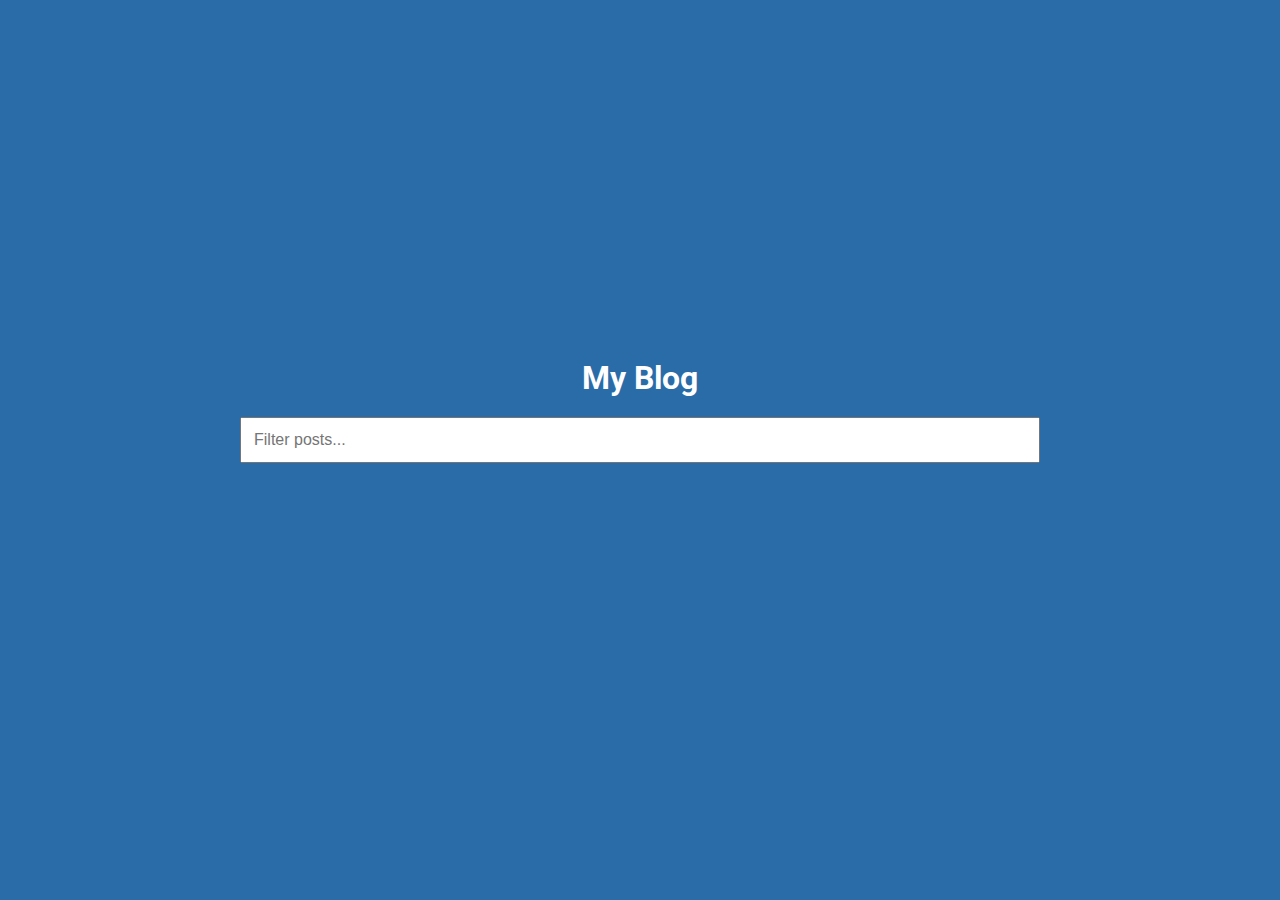
<file: src/infinite_scroll_blog/index.html>
<!DOCTYPE html>
<html lang="en">
  <head>
    <meta charset="UTF-8" />
    <meta name="viewport" content="width=device-width, initial-scale=1.0" />
    <meta http-equiv="X-UA-Compatible" content="ie=edge" />
    <link rel="stylesheet" href="style.css" />
    <title>My Blog</title>
  </head>
  <body>
    <h1>My Blog</h1>

    <div class="filter-container">
      <input
        type="text"
        id="filter"
        class="filter"
        placeholder="Filter posts..."
      />
    </div>

    <div id="posts-container"></div>

    <div class="loader">
      <div class="circle"></div>
      <div class="circle"></div>
      <div class="circle"></div>
    </div>

    <script src="script.js"></script>
  </body>
</html>
</file>
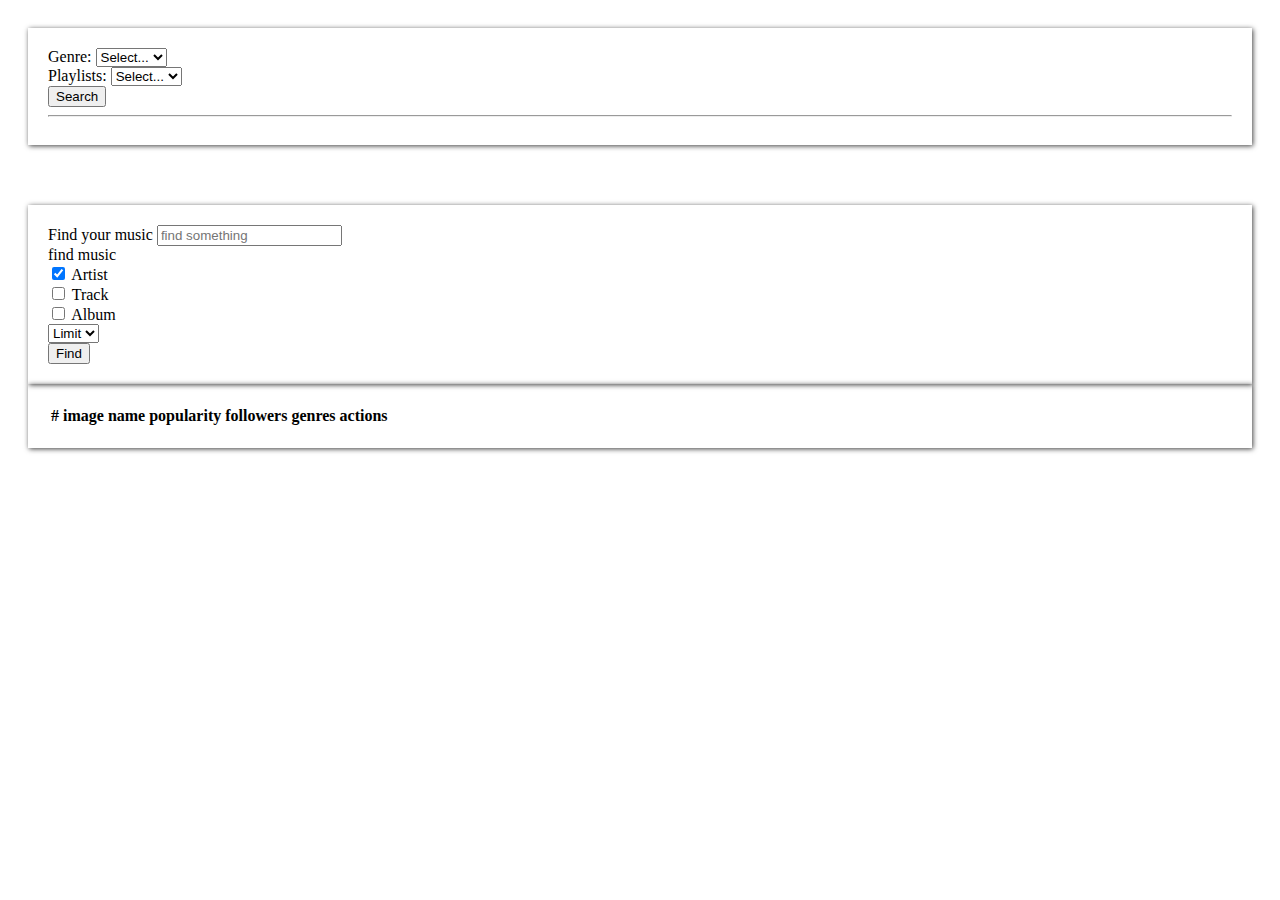
<file: src/JS-SpotifyAPI/index.html>
<!DOCTYPE html>
<html lang="en">
  <head>
    <meta charset="UTF-8" />
    <meta name="viewport" content="width=device-width, initial-scale=1.0" />
    <title>Spotify Web API Tutorial</title>
    <!-- <link
      rel="stylesheet"
      href="https://maxcdn.bootstrapcdn.com/bootstrap/4.0.0/css/bootstrap.min.css"
      integrity="sha384-Gn5384xqQ1aoWXA+058RXPxPg6fy4IWvTNh0E263XmFcJlSAwiGgFAW/dAiS6JXm"
      crossorigin="anonymous"
    /> -->
    <link
      href="https://cdn.jsdelivr.net/npm/bootstrap@5.0.1/dist/css/bootstrap.min.css"
      rel="stylesheet"
      integrity="sha384-+0n0xVW2eSR5OomGNYDnhzAbDsOXxcvSN1TPprVMTNDbiYZCxYbOOl7+AMvyTG2x"
      crossorigin="anonymous"
    />
    <link rel="stylesheet" type="text/css" href="main.css" />
  </head>

  <body>
    <div class="container">
      <form action="">
        <input type="hidden" id="hidden_token" />
        <div class="col-sm-6 form-group row px-0">
          <label for="Genre" class="form-label col-sm-2">Genre:</label>
          <select
            name=""
            id="select_genre"
            class="form-control form-control-sm col-sm-10"
          >
            <option>Select...</option>
          </select>
        </div>
        <div class="col-sm-6 form-group row px-0">
          <label for="Genre" class="form-label col-sm-2">Playlists:</label>
          <select
            name=""
            id="select_playlist"
            class="form-control form-control-sm col-sm-10"
          >
            <option>Select...</option>
          </select>
        </div>
        <div class="col-sm-6 row form-group px-0">
          <button
            type="submit"
            id="btn_submit"
            class="btn btn-primary col-sm-6 mx-auto my-4"
          >
            Search
          </button>
        </div>
      </form>
      <div class="row">
        <div class="col-sm-6 px-0">
          <div class="list-group song-list"></div>
        </div>
        <div class="offset-md-1 col-sm-4" id="song-detail"></div>
      </div>
      <hr />
    </div>
    <div class="container input-container">
      <form action="" id="find-form">
        <div class="mb-3">
          <label for="searchInput" class="form-label">Find your music</label>
          <input
            type="text"
            class="form-control"
            id="search-input"
            placeholder="find something"
            required
          />
          <div class="form-text">find music</div>
        </div>
        <div id="options" class="d-flex justify-content-center">
          <div class="ml-3 form-check">
            <input
              type="checkbox"
              class="form-check-input"
              id="artist"
              value="artist"
              checked
            />
            <label class="form-check-label" for="artist">Artist</label>
          </div>
          <div class="ml-3 form-check">
            <input
              type="checkbox"
              class="form-check-input"
              id="track"
              value="track"
            />
            <label class="form-check-label" for="track">Track</label>
          </div>
          <div class="ml-3 form-check">
            <input
              type="checkbox"
              class="form-check-input"
              id="album"
              value="album"
            />
            <label class="form-check-label" for="album">Album</label>
          </div>
          <select
            class="form-select form-select-sm ml-3"
            aria-label=".form-select-sm example"
          >
            <option value="5" selected>Limit</option>
            <option value="10">10</option>
            <option value="25">25</option>
            <option value="50">50</option>
          </select>
        </div>
        <button id="find-button" type="submit" class="btn btn-primary ml-auto">
          Find
        </button>
      </form>
    </div>

    <div class="container mt-5 result">
      <table class="table table-hover">
        <thead>
          <tr>
            <th scope="col">#</th>
            <th scope="col">image</th>
            <th scope="col">name</th>
            <th scope="col">popularity</th>
            <th scope="col">followers</th>
            <th scope="col">genres</th>

            <th scope="col">actions</th>
          </tr>
        </thead>
        <tbody id="tbody"></tbody>
      </table>
    </div>
    <!-- <script
      src="https://code.jquery.com/jquery-3.2.1.slim.min.js"
      integrity="sha384-KJ3o2DKtIkvYIK3UENzmM7KCkRr/rE9/Qpg6aAZGJwFDMVNA/GpGFF93hXpG5KkN"
      crossorigin="anonymous"
    ></script>
    <script
      src="https://cdnjs.cloudflare.com/ajax/libs/popper.js/1.12.9/umd/popper.min.js"
      integrity="sha384-ApNbgh9B+Y1QKtv3Rn7W3mgPxhU9K/ScQsAP7hUibX39j7fakFPskvXusvfa0b4Q"
      crossorigin="anonymous"
    ></script>
    <script
      src="https://maxcdn.bootstrapcdn.com/bootstrap/4.0.0/js/bootstrap.min.js"
      integrity="sha384-JZR6Spejh4U02d8jOt6vLEHfe/JQGiRRSQQxSfFWpi1MquVdAyjUar5+76PVCmYl"
      crossorigin="anonymous"
    ></script> -->
    <script
      src="https://cdn.jsdelivr.net/npm/bootstrap@5.0.1/dist/js/bootstrap.bundle.min.js"
      integrity="sha384-gtEjrD/SeCtmISkJkNUaaKMoLD0//ElJ19smozuHV6z3Iehds+3Ulb9Bn9Plx0x4"
      crossorigin="anonymous"
    ></script>
    <script src="app.js" type="text/javascript"></script>
  </body>
</html>
</file>
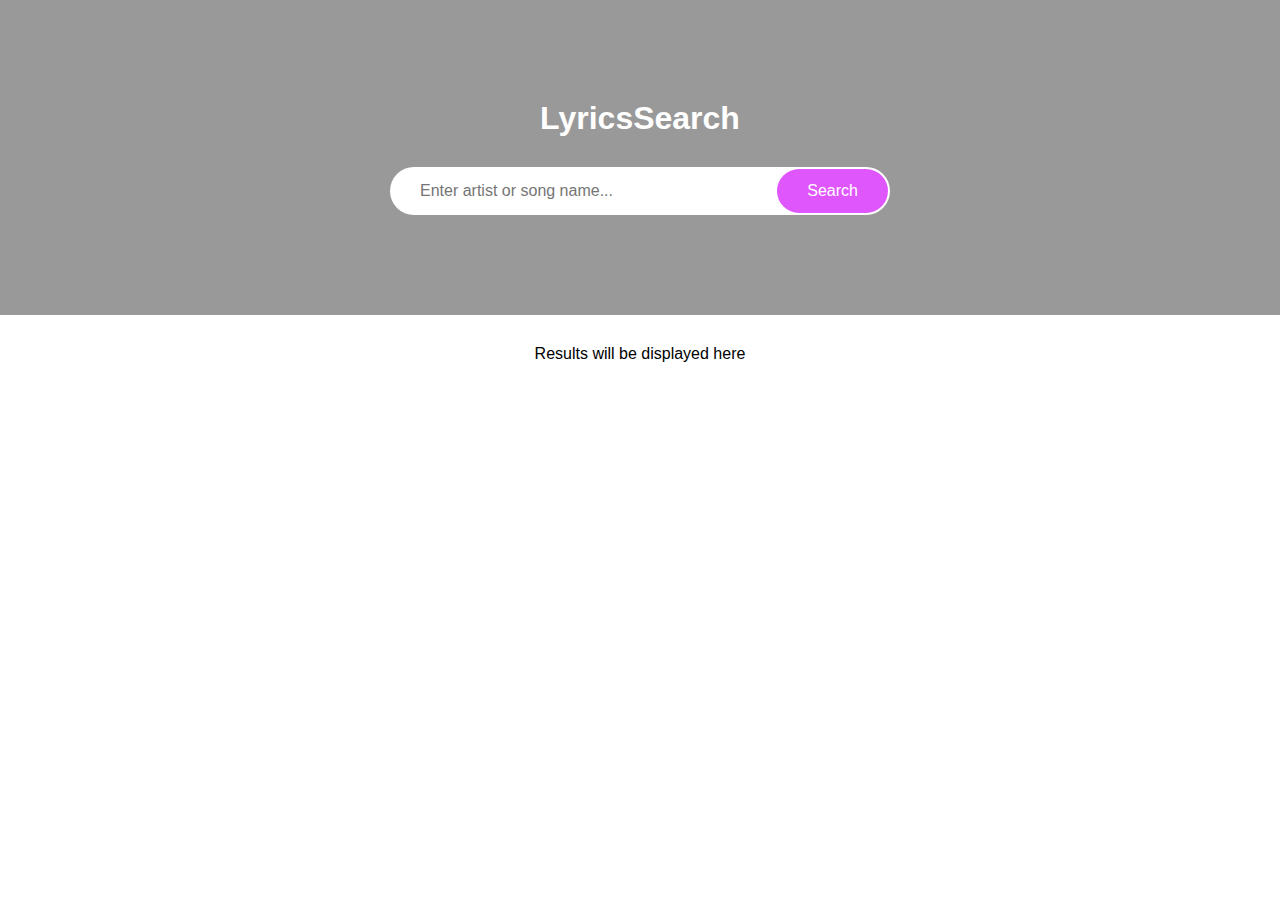
<file: src/lyrics-search/index.html>
<!DOCTYPE html>
<html lang="en">
  <head>
    <meta charset="UTF-8" />
    <meta name="viewport" content="width=device-width, initial-scale=1.0" />
    <meta http-equiv="X-UA-Compatible" content="ie=edge" />
    <link rel="stylesheet" href="style.css" />
    <title>LyricsSearch</title>
  </head>
  <body>
    <header>
      <h1>LyricsSearch</h1>

      <form id="form">
        <input
          type="text"
          id="search"
          placeholder="Enter artist or song name..."
        />
        <button>Search</button>
      </form>
    </header>

    <div id="result" class="container">
      <p>Results will be displayed here</p>
    </div>

    <div id="more" class="container centered"></div>

    <script src="script.js"></script>
  </body>
</html>
</file>
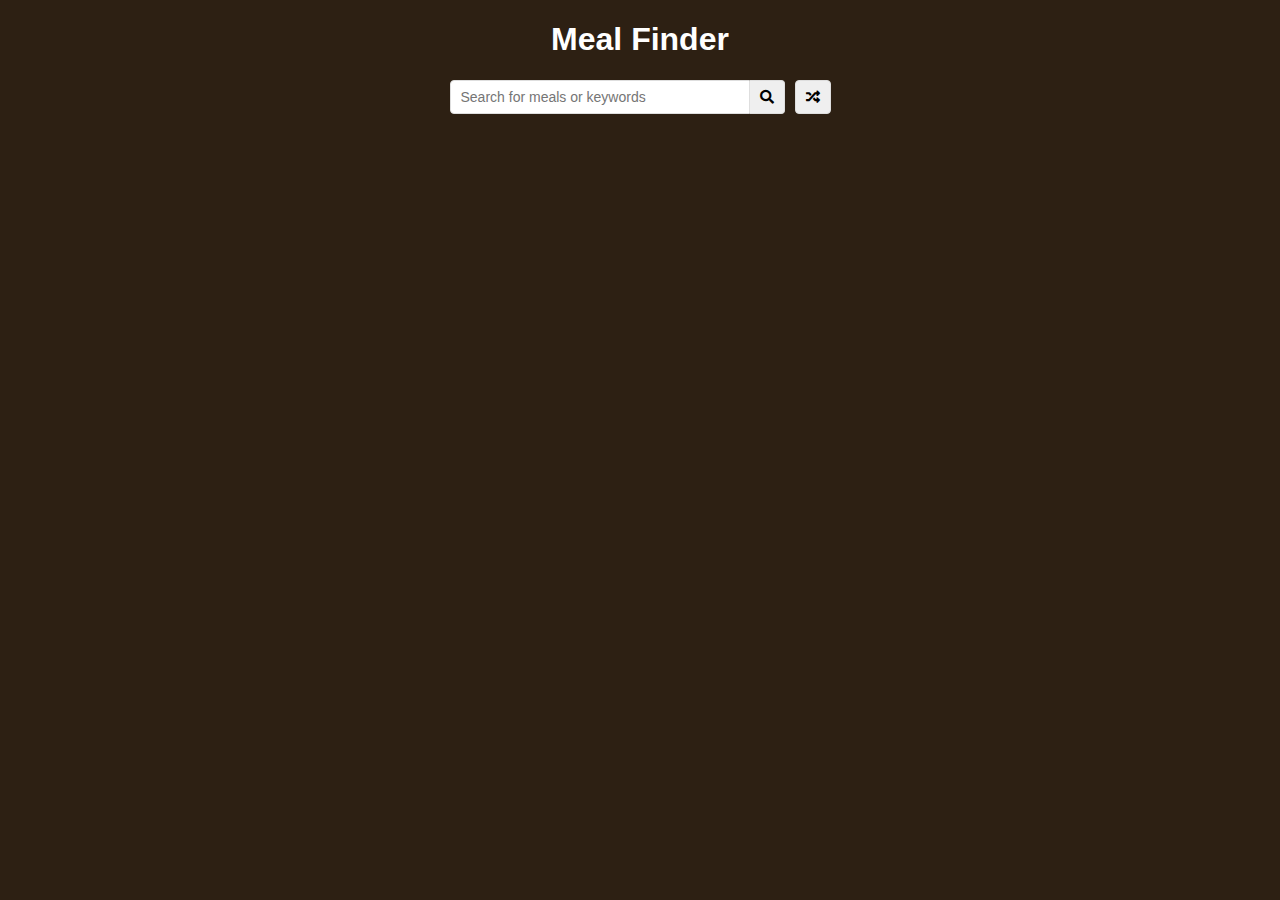
<file: src/meal-finder/index.html>
<!DOCTYPE html>
<html lang="en">
  <head>
    <meta charset="UTF-8" />
    <meta name="viewport" content="width=device-width, initial-scale=1.0" />
    <meta http-equiv="X-UA-Compatible" content="ie=edge" />
    <link
      rel="stylesheet"
      href="https://cdnjs.cloudflare.com/ajax/libs/font-awesome/5.10.2/css/all.min.css"
    />
    <link rel="stylesheet" href="style.css" />
    <title>Meal Finder</title>
  </head>
  <body>
    <div class="container">
      <h1>Meal Finder</h1>
      <div class="flex">
        <form class="flex" id="submit">
          <input
            type="text"
            id="search"
            placeholder="Search for meals or keywords"
          />
          <button class="search-btn" type="submit">
            <i class="fas fa-search"></i>
          </button>
        </form>
        <button class="random-btn" id="random">
          <i class="fas fa-random"></i>
        </button>
      </div>

      <div id="result-heading"></div>
      <div id="meals" class="meals"></div>
      <div id="single-meal"></div>
    </div>

    <script src="script.js"></script>
  </body>
</html>
</file>
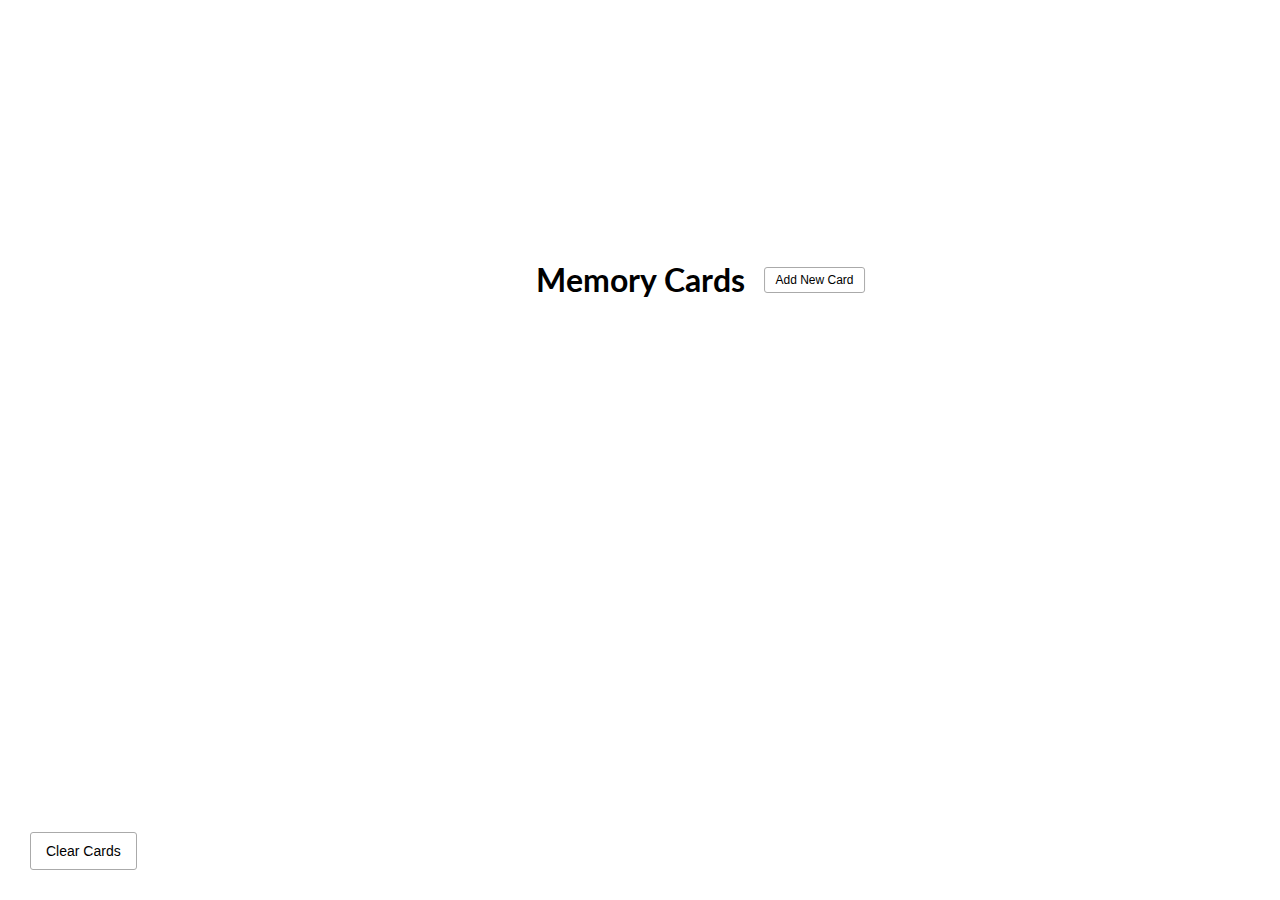
<file: src/memory-cards/index.html>
<!DOCTYPE html>
<html lang="en">
  <head>
    <meta charset="UTF-8" />
    <meta name="viewport" content="width=device-width, initial-scale=1.0" />
    <meta http-equiv="X-UA-Compatible" content="ie=edge" />
    <link
      rel="stylesheet"
      href="https://cdnjs.cloudflare.com/ajax/libs/font-awesome/5.11.2/css/all.min.css"
      integrity="sha256-+N4/V/SbAFiW1MPBCXnfnP9QSN3+Keu+NlB+0ev/YKQ="
      crossorigin="anonymous"
    />
    <link rel="stylesheet" href="style.css" />
    <title>Memory Cards</title>
  </head>
  <body>
    <button id="clear" class="clear btn">
      <i class="fas fa-trash"></i> Clear Cards
    </button>

    <h1>
      Memory Cards
      <button id="show" class="btn btn-small">
        <i class="fas fa-plus"></i> Add New Card
      </button>
    </h1>

    <div id="cards-container" class="cards">
      <!-- <div class="card active">
        <div class="inner-card">
          <div class="inner-card-front">
            <p>
              What is PHP?
            </p>
          </div>
          <div class="inner-card-back">
            <p>
              A programming language
            </p>
          </div>
        </div>
      </div>

      <div class="card">
        <div class="inner-card">
          <div class="inner-card-front">
            <p>
              What is PHP?
            </p>
          </div>
          <div class="inner-card-back">
            <p>
              A programming language
            </p>
          </div>
        </div>
      </div> -->
    </div>

    <div class="navigation">
      <button id="prev" class="nav-button">
        <i class="fas fa-arrow-left"></i>
      </button>

      <p id="current"></p>

      <button id="next" class="nav-button">
        <i class="fas fa-arrow-right"></i>
      </button>
    </div>

    <div id="add-container" class="add-container">
      <h1>
        Add New Card
        <button id="hide" class="btn btn-small btn-ghost">
          <i class="fas fa-times"></i>
        </button>
      </h1>

      <div class="form-group">
        <label for="question">Question</label>
        <textarea id="question" placeholder="Enter question..."></textarea>
      </div>

      <div class="form-group">
        <label for="answer">Answer</label>
        <textarea id="answer" placeholder="Enter Answer..."></textarea>
      </div>

      <button id="add-card" class="btn">
        <i class="fas fa-plus"></i> Add Card
      </button>
    </div>

    <script src="script.js"></script>
  </body>
</html>
</file>
<file: src/breakout-game/style.css>
* {
  box-sizing: border-box;
}

body {
  background-color: #0095dd;
  display: flex;
  flex-direction: column;
  align-items: center;
  justify-content: center;
  font-family: Arial, Helvetica, sans-serif;
  min-height: 100vh;
  margin: 0;
}

h1 {
  font-size: 45px;
  color: #fff;
}

canvas {
  background: #f0f0f0;
  display: block;
  border-radius: 5px;
}

.btn {
  cursor: pointer;
  border: 0;
  padding: 10px 20px;
  background: #000;
  color: #fff;
  border-radius: 5px;
}

.btn:focus {
  outline: 0;
}

.btn:hover {
  background: #222;
}

.btn:active {
  transform: scale(0.98);
}

.rules-btn {
  position: absolute;
  top: 30px;
  left: 30px;
}

.rules {
  position: absolute;
  top: 0;
  left: 0;
  background: #333;
  color: #fff;
  min-height: 100vh;
  width: 400px;
  padding: 20px;
  line-height: 1.5;
  transform: translateX(-400px);
  transition: transform 1s ease-in-out;
}

.rules.show {
  transform: translateX(0);
}
</file>
<file: src/css-grid/style.css>
@import url('https://fonts.googleapis.com/css2?family=Poppins:wght@400;700&display=swap');

* {
  padding: 0;
  margin: 0;
  box-sizing: border-box;
}

body {
  display: grid;
  grid-template-columns: 1fr 1fr 1fr;
  grid-template-rows: 0.25fr 2fr 0.25fr;
  grid-template-areas:
    'header header header'
    'main main main'
    'footer footer footer';
  gap: 0.5em;
  font-family: 'Poppins', sans-serif;
  height: 100vh;
  background-color: whitesmoke;
}

header {
  background-color: rgb(34, 87, 139);
  grid-area: header;
  padding: 10px;
}
nav {
  background-color: salmon;
  padding: 5f;
}
main {
  background-color: sandybrown;
  grid-area: main;
  display: grid;
  grid-template-columns: 0.25fr 1fr;

  gap: 1em;
  padding: 10px;
}
.sidebar {
  background-color: blueviolet;
}
.content {
  background-color: darkolivegreen;
}
.content .content-box {
  border: 2px solid whitesmoke;
  height: 95%;
  cursor: pointer;
}
footer {
  grid-area: footer;
  background-color: hotpink;
  padding: 10px;
}

.content .content-box.flip {
  -webkit-animation: flip-vertical-right 1s
    cubic-bezier(0.455, 0.03, 0.515, 0.955);
  animation: flip-vertical-right 1s cubic-bezier(0.455, 0.03, 0.515, 0.955);
  transition: 1s;
  background-color: indigo;
}

@media screen and (max-width: 500px) {
  main {
    grid-template-columns: 1fr;
  }
  .sidebar {
    display: none;
  }
}

@keyframes flip-vertical-right {
  0% {
    -webkit-transform: rotateY(0);
    transform: rotateY(0);
    opacity: 1;
  }
  100% {
    -webkit-transform: rotateY(180deg);
    transform: rotateY(180deg);
  }
}
</file>
<file: src/dom-array-methods/style.css>
* {
  box-sizing: border-box;
}

body {
  background: #f4f4f4;
  font-family: Arial, Helvetica, sans-serif;
  display: flex;
  flex-direction: column;
  align-items: center;
  min-height: 100vh;
  margin: 0;
}

.container {
  display: flex;
  padding: 20px;
  margin: 0 auto;
  max-width: 100%;
  width: 800px;
}

aside {
  padding: 10px 20px;
  width: 250px;
  border-right: 1px solid #111;
}

button {
  cursor: pointer;
  background-color: #fff;
  border: solid 1px #111;
  border-radius: 5px;
  display: block;
  width: 100%;
  padding: 10px;
  margin-bottom: 20px;
  font-weight: bold;
  font-size: 14px;
}

main {
  flex: 1;
  padding: 10px 20px;
}

h2 {
  border-bottom: 1px solid #111;
  padding-bottom: 10px;
  display: flex;
  justify-content: space-between;
  font-weight: 300;
  margin: 0 0 20px;
}

h3 {
  background-color: #fff;
  border-bottom: 1px solid #111;
  padding: 10px;
  display: flex;
  justify-content: space-between;
  font-weight: 300;
  margin: 20px 0 0;
}

.person {
  display: flex;
  justify-content: space-between;
  font-size: 20px;
  margin-bottom: 10px;
}
</file>
<file: src/exchange-rate/style.css>
:root {
  --primary-color: #5fbaa7;
}

* {
  box-sizing: border-box;
}

body {
  background-color: #f4f4f4;
  font-family: Arial, Helvetica, sans-serif;
  display: flex;
  flex-direction: column;
  align-items: center;
  justify-content: center;
  height: 100vh;
  margin: 0;
  padding: 20px;
}

h1 {
  color: var(--primary-color);
}

p {
  text-align: center;
}

.btn {
  color: #fff;
  background: var(--primary-color);
  cursor: pointer;
  border-radius: 5px;
  font-size: 12px;
  padding: 5px 12px;
}

.money-img {
  width: 150px;
}

.currency {
  padding: 40px 0;
  display: flex;
  align-items: center;
  justify-content: space-between;
}

.currency select {
  padding: 10px 20px 10px 10px;
  -moz-appearance: none;
  -webkit-appearance: none;
  appearance: none;
  border: 1px solid #dedede;
  font-size: 16px;
  /*  You may not need these following lines. The arrow did not show for me on MacOS/Chrome so I added it. Just remove it if you would like  */
  background: transparent;
  background-image: url('data:image/svg+xml;charset=US-ASCII,%3Csvg%20xmlns%3D%22http%3A%2F%2Fwww.w3.org%2F2000%2Fsvg%22%20width%3D%22292.4%22%20height%3D%22292.4%22%3E%3Cpath%20fill%3D%22%20000002%22%20d%3D%22M287%2069.4a17.6%2017.6%200%200%200-13-5.4H18.4c-5%200-9.3%201.8-12.9%205.4A17.6%2017.6%200%200%200%200%2082.2c0%205%201.8%209.3%205.4%2012.9l128%20127.9c3.6%203.6%207.8%205.4%2012.8%205.4s9.2-1.8%2012.8-5.4L287%2095c3.5-3.5%205.4-7.8%205.4-12.8%200-5-1.9-9.2-5.5-12.8z%22%2F%3E%3C%2Fsvg%3E');
  background-position: right 10px top 50%, 0, 0;
  background-size: 12px auto, 100%;
  background-repeat: no-repeat;
}

.currency input {
  border: 0;
  background: transparent;
  font-size: 30px;
  text-align: right;
}

.swap-rate-container {
  display: flex;
  align-items: center;
  justify-content: space-between;
}

.rate {
  color: var(--primary-color);
  font-size: 14px;
  padding: 0 10px;
}

select:focus,
input:focus,
button:focus {
  outline: 0;
}

@media (max-width: 600px) {
  .currency input {
    width: 200px;
  }
}
</file>
<file: src/expense-tracker/style.css>
@import url('https://fonts.googleapis.com/css?family=Lato&display=swap');

:root {
  --box-shadow: 0 1px 3px rgba(0, 0, 0, 0.12), 0 1px 2px rgba(0, 0, 0, 0.24);
}

* {
  box-sizing: border-box;
}

body {
  background-color: #f7f7f7;
  display: flex;
  flex-direction: column;
  align-items: center;
  justify-content: center;
  min-height: 100vh;
  margin: 0;
  font-family: 'Lato', sans-serif;
}

.container {
  margin: 30px auto;
  width: 350px;
}

h1 {
  letter-spacing: 1px;
  margin: 0;
}

h3 {
  border-bottom: 1px solid #bbb;
  padding-bottom: 10px;
  margin: 40px 0 10px;
}

h4 {
  margin: 0;
  text-transform: uppercase;
}

.inc-exp-container {
  background-color: #fff;
  box-shadow: var(--box-shadow);
  padding: 20px;
  display: flex;
  justify-content: space-between;
  margin: 20px 0;
}

.inc-exp-container > div {
  flex: 1;
  text-align: center;
}

.inc-exp-container > div:first-of-type {
  border-right: 1px solid #dedede;
}

.money {
  font-size: 20px;
  letter-spacing: 1px;
  margin: 5px 0;
}

.money.plus {
  color: #2ecc71;
}

.money.minus {
  color: #c0392b;
}

label {
  display: inline-block;
  margin: 10px 0;
}

input[type='text'],
input[type='number'] {
  border: 1px solid #dedede;
  border-radius: 2px;
  display: block;
  font-size: 16px;
  padding: 10px;
  width: 100%;
}

.btn {
  cursor: pointer;
  background-color: #9c88ff;
  box-shadow: var(--box-shadow);
  color: #fff;
  border: 0;
  display: block;
  font-size: 16px;
  margin: 10px 0 30px;
  padding: 10px;
  width: 100%;
}

.btn:focus,
.delete-btn:focus {
  outline: 0;
}

.list {
  list-style-type: none;
  padding: 0;
  margin-bottom: 40px;
}

.list li {
  background-color: #fff;
  box-shadow: var(--box-shadow);
  color: #333;
  display: flex;
  justify-content: space-between;
  position: relative;
  padding: 10px;
  margin: 10px 0;
}

.list li.plus {
  border-right: 5px solid #2ecc71;
}

.list li.minus {
  border-right: 5px solid #c0392b;
}

.delete-btn {
  cursor: pointer;
  background-color: #e74c3c;
  border: 0;
  color: #fff;
  font-size: 20px;
  line-height: 20px;
  padding: 2px 5px;
  position: absolute;
  top: 50%;
  left: 0;
  transform: translate(-100%, -50%);
  opacity: 0;
  transition: opacity 0.3s ease;
}

.list li:hover .delete-btn {
  opacity: 1;
}
</file>
<file: src/form-validator/style.css>
@import url('https://fonts.googleapis.com/css?family=Open+Sans&display=swap');

:root {
  --success-color: #2ecc71;
  --error-color: #e74c3c;
}

* {
  box-sizing: border-box;
}

body {
  background-color: #f9fafb;
  font-family: 'Open Sans', sans-serif;
  display: flex;
  align-items: center;
  justify-content: center;
  min-height: 100vh;
  margin: 0;
}

.container {
  background-color: #fff;
  border-radius: 5px;
  box-shadow: 0 2px 10px rgba(0, 0, 0, 0.3);
  width: 400px;
}

h2 {
  text-align: center;
  margin: 0 0 20px;
}

.form {
  padding: 30px 40px;
}

.form-control {
  margin-bottom: 10px;
  padding-bottom: 20px;
  position: relative;
}

.form-control label {
  color: #777;
  display: block;
  margin-bottom: 5px;
}

.form-control input {
  border: 2px solid #f0f0f0;
  border-radius: 4px;
  display: block;
  width: 100%;
  padding: 10px;
  font-size: 14px;
}

.form-control input:focus {
  outline: 0;
  border-color: #777;
}

.form-control.success input {
  border-color: var(--success-color);
}

.form-control.error input {
  border-color: var(--error-color);
}

.form-control small {
  color: var(--error-color);
  position: absolute;
  bottom: 0;
  left: 0;
  visibility: hidden;
}

.form-control.error small {
  visibility: visible;
}

.form button {
  cursor: pointer;
  background-color: #3498db;
  border: 2px solid #3498db;
  border-radius: 4px;
  color: #fff;
  display: block;
  font-size: 16px;
  padding: 10px;
  margin-top: 20px;
  width: 100%;
}
</file>
<file: src/hangman/style.css>
* {
  box-sizing: border-box;
}

body {
  background-color: #34495e;
  color: #fff;
  font-family: Arial, Helvetica, sans-serif;
  display: flex;
  flex-direction: column;
  align-items: center;
  height: 80vh;
  margin: 0;
  overflow: hidden;
}

h1 {
  margin: 20px 0 0;
}

.game-container {
  padding: 20px 30px;
  position: relative;
  margin: auto;
  height: 350px;
  width: 450px;
}

.figure-container {
  fill: transparent;
  stroke: #fff;
  stroke-width: 4px;
  stroke-linecap: round;
}

.figure-part {
  display: none;
}

.wrong-letters-container {
  position: absolute;
  top: 20px;
  right: 20px;
  display: flex;
  flex-direction: column;
  text-align: right;
}

.wrong-letters-container p {
  margin: 0 0 5px;
}

.wrong-letters-container span {
  font-size: 24px;
}

.word {
  display: flex;
  position: absolute;
  bottom: 10px;
  left: 50%;
  transform: translateX(-50%);
}

.letter {
  border-bottom: 3px solid #2980b9;
  display: inline-flex;
  font-size: 30px;
  align-items: center;
  justify-content: center;
  margin: 0 3px;
  height: 50px;
  width: 20px;
}

.popup-container {
  background-color: rgba(0, 0, 0, 0.3);
  position: fixed;
  top: 0;
  bottom: 0;
  left: 0;
  right: 0;
  /* display: flex; */
  display: none;
  align-items: center;
  justify-content: center;
}

.popup {
  background: #2980b9;
  border-radius: 5px;
  box-shadow: 0 15px 10px 3px rgba(0, 0, 0, 0.1);
  padding: 20px;
  text-align: center;
}

.popup button {
  cursor: pointer;
  background-color: #fff;
  color: #2980b9;
  border: 0;
  margin-top: 20px;
  padding: 12px 20px;
  font-size: 16px;
}

.popup button:active {
  transform: scale(0.98);
}

.popup button:focus {
  outline: 0;
}

.notification-container {
  background-color: rgba(0, 0, 0, 0.3);
  border-radius: 10px 10px 0 0;
  padding: 15px 20px;
  position: absolute;
  bottom: -50px;
  transition: transform 0.3s ease-in-out;
}

.notification-container p {
  margin: 0;
}

.notification-container.show {
  transform: translateY(-50px);
}
</file>
<file: src/indonesia/styles.css>
* {
  padding: 0;
  margin: 0;
  box-sizing: border-box;
}
body {
  width: 100vw;
  height: 100vh;
  background-color: whitesmoke;
}
#provinsi {
  display: flex;
  justify-content: center;
  align-items: center;
  width: 100%;
  height: 100%;
}

svg {
  transform: scale(1.5);
  transition: 2s ease;
  background-color: rgba(114, 241, 250, 0.153);
}
svg path {
  fill: aquamarine;
  stroke: black;
  stroke-width: 1px;
  cursor: pointer;
  transform-origin: center center;
  transform-box: fill-box;
}

svg path:hover {
  transform: scale(1.1);

  z-index: 99;
  fill: rgba(128, 243, 46, 0.611);
  stroke-width: 1px;
  stroke: rgba(38, 43, 35, 0.611);
}
</file>
<file: src/infinite_scroll_blog/style.css>
@import url('https://fonts.googleapis.com/css?family=Roboto&display=swap');

* {
  box-sizing: border-box;
}

body {
  background-color: #296ca8;
  color: #fff;
  font-family: 'Roboto', sans-serif;
  display: flex;
  flex-direction: column;
  align-items: center;
  justify-content: center;
  min-height: 100vh;
  margin: 0;
  padding-bottom: 100px;
}

h1 {
  margin-bottom: 0;
  text-align: center;
}

.filter-container {
  margin-top: 20px;
  width: 80vw;
  max-width: 800px;
}

.filter {
  width: 100%;
  padding: 12px;
  font-size: 16px;
}

.post {
  position: relative;
  background-color: #4992d3;
  box-shadow: 0 2px 4px rgba(0, 0, 0, 0.3);
  border-radius: 3px;
  padding: 20px;
  margin: 40px 0;
  display: flex;
  width: 80vw;
  max-width: 800px;
}

.post .post-title {
  margin: 0;
}

.post .post-body {
  margin: 15px 0 0;
  line-height: 1.3;
}

.post .post-info {
  margin-left: 20px;
}

.post .number {
  position: absolute;
  top: -15px;
  left: -15px;
  font-size: 15px;
  width: 40px;
  height: 40px;
  border-radius: 50%;
  background: #fff;
  color: #296ca8;
  display: flex;
  align-items: center;
  justify-content: center;
  padding: 7px 10px;
}

.loader {
  opacity: 0;
  display: flex;
  position: fixed;
  bottom: 50px;
  transition: opacity 0.3s ease-in;
}

.loader.show {
  opacity: 1;
}

.circle {
  background-color: #fff;
  width: 10px;
  height: 10px;
  border-radius: 50%;
  margin: 5px;
  animation: bounce 0.5s ease-in infinite;
}

.circle:nth-of-type(2) {
  animation-delay: 0.1s;
}

.circle:nth-of-type(3) {
  animation-delay: 0.2s;
}

@keyframes bounce {
  0%,
  100% {
    transform: translateY(0);
  }

  50% {
    transform: translateY(-10px);
  }
}
</file>
<file: src/JS-SpotifyAPI/main.css>
.btn.dropdown-toggle {
  width: 150px;
  text-align: left;
}

span.caret {
  position: absolute;
  left: 90%;
  top: 45%;
}

.container > label {
  padding-top: 5px;
}

.form-label {
  padding-left: 0px !important;
}

img {
  width: 140px;
  height: 140px;
}
table * > img {
  width: 50px;
  height: 50px;
}

.btn-success {
  background-color: #3b7d4a !important;
}

.btn-success:hover {
  background-color: #4daf64 !important;
}

img.track {
  border: 1px solid #8a8a8a;
}

.container.input-container {
  display: block;
  box-sizing: border-box;
  margin-top: 60px;
}

.container {
  box-shadow: 1px 1px 5px 0px rgba(0, 0, 0, 0.75);
  padding: 20px;
}

body {
  padding: 20px;
}
</file>
<file: src/lyrics-search/style.css>
* {
  box-sizing: border-box;
}

body {
  background-color: #fff;
  font-family: Arial, Helvetica, sans-serif;
  margin: 0;
}

button {
  cursor: pointer;
}

button:active {
  transform: scale(0.95);
}

input:focus,
button:focus {
  outline: none;
}

header {
  background-image: url('https://images.unsplash.com/photo-1510915361894-db8b60106cb1?ixlib=rb-1.2.1&ixid=eyJhcHBfaWQiOjEyMDd9&auto=format&fit=crop&w=1350&q=80');
  background-repeat: no-repeat;
  background-size: cover;
  background-position: center center;
  color: #fff;
  display: flex;
  flex-direction: column;
  align-items: center;
  justify-content: center;
  padding: 100px 0;
  position: relative;
}

header::after {
  content: '';
  position: absolute;
  top: 0;
  left: 0;
  height: 100%;
  width: 100%;
  background-color: rgba(0, 0, 0, 0.4);
}

header * {
  z-index: 1;
}

header h1 {
  margin: 0 0 30px;
}

form {
  position: relative;
  width: 500px;
  max-width: 100%;
}

form input {
  border: 0;
  border-radius: 50px;
  font-size: 16px;
  padding: 15px 30px;
  width: 100%;
}

form button {
  position: absolute;
  top: 2px;
  right: 2px;
  background-color: #e056fd;
  border: 0;
  border-radius: 50px;
  color: #fff;
  font-size: 16px;
  padding: 13px 30px;
}

.btn {
  background-color: #8d56fd;
  border: 0;
  border-radius: 10px;
  color: #fff;
  padding: 4px 10px;
}

ul.songs {
  list-style-type: none;
  padding: 0;
}

ul.songs li {
  display: flex;
  align-items: center;
  justify-content: space-between;
  margin: 10px 0;
}

.container {
  margin: 30px auto;
  max-width: 100%;
  width: 500px;
}

.container h2 {
  font-weight: 300;
}

.container p {
  text-align: center;
}

.centered {
  display: flex;
  justify-content: center;
}

.centered button {
  transform: scale(1.3);
  margin: 15px;
}
</file>
<file: src/meal-finder/style.css>
* {
  box-sizing: border-box;
}

body {
  background: #2d2013;
  color: #fff;
  font-family: Verdana, Geneva, Tahoma, sans-serif;
  margin: 0;
}

.container {
  margin: auto;
  max-width: 800px;
  display: flex;
  flex-direction: column;
  align-items: center;
  justify-content: center;
  text-align: center;
}

.flex {
  display: flex;
}

input,
button {
  border: 1px solid #dedede;
  border-top-left-radius: 4px;
  border-bottom-left-radius: 4px;
  font-size: 14px;
  padding: 8px 10px;
  margin: 0;
}

input[type='text'] {
  width: 300px;
}

.search-btn {
  cursor: pointer;
  border-left: 0;
  border-radius: 0;
  border-top-right-radius: 4px;
  border-bottom-right-radius: 4px;
}

.random-btn {
  cursor: pointer;
  margin-left: 10px;
  border-top-right-radius: 4px;
  border-bottom-right-radius: 4px;
}

.meals {
  display: grid;
  grid-template-columns: repeat(4, 1fr);
  grid-gap: 20px;
  margin-top: 20px;
}

.meal {
  cursor: pointer;
  position: relative;
  height: 180px;
  width: 180px;
  text-align: center;
}

.meal img {
  width: 100%;
  height: 100%;
  border: 4px #fff solid;
  border-radius: 2px;
}

.meal-info {
  position: absolute;
  top: 0;
  left: 0;
  height: 100%;
  width: 100%;
  background: rgba(0, 0, 0, 0.7);
  display: flex;
  align-items: center;
  justify-content: center;
  transition: opacity 0.2s ease-in;
  opacity: 0;
}

.meal:hover .meal-info {
  opacity: 1;
}

.single-meal {
  margin: 30px auto;
  width: 70%;
}

.single-meal img {
  width: 300px;
  margin: 15px;
  border: 4px #fff solid;
  border-radius: 2px;
}

.single-meal-info {
  margin: 20px;
  padding: 10px;
  border: 2px #e09850 dashed;
  border-radius: 5px;
}

.single-meal p {
  margin: 0;
  letter-spacing: 0.5px;
  line-height: 1.5;
}

.single-meal ul {
  padding-left: 0;
  list-style-type: none;
}

.single-meal ul li {
  border: 1px solid #ededed;
  border-radius: 5px;
  background-color: #fff;
  display: inline-block;
  color: #2d2013;
  font-size: 12px;
  font-weight: bold;
  padding: 5px;
  margin: 0 5px 5px 0;
}

@media (max-width: 800px) {
  .meals {
    grid-template-columns: repeat(3, 1fr);
  }
}
@media (max-width: 700px) {
  .meals {
    grid-template-columns: repeat(2, 1fr);
  }

  .meal {
    height: 200px;
    width: 200px;
  }
}
@media (max-width: 500px) {
  input[type='text'] {
    width: 100%;
  }

  .meals {
    grid-template-columns: 1fr;
  }

  .meal {
    height: 300px;
    width: 300px;
  }
}
</file>
<file: src/memory-cards/style.css>
@import url('https://fonts.googleapis.com/css?family=Lato:300,500,700&display=swap');

* {
  box-sizing: border-box;
}

body {
  background-color: #fff;
  display: flex;
  flex-direction: column;
  align-items: center;
  justify-content: center;
  height: 100vh;
  margin: 0;
  overflow: hidden;
  font-family: 'Lato', sans-serif;
}

h1 {
  position: relative;
}

h1 button {
  position: absolute;
  right: 0;
  transform: translate(120%, -50%);
  z-index: 2;
}

.btn {
  cursor: pointer;
  background-color: #fff;
  border: 1px solid #aaa;
  border-radius: 3px;
  font-size: 14px;
  margin-top: 20px;
  padding: 10px 15px;
}

.btn-small {
  font-size: 12px;
  padding: 5px 10px;
}

.btn-ghost {
  border: 0;
  background-color: transparent;
}

.clear {
  position: absolute;
  bottom: 30px;
  left: 30px;
}

.cards {
  perspective: 1000px;
  position: relative;
  height: 300px;
  width: 500px;
  max-width: 100%;
}

.card {
  position: absolute;
  opacity: 0;
  font-size: 1.5em;
  top: 0;
  left: 0;
  height: 100%;
  width: 100%;
  transform: translateX(50%) rotateY(-10deg);
  transition: transform 0.4s ease, opacity 0.4s ease;
}

.card.active {
  cursor: pointer;
  opacity: 1;
  z-index: 10;
  transform: translateX(0) rotateY(0deg);
}

.card.left {
  transform: translateX(-50%) rotateY(10deg);
}

.inner-card {
  box-shadow: 0 1px 10px rgba(0, 0, 0, 0.3);
  border-radius: 4px;
  height: 100%;
  width: 100%;
  position: relative;
  transform-style: preserve-3d;
  transition: transform 0.4s ease;
}

.card.show-answer .inner-card {
  transform: rotateX(180deg);
}

.inner-card-front,
.inner-card-back {
  backface-visibility: hidden;
  position: absolute;
  top: 0;
  left: 0;
  display: flex;
  align-items: center;
  justify-content: center;
  height: 100%;
  width: 100%;
  background: #fff;
}

.inner-card-front {
  transform: rotateX(0deg);
  z-index: 2;
}

.inner-card-back {
  transform: rotateX(180deg);
}

.inner-card-front::after,
.inner-card-back::after {
  content: '\f021  Flip';
  font-family: 'Font Awesome 5 Free', Lato, sans-serif;
  position: absolute;
  top: 10px;
  right: 10px;
  font-weight: bold;
  font-size: 16px;
  color: #ddd;
}

.navigation {
  display: flex;
  margin: 20px 0;
}

.navigation .nav-button {
  border: none;
  background-color: transparent;
  cursor: pointer;
  font-size: 16px;
}

.navigation p {
  margin: 0 25px;
}

.add-container {
  opacity: 0;
  z-index: -1;
  background-color: #f0f0f0;
  border-top: 2px solid #eee;
  display: flex;
  flex-direction: column;
  align-items: center;
  justify-content: center;
  padding: 10px 0;
  position: absolute;
  top: 0;
  bottom: 0;
  width: 100%;
  transition: 0.3s ease;
}

.add-container.show {
  opacity: 1;
  z-index: 2;
}

.add-container h3 {
  margin: 10px 0;
}

.form-group label {
  display: block;
  margin: 20px 0 10px;
}

.form-group textarea {
  border: 1px solid #aaa;
  border-radius: 3px;
  font-size: 16px;
  padding: 12px;
  min-width: 500px;
  max-width: 100%;
}
</file>
